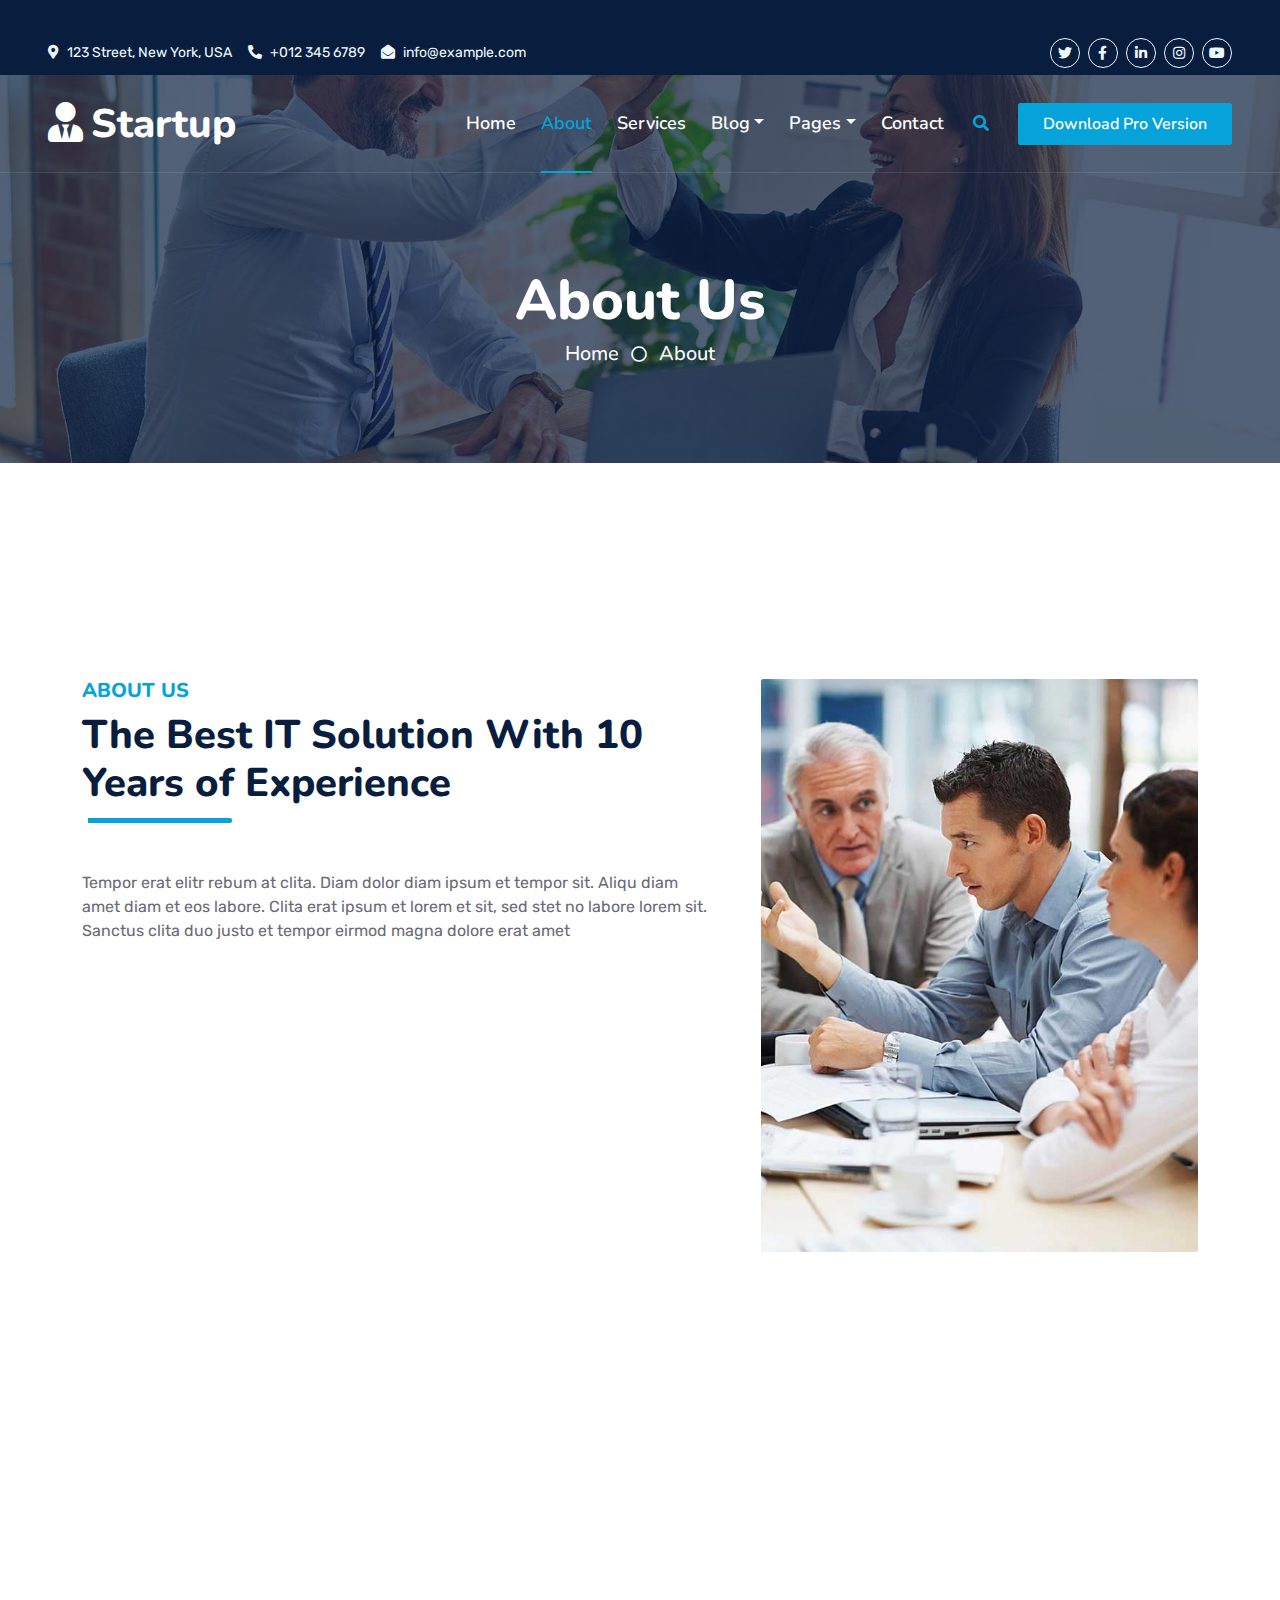
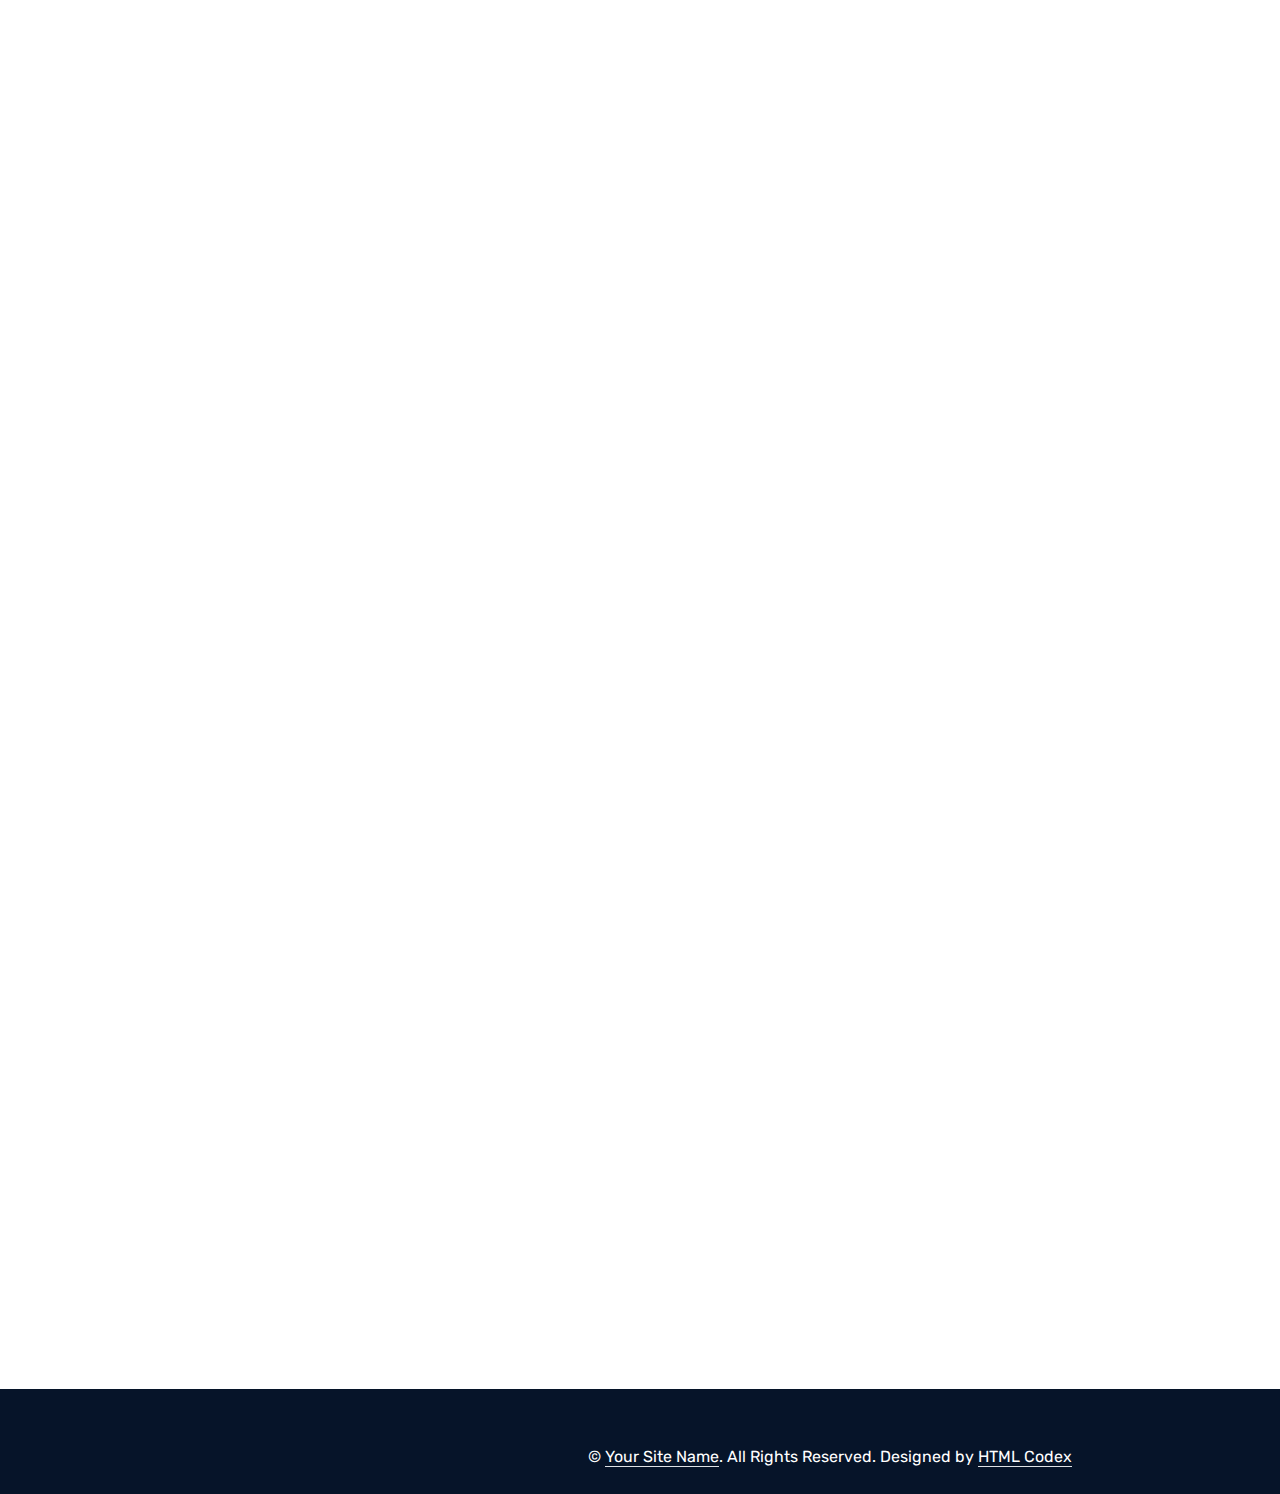
<file: about.html>
<!DOCTYPE html>
<html lang="en">

<head>
    <meta charset="utf-8">
    <title>Startup - Startup Website Template</title>
    <meta content="width=device-width, initial-scale=1.0" name="viewport">
    <meta content="Free HTML Templates" name="keywords">
    <meta content="Free HTML Templates" name="description">

    <!-- Favicon -->
    <link href="img/favicon.ico" rel="icon">

    <!-- Google Web Fonts -->
    <link rel="preconnect" href="https://fonts.googleapis.com">
    <link rel="preconnect" href="https://fonts.gstatic.com" crossorigin>
    <link href="https://fonts.googleapis.com/css2?family=Nunito:wght@400;600;700;800&family=Rubik:wght@400;500;600;700&display=swap" rel="stylesheet">

    <!-- Icon Font Stylesheet -->
    <link href="https://cdnjs.cloudflare.com/ajax/libs/font-awesome/5.10.0/css/all.min.css" rel="stylesheet">
    <link href="https://cdn.jsdelivr.net/npm/bootstrap-icons@1.4.1/font/bootstrap-icons.css" rel="stylesheet">

    <!-- Libraries Stylesheet -->
    <link href="lib/owlcarousel/assets/owl.carousel.min.css" rel="stylesheet">
    <link href="lib/animate/animate.min.css" rel="stylesheet">

    <!-- Customized Bootstrap Stylesheet -->
    <link href="css/bootstrap.min.css" rel="stylesheet">

    <!-- Template Stylesheet -->
    <link href="css/style.css" rel="stylesheet">
</head>

<body>
    <!-- Spinner Start -->
    <div id="spinner" class="show bg-white position-fixed translate-middle w-100 vh-100 top-50 start-50 d-flex align-items-center justify-content-center">
        <div class="spinner"></div>
    </div>
    <!-- Spinner End -->


    <!-- Topbar Start -->
    <div class="container-fluid bg-dark px-5 d-none d-lg-block">
        <div class="row gx-0">
            <div class="col-lg-8 text-center text-lg-start mb-2 mb-lg-0">
                <div class="d-inline-flex align-items-center" style="height: 45px;">
                    <small class="me-3 text-light"><i class="fa fa-map-marker-alt me-2"></i>123 Street, New York, USA</small>
                    <small class="me-3 text-light"><i class="fa fa-phone-alt me-2"></i>+012 345 6789</small>
                    <small class="text-light"><i class="fa fa-envelope-open me-2"></i>info@example.com</small>
                </div>
            </div>
            <div class="col-lg-4 text-center text-lg-end">
                <div class="d-inline-flex align-items-center" style="height: 45px;">
                    <a class="btn btn-sm btn-outline-light btn-sm-square rounded-circle me-2" href=""><i class="fab fa-twitter fw-normal"></i></a>
                    <a class="btn btn-sm btn-outline-light btn-sm-square rounded-circle me-2" href=""><i class="fab fa-facebook-f fw-normal"></i></a>
                    <a class="btn btn-sm btn-outline-light btn-sm-square rounded-circle me-2" href=""><i class="fab fa-linkedin-in fw-normal"></i></a>
                    <a class="btn btn-sm btn-outline-light btn-sm-square rounded-circle me-2" href=""><i class="fab fa-instagram fw-normal"></i></a>
                    <a class="btn btn-sm btn-outline-light btn-sm-square rounded-circle" href=""><i class="fab fa-youtube fw-normal"></i></a>
                </div>
            </div>
        </div>
    </div>
    <!-- Topbar End -->


    <!-- Navbar Start -->
    <div class="container-fluid position-relative p-0">
        <nav class="navbar navbar-expand-lg navbar-dark px-5 py-3 py-lg-0">
            <a href="index.html" class="navbar-brand p-0">
                <h1 class="m-0"><i class="fa fa-user-tie me-2"></i>Startup</h1>
            </a>
            <button class="navbar-toggler" type="button" data-bs-toggle="collapse" data-bs-target="#navbarCollapse">
                <span class="fa fa-bars"></span>
            </button>
            <div class="collapse navbar-collapse" id="navbarCollapse">
                <div class="navbar-nav ms-auto py-0">
                    <a href="index.html" class="nav-item nav-link">Home</a>
                    <a href="about.html" class="nav-item nav-link active">About</a>
                    <a href="service.html" class="nav-item nav-link">Services</a>
                    <div class="nav-item dropdown">
                        <a href="#" class="nav-link dropdown-toggle" data-bs-toggle="dropdown">Blog</a>
                        <div class="dropdown-menu m-0">
                            <a href="blog.html" class="dropdown-item">Blog Grid</a>
                            <a href="detail.html" class="dropdown-item">Blog Detail</a>
                        </div>
                    </div>
                    <div class="nav-item dropdown">
                        <a href="#" class="nav-link dropdown-toggle" data-bs-toggle="dropdown">Pages</a>
                        <div class="dropdown-menu m-0">
                            <a href="price.html" class="dropdown-item">Pricing Plan</a>
                            <a href="feature.html" class="dropdown-item">Our features</a>
                            <a href="team.html" class="dropdown-item">Team Members</a>
                            <a href="testimonial.html" class="dropdown-item">Testimonial</a>
                            <a href="quote.html" class="dropdown-item">Free Quote</a>
                        </div>
                    </div>
                    <a href="contact.html" class="nav-item nav-link">Contact</a>
                </div>
                <butaton type="button" class="btn text-primary ms-3" data-bs-toggle="modal" data-bs-target="#searchModal"><i class="fa fa-search"></i></butaton>
                <a href="https://htmlcodex.com/startup-company-website-template" class="btn btn-primary py-2 px-4 ms-3">Download Pro Version</a>
            </div>
        </nav>

        <div class="container-fluid bg-primary py-5 bg-header" style="margin-bottom: 90px;">
            <div class="row py-5">
                <div class="col-12 pt-lg-5 mt-lg-5 text-center">
                    <h1 class="display-4 text-white animated zoomIn">About Us</h1>
                    <a href="" class="h5 text-white">Home</a>
                    <i class="far fa-circle text-white px-2"></i>
                    <a href="" class="h5 text-white">About</a>
                </div>
            </div>
        </div>
    </div>
    <!-- Navbar End -->


    <!-- Full Screen Search Start -->
    <div class="modal fade" id="searchModal" tabindex="-1">
        <div class="modal-dialog modal-fullscreen">
            <div class="modal-content" style="background: rgba(9, 30, 62, .7);">
                <div class="modal-header border-0">
                    <button type="button" class="btn bg-white btn-close" data-bs-dismiss="modal" aria-label="Close"></button>
                </div>
                <div class="modal-body d-flex align-items-center justify-content-center">
                    <div class="input-group" style="max-width: 600px;">
                        <input type="text" class="form-control bg-transparent border-primary p-3" placeholder="Type search keyword">
                        <button class="btn btn-primary px-4"><i class="bi bi-search"></i></button>
                    </div>
                </div>
            </div>
        </div>
    </div>
    <!-- Full Screen Search End -->


    <!-- About Start -->
    <div class="container-fluid py-5 wow fadeInUp" data-wow-delay="0.1s">
        <div class="container py-5">
            <div class="row g-5">
                <div class="col-lg-7">
                    <div class="section-title position-relative pb-3 mb-5">
                        <h5 class="fw-bold text-primary text-uppercase">About Us</h5>
                        <h1 class="mb-0">The Best IT Solution With 10 Years of Experience</h1>
                    </div>
                    <p class="mb-4">Tempor erat elitr rebum at clita. Diam dolor diam ipsum et tempor sit. Aliqu diam amet diam et eos labore. Clita erat ipsum et lorem et sit, sed stet no labore lorem sit. Sanctus clita duo justo et tempor eirmod magna dolore erat amet</p>
                    <div class="row g-0 mb-3">
                        <div class="col-sm-6 wow zoomIn" data-wow-delay="0.2s">
                            <h5 class="mb-3"><i class="fa fa-check text-primary me-3"></i>Award Winning</h5>
                            <h5 class="mb-3"><i class="fa fa-check text-primary me-3"></i>Professional Staff</h5>
                        </div>
                        <div class="col-sm-6 wow zoomIn" data-wow-delay="0.4s">
                            <h5 class="mb-3"><i class="fa fa-check text-primary me-3"></i>24/7 Support</h5>
                            <h5 class="mb-3"><i class="fa fa-check text-primary me-3"></i>Fair Prices</h5>
                        </div>
                    </div>
                    <div class="d-flex align-items-center mb-4 wow fadeIn" data-wow-delay="0.6s">
                        <div class="bg-primary d-flex align-items-center justify-content-center rounded" style="width: 60px; height: 60px;">
                            <i class="fa fa-phone-alt text-white"></i>
                        </div>
                        <div class="ps-4">
                            <h5 class="mb-2">Call to ask any question</h5>
                            <h4 class="text-primary mb-0">+012 345 6789</h4>
                        </div>
                    </div>
                    <a href="quote.html" class="btn btn-primary py-3 px-5 mt-3 wow zoomIn" data-wow-delay="0.9s">Request A Quote</a>
                </div>
                <div class="col-lg-5" style="min-height: 500px;">
                    <div class="position-relative h-100">
                        <img class="position-absolute w-100 h-100 rounded wow zoomIn" data-wow-delay="0.9s" src="img/about.jpg" style="object-fit: cover;">
                    </div>
                </div>
            </div>
        </div>
    </div>
    <!-- About End -->


    <!-- Team Start -->
    <div class="container-fluid py-5 wow fadeInUp" data-wow-delay="0.1s">
        <div class="container py-5">
            <div class="section-title text-center position-relative pb-3 mb-5 mx-auto" style="max-width: 600px;">
                <h5 class="fw-bold text-primary text-uppercase">Team Members</h5>
                <h1 class="mb-0">Professional Stuffs Ready to Help Your Business</h1>
            </div>
            <div class="row g-5">
                <div class="col-lg-4 wow slideInUp" data-wow-delay="0.3s">
                    <div class="team-item bg-light rounded overflow-hidden">
                        <div class="team-img position-relative overflow-hidden">
                            <img class="img-fluid w-100" src="img/team-1.jpg" alt="">
                            <div class="team-social">
                                <a class="btn btn-lg btn-primary btn-lg-square rounded" href=""><i class="fab fa-twitter fw-normal"></i></a>
                                <a class="btn btn-lg btn-primary btn-lg-square rounded" href=""><i class="fab fa-facebook-f fw-normal"></i></a>
                                <a class="btn btn-lg btn-primary btn-lg-square rounded" href=""><i class="fab fa-instagram fw-normal"></i></a>
                                <a class="btn btn-lg btn-primary btn-lg-square rounded" href=""><i class="fab fa-linkedin-in fw-normal"></i></a>
                            </div>
                        </div>
                        <div class="text-center py-4">
                            <h4 class="text-primary">Full Name</h4>
                            <p class="text-uppercase m-0">Designation</p>
                        </div>
                    </div>
                </div>
                <div class="col-lg-4 wow slideInUp" data-wow-delay="0.6s">
                    <div class="team-item bg-light rounded overflow-hidden">
                        <div class="team-img position-relative overflow-hidden">
                            <img class="img-fluid w-100" src="img/team-2.jpg" alt="">
                            <div class="team-social">
                                <a class="btn btn-lg btn-primary btn-lg-square rounded" href=""><i class="fab fa-twitter fw-normal"></i></a>
                                <a class="btn btn-lg btn-primary btn-lg-square rounded" href=""><i class="fab fa-facebook-f fw-normal"></i></a>
                                <a class="btn btn-lg btn-primary btn-lg-square rounded" href=""><i class="fab fa-instagram fw-normal"></i></a>
                                <a class="btn btn-lg btn-primary btn-lg-square rounded" href=""><i class="fab fa-linkedin-in fw-normal"></i></a>
                            </div>
                        </div>
                        <div class="text-center py-4">
                            <h4 class="text-primary">Full Name</h4>
                            <p class="text-uppercase m-0">Designation</p>
                        </div>
                    </div>
                </div>
                <div class="col-lg-4 wow slideInUp" data-wow-delay="0.9s">
                    <div class="team-item bg-light rounded overflow-hidden">
                        <div class="team-img position-relative overflow-hidden">
                            <img class="img-fluid w-100" src="img/team-3.jpg" alt="">
                            <div class="team-social">
                                <a class="btn btn-lg btn-primary btn-lg-square rounded" href=""><i class="fab fa-twitter fw-normal"></i></a>
                                <a class="btn btn-lg btn-primary btn-lg-square rounded" href=""><i class="fab fa-facebook-f fw-normal"></i></a>
                                <a class="btn btn-lg btn-primary btn-lg-square rounded" href=""><i class="fab fa-instagram fw-normal"></i></a>
                                <a class="btn btn-lg btn-primary btn-lg-square rounded" href=""><i class="fab fa-linkedin-in fw-normal"></i></a>
                            </div>
                        </div>
                        <div class="text-center py-4">
                            <h4 class="text-primary">Full Name</h4>
                            <p class="text-uppercase m-0">Designation</p>
                        </div>
                    </div>
                </div>
            </div>
        </div>
    </div>
    <!-- Team End -->


    <!-- Vendor Start -->
    <div class="container-fluid py-5 wow fadeInUp" data-wow-delay="0.1s">
        <div class="container py-5 mb-5">
            <div class="bg-white">
                <div class="owl-carousel vendor-carousel">
                    <img src="img/vendor-1.jpg" alt="">
                    <img src="img/vendor-2.jpg" alt="">
                    <img src="img/vendor-3.jpg" alt="">
                    <img src="img/vendor-4.jpg" alt="">
                    <img src="img/vendor-5.jpg" alt="">
                    <img src="img/vendor-6.jpg" alt="">
                    <img src="img/vendor-7.jpg" alt="">
                    <img src="img/vendor-8.jpg" alt="">
                    <img src="img/vendor-9.jpg" alt="">
                </div>
            </div>
        </div>
    </div>
    <!-- Vendor End -->
    

    <!-- Footer Start -->
    <div class="container-fluid bg-dark text-light mt-5 wow fadeInUp" data-wow-delay="0.1s">
        <div class="container">
            <div class="row gx-5">
                <div class="col-lg-4 col-md-6 footer-about">
                    <div class="d-flex flex-column align-items-center justify-content-center text-center h-100 bg-primary p-4">
                        <a href="index.html" class="navbar-brand">
                            <h1 class="m-0 text-white"><i class="fa fa-user-tie me-2"></i>Startup</h1>
                        </a>
                        <p class="mt-3 mb-4">Lorem diam sit erat dolor elitr et, diam lorem justo amet clita stet eos sit. Elitr dolor duo lorem, elitr clita ipsum sea. Diam amet erat lorem stet eos. Diam amet et kasd eos duo.</p>
                        <form action="">
                            <div class="input-group">
                                <input type="text" class="form-control border-white p-3" placeholder="Your Email">
                                <button class="btn btn-dark">Sign Up</button>
                            </div>
                        </form>
                    </div>
                </div>
                <div class="col-lg-8 col-md-6">
                    <div class="row gx-5">
                        <div class="col-lg-4 col-md-12 pt-5 mb-5">
                            <div class="section-title section-title-sm position-relative pb-3 mb-4">
                                <h3 class="text-light mb-0">Get In Touch</h3>
                            </div>
                            <div class="d-flex mb-2">
                                <i class="bi bi-geo-alt text-primary me-2"></i>
                                <p class="mb-0">123 Street, New York, USA</p>
                            </div>
                            <div class="d-flex mb-2">
                                <i class="bi bi-envelope-open text-primary me-2"></i>
                                <p class="mb-0">info@example.com</p>
                            </div>
                            <div class="d-flex mb-2">
                                <i class="bi bi-telephone text-primary me-2"></i>
                                <p class="mb-0">+012 345 67890</p>
                            </div>
                            <div class="d-flex mt-4">
                                <a class="btn btn-primary btn-square me-2" href="#"><i class="fab fa-twitter fw-normal"></i></a>
                                <a class="btn btn-primary btn-square me-2" href="#"><i class="fab fa-facebook-f fw-normal"></i></a>
                                <a class="btn btn-primary btn-square me-2" href="#"><i class="fab fa-linkedin-in fw-normal"></i></a>
                                <a class="btn btn-primary btn-square" href="#"><i class="fab fa-instagram fw-normal"></i></a>
                            </div>
                        </div>
                        <div class="col-lg-4 col-md-12 pt-0 pt-lg-5 mb-5">
                            <div class="section-title section-title-sm position-relative pb-3 mb-4">
                                <h3 class="text-light mb-0">Quick Links</h3>
                            </div>
                            <div class="link-animated d-flex flex-column justify-content-start">
                                <a class="text-light mb-2" href="#"><i class="bi bi-arrow-right text-primary me-2"></i>Home</a>
                                <a class="text-light mb-2" href="#"><i class="bi bi-arrow-right text-primary me-2"></i>About Us</a>
                                <a class="text-light mb-2" href="#"><i class="bi bi-arrow-right text-primary me-2"></i>Our Services</a>
                                <a class="text-light mb-2" href="#"><i class="bi bi-arrow-right text-primary me-2"></i>Meet The Team</a>
                                <a class="text-light mb-2" href="#"><i class="bi bi-arrow-right text-primary me-2"></i>Latest Blog</a>
                                <a class="text-light" href="#"><i class="bi bi-arrow-right text-primary me-2"></i>Contact Us</a>
                            </div>
                        </div>
                        <div class="col-lg-4 col-md-12 pt-0 pt-lg-5 mb-5">
                            <div class="section-title section-title-sm position-relative pb-3 mb-4">
                                <h3 class="text-light mb-0">Popular Links</h3>
                            </div>
                            <div class="link-animated d-flex flex-column justify-content-start">
                                <a class="text-light mb-2" href="#"><i class="bi bi-arrow-right text-primary me-2"></i>Home</a>
                                <a class="text-light mb-2" href="#"><i class="bi bi-arrow-right text-primary me-2"></i>About Us</a>
                                <a class="text-light mb-2" href="#"><i class="bi bi-arrow-right text-primary me-2"></i>Our Services</a>
                                <a class="text-light mb-2" href="#"><i class="bi bi-arrow-right text-primary me-2"></i>Meet The Team</a>
                                <a class="text-light mb-2" href="#"><i class="bi bi-arrow-right text-primary me-2"></i>Latest Blog</a>
                                <a class="text-light" href="#"><i class="bi bi-arrow-right text-primary me-2"></i>Contact Us</a>
                            </div>
                        </div>
                    </div>
                </div>
            </div>
        </div>
    </div>
    <div class="container-fluid text-white" style="background: #061429;">
        <div class="container text-center">
            <div class="row justify-content-end">
                <div class="col-lg-8 col-md-6">
                    <div class="d-flex align-items-center justify-content-center" style="height: 75px;">
                        <p class="mb-0">&copy; <a class="text-white border-bottom" href="#">Your Site Name</a>. All Rights Reserved. 
						
						<!--/*** This template is free as long as you keep the footer author’s credit link/attribution link/backlink. If you'd like to use the template without the footer author’s credit link/attribution link/backlink, you can purchase the Credit Removal License from "https://htmlcodex.com/credit-removal". Thank you for your support. ***/-->
						Designed by <a class="text-white border-bottom" href="https://htmlcodex.com">HTML Codex</a></p>
                    </div>
                </div>
            </div>
        </div>
    </div>
    <!-- Footer End -->


    <!-- Back to Top -->
    <a href="#" class="btn btn-lg btn-primary btn-lg-square rounded back-to-top"><i class="bi bi-arrow-up"></i></a>


    <!-- JavaScript Libraries -->
    <script src="https://code.jquery.com/jquery-3.4.1.min.js"></script>
    <script src="https://cdn.jsdelivr.net/npm/bootstrap@5.0.0/dist/js/bootstrap.bundle.min.js"></script>
    <script src="lib/wow/wow.min.js"></script>
    <script src="lib/easing/easing.min.js"></script>
    <script src="lib/waypoints/waypoints.min.js"></script>
    <script src="lib/counterup/counterup.min.js"></script>
    <script src="lib/owlcarousel/owl.carousel.min.js"></script>

    <!-- Template Javascript -->
    <script src="js/main.js"></script>
</body>

</html>
</file>
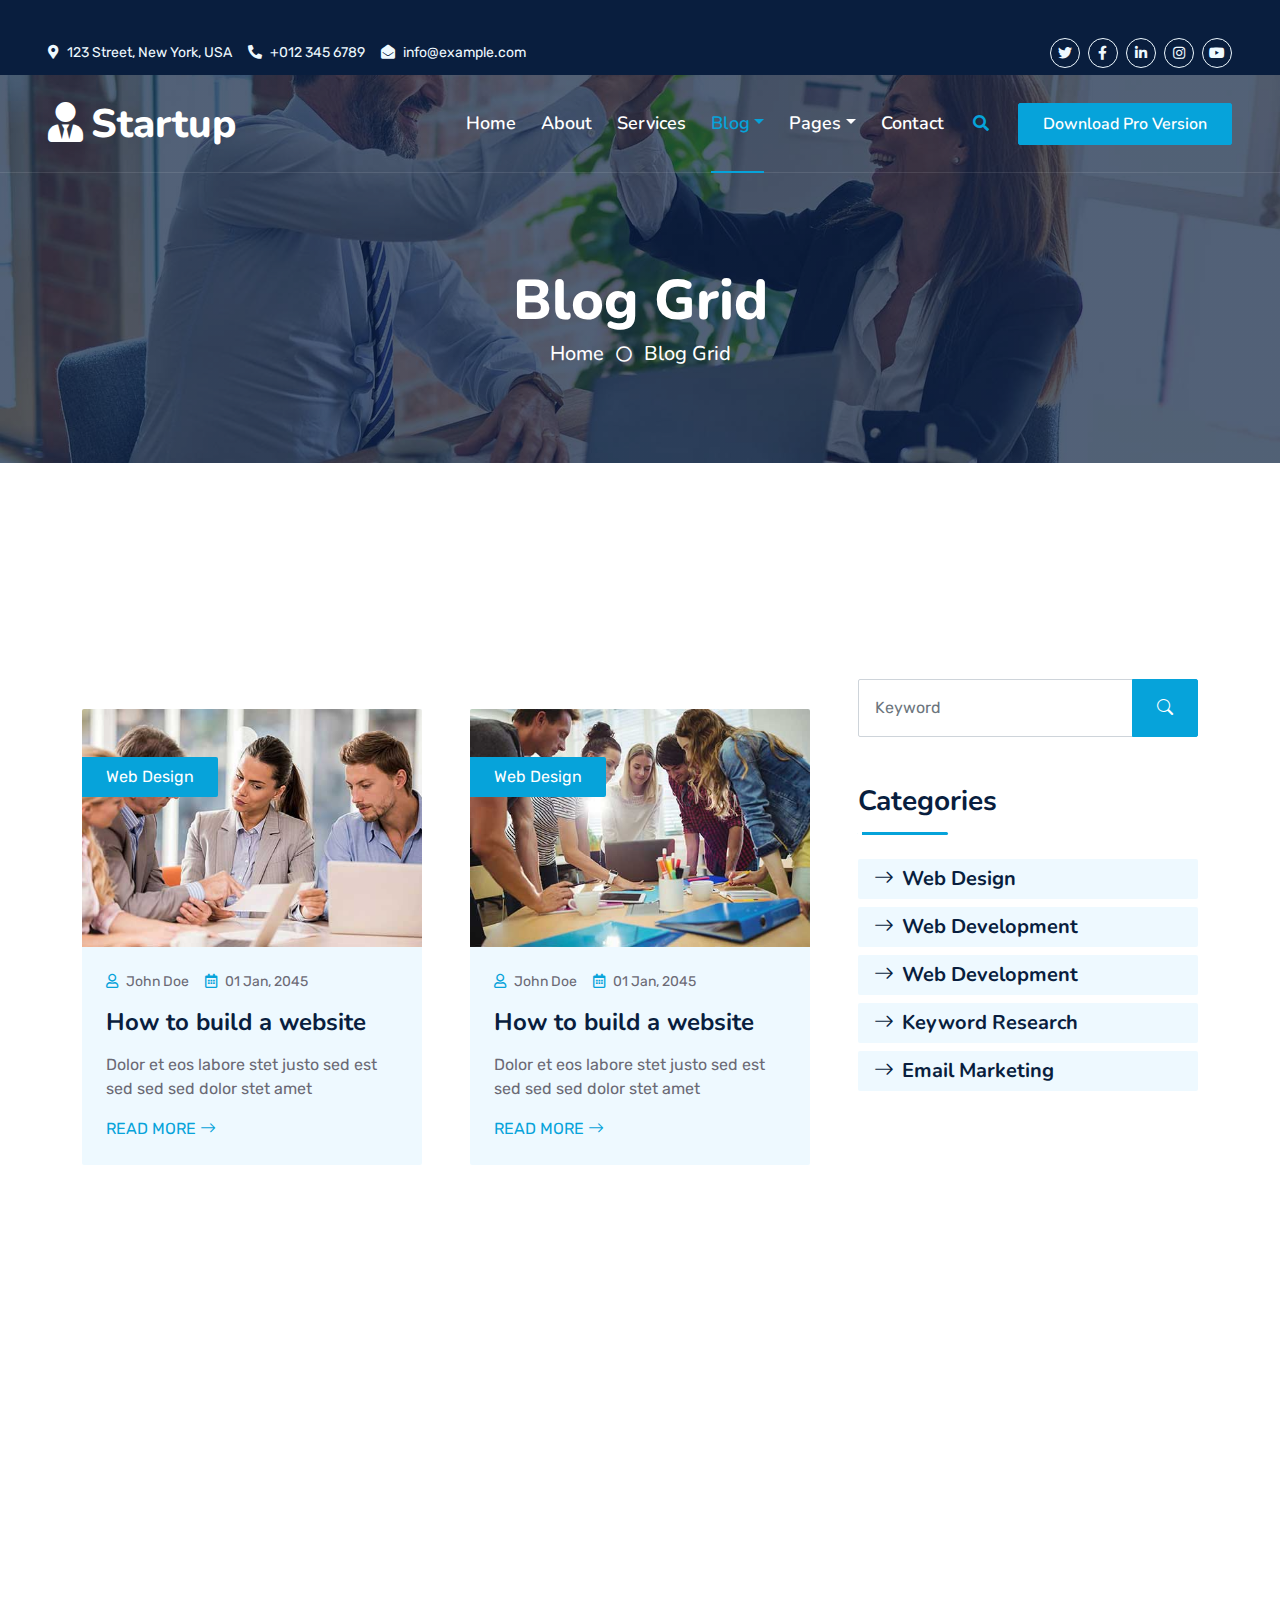
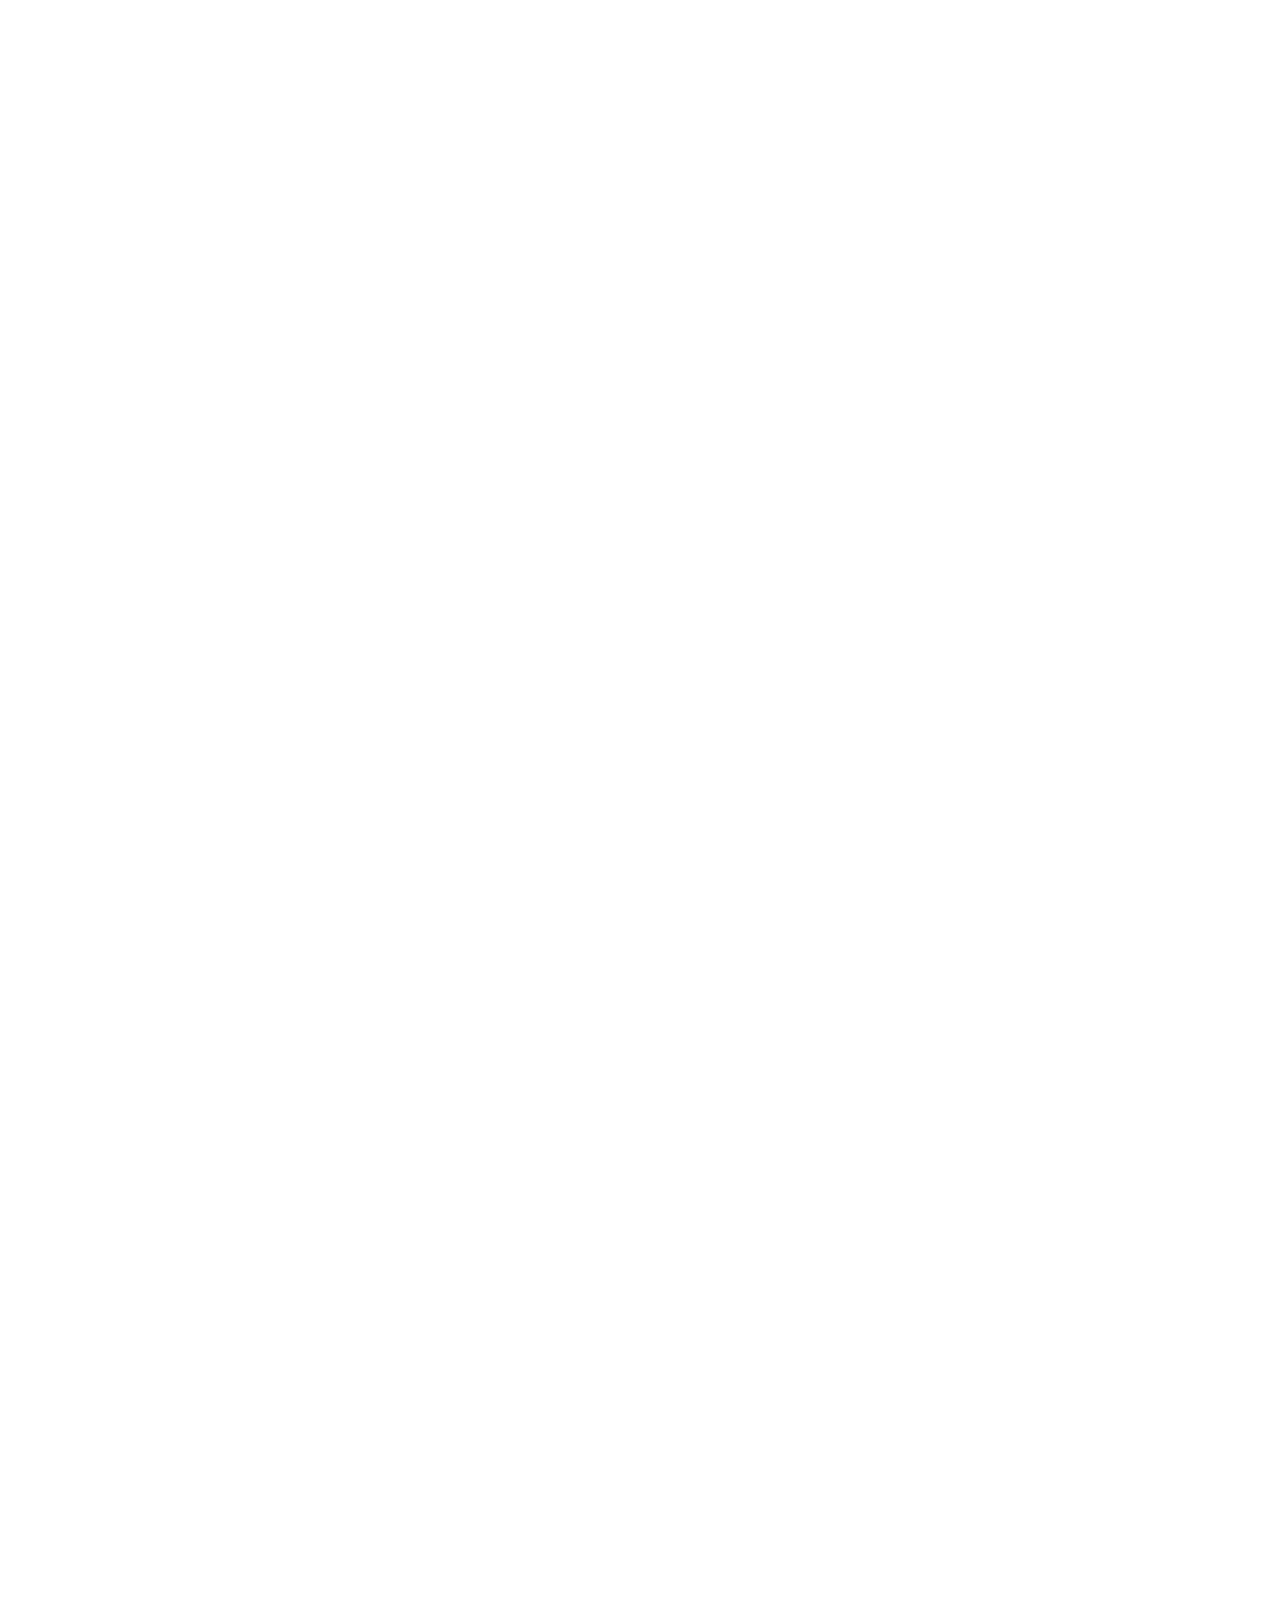
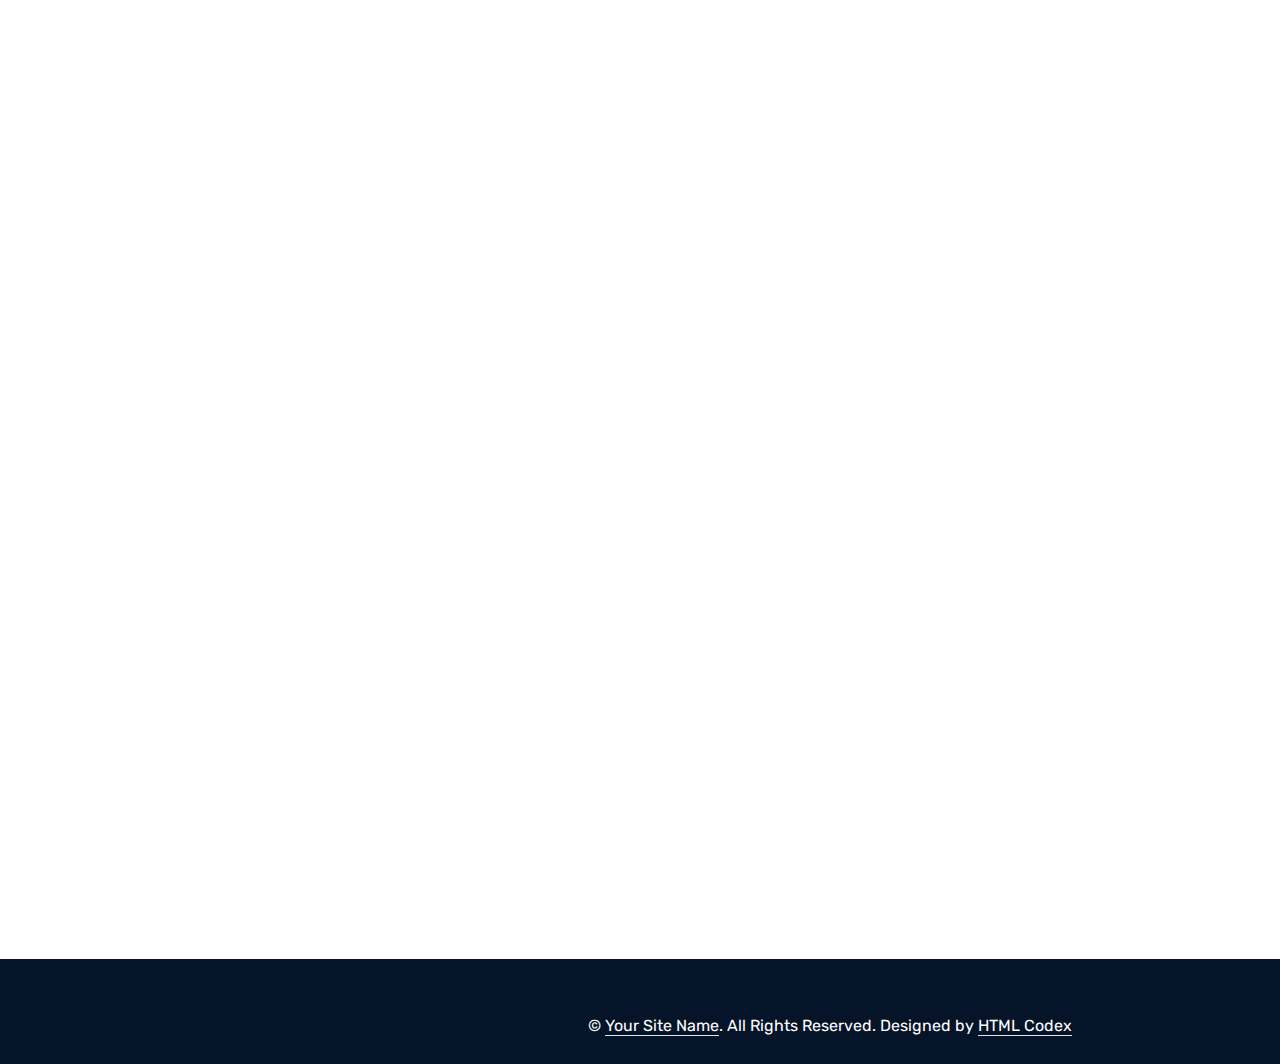
<file: blog.html>
<!DOCTYPE html>
<html lang="en">

<head>
    <meta charset="utf-8">
    <title>Startup - Startup Website Template</title>
    <meta content="width=device-width, initial-scale=1.0" name="viewport">
    <meta content="Free HTML Templates" name="keywords">
    <meta content="Free HTML Templates" name="description">

   <!-- Favicon -->
   <link href="img/favicon.png" alt="icon" rel="icon">

    <!-- Google Web Fonts -->
    <link rel="preconnect" href="https://fonts.googleapis.com">
    <link rel="preconnect" href="https://fonts.gstatic.com" crossorigin>
    <link href="https://fonts.googleapis.com/css2?family=Nunito:wght@400;600;700;800&family=Rubik:wght@400;500;600;700&display=swap" rel="stylesheet">

    <!-- Icon Font Stylesheet -->
    <link href="https://cdnjs.cloudflare.com/ajax/libs/font-awesome/5.10.0/css/all.min.css" rel="stylesheet">
    <link href="https://cdn.jsdelivr.net/npm/bootstrap-icons@1.4.1/font/bootstrap-icons.css" rel="stylesheet">

    <!-- Libraries Stylesheet -->
    <link href="lib/owlcarousel/assets/owl.carousel.min.css" rel="stylesheet">
    <link href="lib/animate/animate.min.css" rel="stylesheet">

    <!-- Customized Bootstrap Stylesheet -->
    <link href="css/bootstrap.min.css" rel="stylesheet">

    <!-- Template Stylesheet -->
    <link href="css/style.css" rel="stylesheet">
</head>

<body>
    <!-- Spinner Start -->
    <div id="spinner" class="show bg-white position-fixed translate-middle w-100 vh-100 top-50 start-50 d-flex align-items-center justify-content-center">
        <div class="spinner"></div>
    </div>
    <!-- Spinner End -->


    <!-- Topbar Start -->
    <div class="container-fluid bg-dark px-5 d-none d-lg-block">
        <div class="row gx-0">
            <div class="col-lg-8 text-center text-lg-start mb-2 mb-lg-0">
                <div class="d-inline-flex align-items-center" style="height: 45px;">
                    <small class="me-3 text-light"><i class="fa fa-map-marker-alt me-2"></i>123 Street, New York, USA</small>
                    <small class="me-3 text-light"><i class="fa fa-phone-alt me-2"></i>+012 345 6789</small>
                    <small class="text-light"><i class="fa fa-envelope-open me-2"></i>info@example.com</small>
                </div>
            </div>
            <div class="col-lg-4 text-center text-lg-end">
                <div class="d-inline-flex align-items-center" style="height: 45px;">
                    <a class="btn btn-sm btn-outline-light btn-sm-square rounded-circle me-2" href=""><i class="fab fa-twitter fw-normal"></i></a>
                    <a class="btn btn-sm btn-outline-light btn-sm-square rounded-circle me-2" href=""><i class="fab fa-facebook-f fw-normal"></i></a>
                    <a class="btn btn-sm btn-outline-light btn-sm-square rounded-circle me-2" href=""><i class="fab fa-linkedin-in fw-normal"></i></a>
                    <a class="btn btn-sm btn-outline-light btn-sm-square rounded-circle me-2" href=""><i class="fab fa-instagram fw-normal"></i></a>
                    <a class="btn btn-sm btn-outline-light btn-sm-square rounded-circle" href=""><i class="fab fa-youtube fw-normal"></i></a>
                </div>
            </div>
        </div>
    </div>
    <!-- Topbar End -->


    <!-- Navbar Start -->
    <div class="container-fluid position-relative p-0">
        <nav class="navbar navbar-expand-lg navbar-dark px-5 py-3 py-lg-0">
            <a href="index.html" class="navbar-brand p-0">
                <h1 class="m-0"><i class="fa fa-user-tie me-2"></i>Startup</h1>
            </a>
            <button class="navbar-toggler" type="button" data-bs-toggle="collapse" data-bs-target="#navbarCollapse">
                <span class="fa fa-bars"></span>
            </button>
            <div class="collapse navbar-collapse" id="navbarCollapse">
                <div class="navbar-nav ms-auto py-0">
                    <a href="index.html" class="nav-item nav-link">Home</a>
                    <a href="about.html" class="nav-item nav-link">About</a>
                    <a href="service.html" class="nav-item nav-link">Services</a>
                    <div class="nav-item dropdown">
                        <a href="#" class="nav-link dropdown-toggle active" data-bs-toggle="dropdown">Blog</a>
                        <div class="dropdown-menu m-0">
                            <a href="blog.html" class="dropdown-item active">Blog Grid</a>
                            <a href="detail.html" class="dropdown-item">Blog Detail</a>
                        </div>
                    </div>
                    <div class="nav-item dropdown">
                        <a href="#" class="nav-link dropdown-toggle" data-bs-toggle="dropdown">Pages</a>
                        <div class="dropdown-menu m-0">
                            <a href="price.html" class="dropdown-item">Pricing Plan</a>
                            <a href="feature.html" class="dropdown-item">Our features</a>
                            <a href="team.html" class="dropdown-item">Team Members</a>
                            <a href="testimonial.html" class="dropdown-item">Testimonial</a>
                            <a href="quote.html" class="dropdown-item">Free Quote</a>
                        </div>
                    </div>
                    <a href="contact.html" class="nav-item nav-link">Contact</a>
                </div>
                <butaton type="button" class="btn text-primary ms-3" data-bs-toggle="modal" data-bs-target="#searchModal"><i class="fa fa-search"></i></butaton>
                <a href="https://htmlcodex.com/startup-company-website-template" class="btn btn-primary py-2 px-4 ms-3">Download Pro Version</a>
            </div>
        </nav>

        <div class="container-fluid bg-primary py-5 bg-header" style="margin-bottom: 90px;">
            <div class="row py-5">
                <div class="col-12 pt-lg-5 mt-lg-5 text-center">
                    <h1 class="display-4 text-white animated zoomIn">Blog Grid</h1>
                    <a href="" class="h5 text-white">Home</a>
                    <i class="far fa-circle text-white px-2"></i>
                    <a href="" class="h5 text-white">Blog Grid</a>
                </div>
            </div>
        </div>
    </div>
    <!-- Navbar End -->


    <!-- Full Screen Search Start -->
    <div class="modal fade" id="searchModal" tabindex="-1">
        <div class="modal-dialog modal-fullscreen">
            <div class="modal-content" style="background: rgba(9, 30, 62, .7);">
                <div class="modal-header border-0">
                    <button type="button" class="btn bg-white btn-close" data-bs-dismiss="modal" aria-label="Close"></button>
                </div>
                <div class="modal-body d-flex align-items-center justify-content-center">
                    <div class="input-group" style="max-width: 600px;">
                        <input type="text" class="form-control bg-transparent border-primary p-3" placeholder="Type search keyword">
                        <button class="btn btn-primary px-4"><i class="bi bi-search"></i></button>
                    </div>
                </div>
            </div>
        </div>
    </div>
    <!-- Full Screen Search End -->


    <!-- Blog Start -->
    <div class="container-fluid py-5 wow fadeInUp" data-wow-delay="0.1s">
        <div class="container py-5">
            <div class="row g-5">
                <!-- Blog list Start -->
                <div class="col-lg-8">
                    <div class="row g-5">
                        <div class="col-md-6 wow slideInUp" data-wow-delay="0.1s">
                            <div class="blog-item bg-light rounded overflow-hidden">
                                <div class="blog-img position-relative overflow-hidden">
                                    <img class="img-fluid" src="img/blog-1.jpg" alt="">
                                    <a class="position-absolute top-0 start-0 bg-primary text-white rounded-end mt-5 py-2 px-4" href="">Web Design</a>
                                </div>
                                <div class="p-4">
                                    <div class="d-flex mb-3">
                                        <small class="me-3"><i class="far fa-user text-primary me-2"></i>John Doe</small>
                                        <small><i class="far fa-calendar-alt text-primary me-2"></i>01 Jan, 2045</small>
                                    </div>
                                    <h4 class="mb-3">How to build a website</h4>
                                    <p>Dolor et eos labore stet justo sed est sed sed sed dolor stet amet</p>
                                    <a class="text-uppercase" href="">Read More <i class="bi bi-arrow-right"></i></a>
                                </div>
                            </div>
                        </div>
                        <div class="col-md-6 wow slideInUp" data-wow-delay="0.6s">
                            <div class="blog-item bg-light rounded overflow-hidden">
                                <div class="blog-img position-relative overflow-hidden">
                                    <img class="img-fluid" src="img/blog-2.jpg" alt="">
                                    <a class="position-absolute top-0 start-0 bg-primary text-white rounded-end mt-5 py-2 px-4" href="">Web Design</a>
                                </div>
                                <div class="p-4">
                                    <div class="d-flex mb-3">
                                        <small class="me-3"><i class="far fa-user text-primary me-2"></i>John Doe</small>
                                        <small><i class="far fa-calendar-alt text-primary me-2"></i>01 Jan, 2045</small>
                                    </div>
                                    <h4 class="mb-3">How to build a website</h4>
                                    <p>Dolor et eos labore stet justo sed est sed sed sed dolor stet amet</p>
                                    <a class="text-uppercase" href="">Read More <i class="bi bi-arrow-right"></i></a>
                                </div>
                            </div>
                        </div>
                        <div class="col-md-6 wow slideInUp" data-wow-delay="0.1s">
                            <div class="blog-item bg-light rounded overflow-hidden">
                                <div class="blog-img position-relative overflow-hidden">
                                    <img class="img-fluid" src="img/blog-3.jpg" alt="">
                                    <a class="position-absolute top-0 start-0 bg-primary text-white rounded-end mt-5 py-2 px-4" href="">Web Design</a>
                                </div>
                                <div class="p-4">
                                    <div class="d-flex mb-3">
                                        <small class="me-3"><i class="far fa-user text-primary me-2"></i>John Doe</small>
                                        <small><i class="far fa-calendar-alt text-primary me-2"></i>01 Jan, 2045</small>
                                    </div>
                                    <h4 class="mb-3">How to build a website</h4>
                                    <p>Dolor et eos labore stet justo sed est sed sed sed dolor stet amet</p>
                                    <a class="text-uppercase" href="">Read More <i class="bi bi-arrow-right"></i></a>
                                </div>
                            </div>
                        </div>
                        <div class="col-md-6 wow slideInUp" data-wow-delay="0.6s">
                            <div class="blog-item bg-light rounded overflow-hidden">
                                <div class="blog-img position-relative overflow-hidden">
                                    <img class="img-fluid" src="img/blog-1.jpg" alt="">
                                    <a class="position-absolute top-0 start-0 bg-primary text-white rounded-end mt-5 py-2 px-4" href="">Web Design</a>
                                </div>
                                <div class="p-4">
                                    <div class="d-flex mb-3">
                                        <small class="me-3"><i class="far fa-user text-primary me-2"></i>John Doe</small>
                                        <small><i class="far fa-calendar-alt text-primary me-2"></i>01 Jan, 2045</small>
                                    </div>
                                    <h4 class="mb-3">How to build a website</h4>
                                    <p>Dolor et eos labore stet justo sed est sed sed sed dolor stet amet</p>
                                    <a class="text-uppercase" href="">Read More <i class="bi bi-arrow-right"></i></a>
                                </div>
                            </div>
                        </div>
                        <div class="col-md-6 wow slideInUp" data-wow-delay="0.1s">
                            <div class="blog-item bg-light rounded overflow-hidden">
                                <div class="blog-img position-relative overflow-hidden">
                                    <img class="img-fluid" src="img/blog-2.jpg" alt="">
                                    <a class="position-absolute top-0 start-0 bg-primary text-white rounded-end mt-5 py-2 px-4" href="">Web Design</a>
                                </div>
                                <div class="p-4">
                                    <div class="d-flex mb-3">
                                        <small class="me-3"><i class="far fa-user text-primary me-2"></i>John Doe</small>
                                        <small><i class="far fa-calendar-alt text-primary me-2"></i>01 Jan, 2045</small>
                                    </div>
                                    <h4 class="mb-3">How to build a website</h4>
                                    <p>Dolor et eos labore stet justo sed est sed sed sed dolor stet amet</p>
                                    <a class="text-uppercase" href="">Read More <i class="bi bi-arrow-right"></i></a>
                                </div>
                            </div>
                        </div>
                        <div class="col-md-6 wow slideInUp" data-wow-delay="0.6s">
                            <div class="blog-item bg-light rounded overflow-hidden">
                                <div class="blog-img position-relative overflow-hidden">
                                    <img class="img-fluid" src="img/blog-3.jpg" alt="">
                                    <a class="position-absolute top-0 start-0 bg-primary text-white rounded-end mt-5 py-2 px-4" href="">Web Design</a>
                                </div>
                                <div class="p-4">
                                    <div class="d-flex mb-3">
                                        <small class="me-3"><i class="far fa-user text-primary me-2"></i>John Doe</small>
                                        <small><i class="far fa-calendar-alt text-primary me-2"></i>01 Jan, 2045</small>
                                    </div>
                                    <h4 class="mb-3">How to build a website</h4>
                                    <p>Dolor et eos labore stet justo sed est sed sed sed dolor stet amet</p>
                                    <a class="text-uppercase" href="">Read More <i class="bi bi-arrow-right"></i></a>
                                </div>
                            </div>
                        </div>
                        <div class="col-md-6 wow slideInUp" data-wow-delay="0.1s">
                            <div class="blog-item bg-light rounded overflow-hidden">
                                <div class="blog-img position-relative overflow-hidden">
                                    <img class="img-fluid" src="img/blog-1.jpg" alt="">
                                    <a class="position-absolute top-0 start-0 bg-primary text-white rounded-end mt-5 py-2 px-4" href="">Web Design</a>
                                </div>
                                <div class="p-4">
                                    <div class="d-flex mb-3">
                                        <small class="me-3"><i class="far fa-user text-primary me-2"></i>John Doe</small>
                                        <small><i class="far fa-calendar-alt text-primary me-2"></i>01 Jan, 2045</small>
                                    </div>
                                    <h4 class="mb-3">How to build a website</h4>
                                    <p>Dolor et eos labore stet justo sed est sed sed sed dolor stet amet</p>
                                    <a class="text-uppercase" href="">Read More <i class="bi bi-arrow-right"></i></a>
                                </div>
                            </div>
                        </div>
                        <div class="col-md-6 wow slideInUp" data-wow-delay="0.6s">
                            <div class="blog-item bg-light rounded overflow-hidden">
                                <div class="blog-img position-relative overflow-hidden">
                                    <img class="img-fluid" src="img/blog-2.jpg" alt="">
                                    <a class="position-absolute top-0 start-0 bg-primary text-white rounded-end mt-5 py-2 px-4" href="">Web Design</a>
                                </div>
                                <div class="p-4">
                                    <div class="d-flex mb-3">
                                        <small class="me-3"><i class="far fa-user text-primary me-2"></i>John Doe</small>
                                        <small><i class="far fa-calendar-alt text-primary me-2"></i>01 Jan, 2045</small>
                                    </div>
                                    <h4 class="mb-3">How to build a website</h4>
                                    <p>Dolor et eos labore stet justo sed est sed sed sed dolor stet amet</p>
                                    <a class="text-uppercase" href="">Read More <i class="bi bi-arrow-right"></i></a>
                                </div>
                            </div>
                        </div>
                        <div class="col-md-6 wow slideInUp" data-wow-delay="0.1s">
                            <div class="blog-item bg-light rounded overflow-hidden">
                                <div class="blog-img position-relative overflow-hidden">
                                    <img class="img-fluid" src="img/blog-3.jpg" alt="">
                                    <a class="position-absolute top-0 start-0 bg-primary text-white rounded-end mt-5 py-2 px-4" href="">Web Design</a>
                                </div>
                                <div class="p-4">
                                    <div class="d-flex mb-3">
                                        <small class="me-3"><i class="far fa-user text-primary me-2"></i>John Doe</small>
                                        <small><i class="far fa-calendar-alt text-primary me-2"></i>01 Jan, 2045</small>
                                    </div>
                                    <h4 class="mb-3">How to build a website</h4>
                                    <p>Dolor et eos labore stet justo sed est sed sed sed dolor stet amet</p>
                                    <a class="text-uppercase" href="">Read More <i class="bi bi-arrow-right"></i></a>
                                </div>
                            </div>
                        </div>
                        <div class="col-md-6 wow slideInUp" data-wow-delay="0.6s">
                            <div class="blog-item bg-light rounded overflow-hidden">
                                <div class="blog-img position-relative overflow-hidden">
                                    <img class="img-fluid" src="img/blog-1.jpg" alt="">
                                    <a class="position-absolute top-0 start-0 bg-primary text-white rounded-end mt-5 py-2 px-4" href="">Web Design</a>
                                </div>
                                <div class="p-4">
                                    <div class="d-flex mb-3">
                                        <small class="me-3"><i class="far fa-user text-primary me-2"></i>John Doe</small>
                                        <small><i class="far fa-calendar-alt text-primary me-2"></i>01 Jan, 2045</small>
                                    </div>
                                    <h4 class="mb-3">How to build a website</h4>
                                    <p>Dolor et eos labore stet justo sed est sed sed sed dolor stet amet</p>
                                    <a class="text-uppercase" href="">Read More <i class="bi bi-arrow-right"></i></a>
                                </div>
                            </div>
                        </div>
                        <div class="col-12 wow slideInUp" data-wow-delay="0.1s">
                            <nav aria-label="Page navigation">
                              <ul class="pagination pagination-lg m-0">
                                <li class="page-item disabled">
                                  <a class="page-link rounded-0" href="#" aria-label="Previous">
                                    <span aria-hidden="true"><i class="bi bi-arrow-left"></i></span>
                                  </a>
                                </li>
                                <li class="page-item active"><a class="page-link" href="#">1</a></li>
                                <li class="page-item"><a class="page-link" href="#">2</a></li>
                                <li class="page-item"><a class="page-link" href="#">3</a></li>
                                <li class="page-item">
                                  <a class="page-link rounded-0" href="#" aria-label="Next">
                                    <span aria-hidden="true"><i class="bi bi-arrow-right"></i></span>
                                  </a>
                                </li>
                              </ul>
                            </nav>
                        </div>
                    </div>
                </div>
                <!-- Blog list End -->
    
                <!-- Sidebar Start -->
                <div class="col-lg-4">
                    <!-- Search Form Start -->
                    <div class="mb-5 wow slideInUp" data-wow-delay="0.1s">
                        <div class="input-group">
                            <input type="text" class="form-control p-3" placeholder="Keyword">
                            <button class="btn btn-primary px-4"><i class="bi bi-search"></i></button>
                        </div>
                    </div>
                    <!-- Search Form End -->
    
                    <!-- Category Start -->
                    <div class="mb-5 wow slideInUp" data-wow-delay="0.1s">
                        <div class="section-title section-title-sm position-relative pb-3 mb-4">
                            <h3 class="mb-0">Categories</h3>
                        </div>
                        <div class="link-animated d-flex flex-column justify-content-start">
                            <a class="h5 fw-semi-bold bg-light rounded py-2 px-3 mb-2" href="#"><i class="bi bi-arrow-right me-2"></i>Web Design</a>
                            <a class="h5 fw-semi-bold bg-light rounded py-2 px-3 mb-2" href="#"><i class="bi bi-arrow-right me-2"></i>Web Development</a>
                            <a class="h5 fw-semi-bold bg-light rounded py-2 px-3 mb-2" href="#"><i class="bi bi-arrow-right me-2"></i>Web Development</a>
                            <a class="h5 fw-semi-bold bg-light rounded py-2 px-3 mb-2" href="#"><i class="bi bi-arrow-right me-2"></i>Keyword Research</a>
                            <a class="h5 fw-semi-bold bg-light rounded py-2 px-3 mb-2" href="#"><i class="bi bi-arrow-right me-2"></i>Email Marketing</a>
                        </div>
                    </div>
                    <!-- Category End -->
    
                    <!-- Recent Post Start -->
                    <div class="mb-5 wow slideInUp" data-wow-delay="0.1s">
                        <div class="section-title section-title-sm position-relative pb-3 mb-4">
                            <h3 class="mb-0">Recent Post</h3>
                        </div>
                        <div class="d-flex rounded overflow-hidden mb-3">
                            <img class="img-fluid" src="img/blog-1.jpg" style="width: 100px; height: 100px; object-fit: cover;" alt="">
                            <a href="" class="h5 fw-semi-bold d-flex align-items-center bg-light px-3 mb-0">Lorem ipsum dolor sit amet adipis elit
                            </a>
                        </div>
                        <div class="d-flex rounded overflow-hidden mb-3">
                            <img class="img-fluid" src="img/blog-2.jpg" style="width: 100px; height: 100px; object-fit: cover;" alt="">
                            <a href="" class="h5 fw-semi-bold d-flex align-items-center bg-light px-3 mb-0">Lorem ipsum dolor sit amet adipis elit
                            </a>
                        </div>
                        <div class="d-flex rounded overflow-hidden mb-3">
                            <img class="img-fluid" src="img/blog-3.jpg" style="width: 100px; height: 100px; object-fit: cover;" alt="">
                            <a href="" class="h5 fw-semi-bold d-flex align-items-center bg-light px-3 mb-0">Lorem ipsum dolor sit amet adipis elit
                            </a>
                        </div>
                        <div class="d-flex rounded overflow-hidden mb-3">
                            <img class="img-fluid" src="img/blog-1.jpg" style="width: 100px; height: 100px; object-fit: cover;" alt="">
                            <a href="" class="h5 fw-semi-bold d-flex align-items-center bg-light px-3 mb-0">Lorem ipsum dolor sit amet adipis elit
                            </a>
                        </div>
                        <div class="d-flex rounded overflow-hidden mb-3">
                            <img class="img-fluid" src="img/blog-2.jpg" style="width: 100px; height: 100px; object-fit: cover;" alt="">
                            <a href="" class="h5 fw-semi-bold d-flex align-items-center bg-light px-3 mb-0">Lorem ipsum dolor sit amet adipis elit
                            </a>
                        </div>
                        <div class="d-flex rounded overflow-hidden mb-3">
                            <img class="img-fluid" src="img/blog-3.jpg" style="width: 100px; height: 100px; object-fit: cover;" alt="">
                            <a href="" class="h5 fw-semi-bold d-flex align-items-center bg-light px-3 mb-0">Lorem ipsum dolor sit amet adipis elit
                            </a>
                        </div>
                    </div>
                    <!-- Recent Post End -->
    
                    <!-- Image Start -->
                    <div class="mb-5 wow slideInUp" data-wow-delay="0.1s">
                        <img src="img/blog-1.jpg" alt="" class="img-fluid rounded">
                    </div>
                    <!-- Image End -->
    
                    <!-- Tags Start -->
                    <div class="mb-5 wow slideInUp" data-wow-delay="0.1s">
                        <div class="section-title section-title-sm position-relative pb-3 mb-4">
                            <h3 class="mb-0">Tag Cloud</h3>
                        </div>
                        <div class="d-flex flex-wrap m-n1">
                            <a href="" class="btn btn-light m-1">Design</a>
                            <a href="" class="btn btn-light m-1">Development</a>
                            <a href="" class="btn btn-light m-1">Marketing</a>
                            <a href="" class="btn btn-light m-1">SEO</a>
                            <a href="" class="btn btn-light m-1">Writing</a>
                            <a href="" class="btn btn-light m-1">Consulting</a>
                            <a href="" class="btn btn-light m-1">Design</a>
                            <a href="" class="btn btn-light m-1">Development</a>
                            <a href="" class="btn btn-light m-1">Marketing</a>
                            <a href="" class="btn btn-light m-1">SEO</a>
                            <a href="" class="btn btn-light m-1">Writing</a>
                            <a href="" class="btn btn-light m-1">Consulting</a>
                        </div>
                    </div>
                    <!-- Tags End -->
    
                    <!-- Plain Text Start -->
                    <div class="wow slideInUp" data-wow-delay="0.1s">
                        <div class="section-title section-title-sm position-relative pb-3 mb-4">
                            <h3 class="mb-0">Plain Text</h3>
                        </div>
                        <div class="bg-light text-center" style="padding: 30px;">
                            <p>Vero sea et accusam justo dolor accusam lorem consetetur, dolores sit amet sit dolor clita kasd justo, diam accusam no sea ut tempor magna takimata, amet sit et diam dolor ipsum amet diam</p>
                            <a href="" class="btn btn-primary py-2 px-4">Read More</a>
                        </div>
                    </div>
                    <!-- Plain Text End -->
                </div>
                <!-- Sidebar End -->
            </div>
        </div>
    </div>
    <!-- Blog End -->


    <!-- Vendor Start -->
    <div class="container-fluid py-5 wow fadeInUp" data-wow-delay="0.1s">
        <div class="container py-5 mb-5">
            <div class="bg-white">
                <div class="owl-carousel vendor-carousel">
                    <img src="img/vendor-1.jpg" alt="">
                    <img src="img/vendor-2.jpg" alt="">
                    <img src="img/vendor-3.jpg" alt="">
                    <img src="img/vendor-4.jpg" alt="">
                    <img src="img/vendor-5.jpg" alt="">
                    <img src="img/vendor-6.jpg" alt="">
                    <img src="img/vendor-7.jpg" alt="">
                    <img src="img/vendor-8.jpg" alt="">
                    <img src="img/vendor-9.jpg" alt="">
                </div>
            </div>
        </div>
    </div>
    <!-- Vendor End -->
    

    <!-- Footer Start -->
    <div class="container-fluid bg-dark text-light mt-5 wow fadeInUp" data-wow-delay="0.1s">
        <div class="container">
            <div class="row gx-5">
                <div class="col-lg-4 col-md-6 footer-about">
                    <div class="d-flex flex-column align-items-center justify-content-center text-center h-100 bg-primary p-4">
                        <a href="index.html" class="navbar-brand">
                            <h1 class="m-0 text-white"><i class="fa fa-user-tie me-2"></i>Startup</h1>
                        </a>
                        <p class="mt-3 mb-4">Lorem diam sit erat dolor elitr et, diam lorem justo amet clita stet eos sit. Elitr dolor duo lorem, elitr clita ipsum sea. Diam amet erat lorem stet eos. Diam amet et kasd eos duo.</p>
                        <form action="">
                            <div class="input-group">
                                <input type="text" class="form-control border-white p-3" placeholder="Your Email">
                                <button class="btn btn-dark">Sign Up</button>
                            </div>
                        </form>
                    </div>
                </div>
                <div class="col-lg-8 col-md-6">
                    <div class="row gx-5">
                        <div class="col-lg-4 col-md-12 pt-5 mb-5">
                            <div class="section-title section-title-sm position-relative pb-3 mb-4">
                                <h3 class="text-light mb-0">Get In Touch</h3>
                            </div>
                            <div class="d-flex mb-2">
                                <i class="bi bi-geo-alt text-primary me-2"></i>
                                <p class="mb-0">123 Street, New York, USA</p>
                            </div>
                            <div class="d-flex mb-2">
                                <i class="bi bi-envelope-open text-primary me-2"></i>
                                <p class="mb-0">info@example.com</p>
                            </div>
                            <div class="d-flex mb-2">
                                <i class="bi bi-telephone text-primary me-2"></i>
                                <p class="mb-0">+012 345 67890</p>
                            </div>
                            <div class="d-flex mt-4">
                                <a class="btn btn-primary btn-square me-2" href="#"><i class="fab fa-twitter fw-normal"></i></a>
                                <a class="btn btn-primary btn-square me-2" href="#"><i class="fab fa-facebook-f fw-normal"></i></a>
                                <a class="btn btn-primary btn-square me-2" href="#"><i class="fab fa-linkedin-in fw-normal"></i></a>
                                <a class="btn btn-primary btn-square" href="#"><i class="fab fa-instagram fw-normal"></i></a>
                            </div>
                        </div>
                        <div class="col-lg-4 col-md-12 pt-0 pt-lg-5 mb-5">
                            <div class="section-title section-title-sm position-relative pb-3 mb-4">
                                <h3 class="text-light mb-0">Quick Links</h3>
                            </div>
                            <div class="link-animated d-flex flex-column justify-content-start">
                                <a class="text-light mb-2" href="#"><i class="bi bi-arrow-right text-primary me-2"></i>Home</a>
                                <a class="text-light mb-2" href="#"><i class="bi bi-arrow-right text-primary me-2"></i>About Us</a>
                                <a class="text-light mb-2" href="#"><i class="bi bi-arrow-right text-primary me-2"></i>Our Services</a>
                                <a class="text-light mb-2" href="#"><i class="bi bi-arrow-right text-primary me-2"></i>Meet The Team</a>
                                <a class="text-light mb-2" href="#"><i class="bi bi-arrow-right text-primary me-2"></i>Latest Blog</a>
                                <a class="text-light" href="#"><i class="bi bi-arrow-right text-primary me-2"></i>Contact Us</a>
                            </div>
                        </div>
                        <div class="col-lg-4 col-md-12 pt-0 pt-lg-5 mb-5">
                            <div class="section-title section-title-sm position-relative pb-3 mb-4">
                                <h3 class="text-light mb-0">Popular Links</h3>
                            </div>
                            <div class="link-animated d-flex flex-column justify-content-start">
                                <a class="text-light mb-2" href="#"><i class="bi bi-arrow-right text-primary me-2"></i>Home</a>
                                <a class="text-light mb-2" href="#"><i class="bi bi-arrow-right text-primary me-2"></i>About Us</a>
                                <a class="text-light mb-2" href="#"><i class="bi bi-arrow-right text-primary me-2"></i>Our Services</a>
                                <a class="text-light mb-2" href="#"><i class="bi bi-arrow-right text-primary me-2"></i>Meet The Team</a>
                                <a class="text-light mb-2" href="#"><i class="bi bi-arrow-right text-primary me-2"></i>Latest Blog</a>
                                <a class="text-light" href="#"><i class="bi bi-arrow-right text-primary me-2"></i>Contact Us</a>
                            </div>
                        </div>
                    </div>
                </div>
            </div>
        </div>
    </div>
    <div class="container-fluid text-white" style="background: #061429;">
        <div class="container text-center">
            <div class="row justify-content-end">
                <div class="col-lg-8 col-md-6">
                    <div class="d-flex align-items-center justify-content-center" style="height: 75px;">
                        <p class="mb-0">&copy; <a class="text-white border-bottom" href="#">Your Site Name</a>. All Rights Reserved. 
						
						<!--/*** This template is free as long as you keep the footer author’s credit link/attribution link/backlink. If you'd like to use the template without the footer author’s credit link/attribution link/backlink, you can purchase the Credit Removal License from "https://htmlcodex.com/credit-removal". Thank you for your support. ***/-->
						Designed by <a class="text-white border-bottom" href="https://htmlcodex.com">HTML Codex</a></p>
                    </div>
                </div>
            </div>
        </div>
    </div>
    <!-- Footer End -->


    <!-- Back to Top -->
    <a href="#" class="btn btn-lg btn-primary btn-lg-square rounded back-to-top"><i class="bi bi-arrow-up"></i></a>


    <!-- JavaScript Libraries -->
    <script src="https://code.jquery.com/jquery-3.4.1.min.js"></script>
    <script src="https://cdn.jsdelivr.net/npm/bootstrap@5.0.0/dist/js/bootstrap.bundle.min.js"></script>
    <script src="lib/wow/wow.min.js"></script>
    <script src="lib/easing/easing.min.js"></script>
    <script src="lib/waypoints/waypoints.min.js"></script>
    <script src="lib/counterup/counterup.min.js"></script>
    <script src="lib/owlcarousel/owl.carousel.min.js"></script>

    <!-- Template Javascript -->
    <script src="js/main.js"></script>
</body>

</html>
</file>
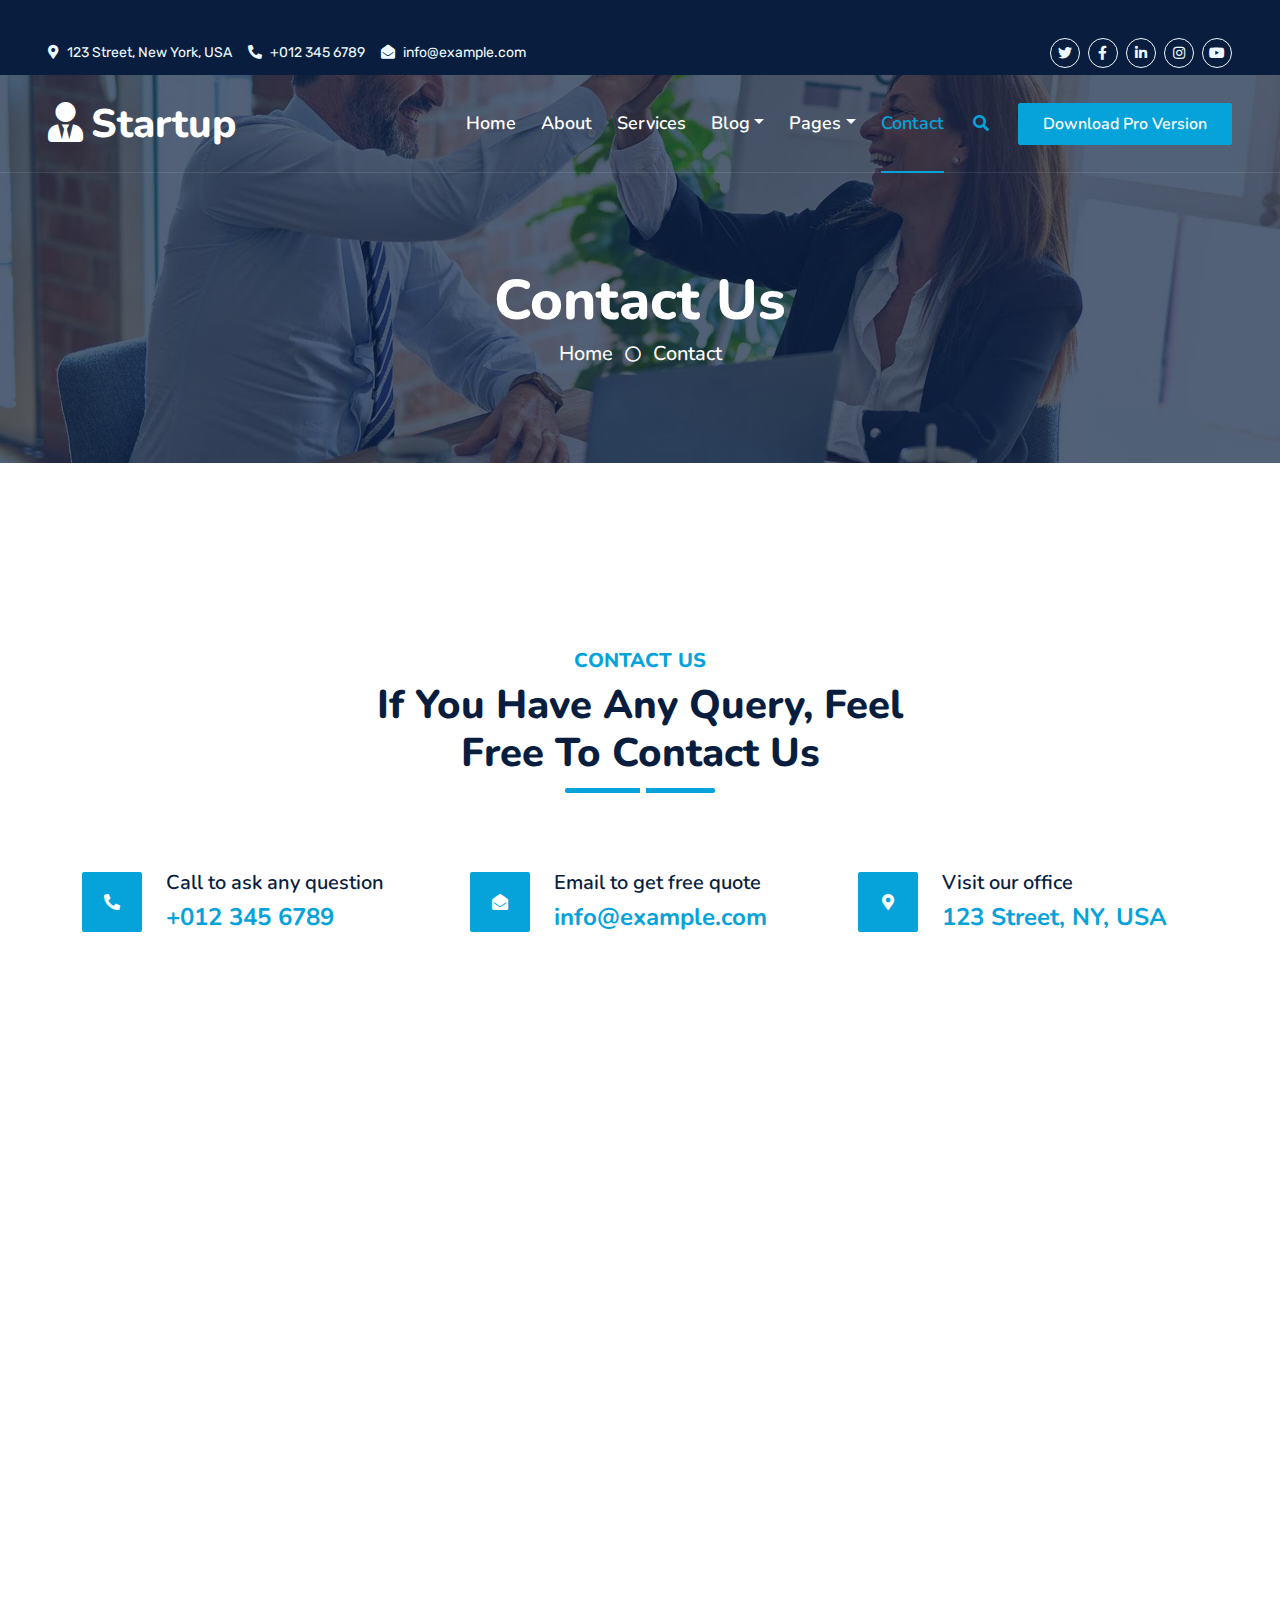
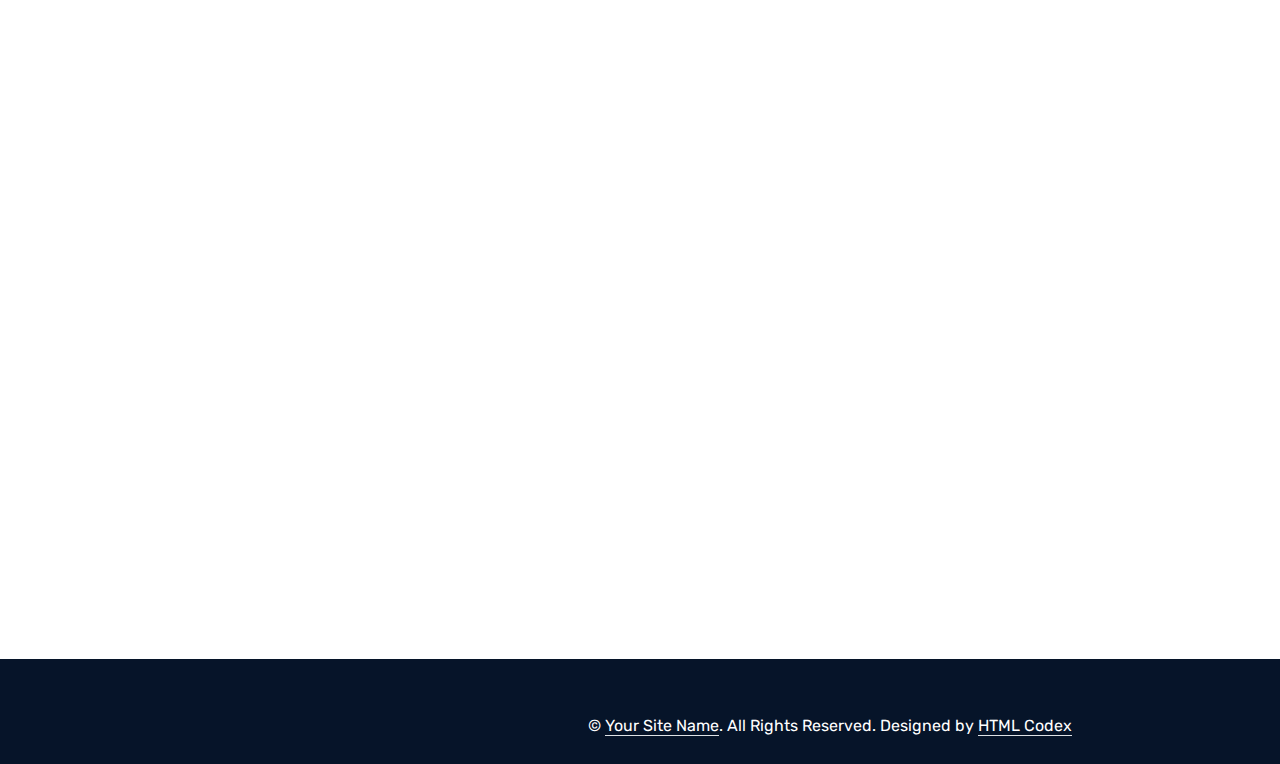
<file: contact.html>
<!DOCTYPE html>
<html lang="en">

<head>
    <meta charset="utf-8">
    <title>Startup - Startup Website Template</title>
    <meta content="width=device-width, initial-scale=1.0" name="viewport">
    <meta content="Free HTML Templates" name="keywords">
    <meta content="Free HTML Templates" name="description">

    <!-- Favicon -->
    <link href="img/favicon.ico" rel="icon">

    <!-- Google Web Fonts -->
    <link rel="preconnect" href="https://fonts.googleapis.com">
    <link rel="preconnect" href="https://fonts.gstatic.com" crossorigin>
    <link href="https://fonts.googleapis.com/css2?family=Nunito:wght@400;600;700;800&family=Rubik:wght@400;500;600;700&display=swap" rel="stylesheet">

    <!-- Icon Font Stylesheet -->
    <link href="https://cdnjs.cloudflare.com/ajax/libs/font-awesome/5.10.0/css/all.min.css" rel="stylesheet">
    <link href="https://cdn.jsdelivr.net/npm/bootstrap-icons@1.4.1/font/bootstrap-icons.css" rel="stylesheet">

    <!-- Libraries Stylesheet -->
    <link href="lib/owlcarousel/assets/owl.carousel.min.css" rel="stylesheet">
    <link href="lib/animate/animate.min.css" rel="stylesheet">

    <!-- Customized Bootstrap Stylesheet -->
    <link href="css/bootstrap.min.css" rel="stylesheet">

    <!-- Template Stylesheet -->
    <link href="css/style.css" rel="stylesheet">
</head>

<body>
    <!-- Spinner Start -->
    <div id="spinner" class="show bg-white position-fixed translate-middle w-100 vh-100 top-50 start-50 d-flex align-items-center justify-content-center">
        <div class="spinner"></div>
    </div>
    <!-- Spinner End -->


    <!-- Topbar Start -->
    <div class="container-fluid bg-dark px-5 d-none d-lg-block">
        <div class="row gx-0">
            <div class="col-lg-8 text-center text-lg-start mb-2 mb-lg-0">
                <div class="d-inline-flex align-items-center" style="height: 45px;">
                    <small class="me-3 text-light"><i class="fa fa-map-marker-alt me-2"></i>123 Street, New York, USA</small>
                    <small class="me-3 text-light"><i class="fa fa-phone-alt me-2"></i>+012 345 6789</small>
                    <small class="text-light"><i class="fa fa-envelope-open me-2"></i>info@example.com</small>
                </div>
            </div>
            <div class="col-lg-4 text-center text-lg-end">
                <div class="d-inline-flex align-items-center" style="height: 45px;">
                    <a class="btn btn-sm btn-outline-light btn-sm-square rounded-circle me-2" href=""><i class="fab fa-twitter fw-normal"></i></a>
                    <a class="btn btn-sm btn-outline-light btn-sm-square rounded-circle me-2" href=""><i class="fab fa-facebook-f fw-normal"></i></a>
                    <a class="btn btn-sm btn-outline-light btn-sm-square rounded-circle me-2" href=""><i class="fab fa-linkedin-in fw-normal"></i></a>
                    <a class="btn btn-sm btn-outline-light btn-sm-square rounded-circle me-2" href=""><i class="fab fa-instagram fw-normal"></i></a>
                    <a class="btn btn-sm btn-outline-light btn-sm-square rounded-circle" href=""><i class="fab fa-youtube fw-normal"></i></a>
                </div>
            </div>
        </div>
    </div>
    <!-- Topbar End -->


    <!-- Navbar Start -->
    <div class="container-fluid position-relative p-0">
        <nav class="navbar navbar-expand-lg navbar-dark px-5 py-3 py-lg-0">
            <a href="index.html" class="navbar-brand p-0">
                <h1 class="m-0"><i class="fa fa-user-tie me-2"></i>Startup</h1>
            </a>
            <button class="navbar-toggler" type="button" data-bs-toggle="collapse" data-bs-target="#navbarCollapse">
                <span class="fa fa-bars"></span>
            </button>
            <div class="collapse navbar-collapse" id="navbarCollapse">
                <div class="navbar-nav ms-auto py-0">
                    <a href="index.html" class="nav-item nav-link">Home</a>
                    <a href="about.html" class="nav-item nav-link">About</a>
                    <a href="service.html" class="nav-item nav-link">Services</a>
                    <div class="nav-item dropdown">
                        <a href="#" class="nav-link dropdown-toggle" data-bs-toggle="dropdown">Blog</a>
                        <div class="dropdown-menu m-0">
                            <a href="blog.html" class="dropdown-item">Blog Grid</a>
                            <a href="detail.html" class="dropdown-item">Blog Detail</a>
                        </div>
                    </div>
                    <div class="nav-item dropdown">
                        <a href="#" class="nav-link dropdown-toggle" data-bs-toggle="dropdown">Pages</a>
                        <div class="dropdown-menu m-0">
                            <a href="price.html" class="dropdown-item">Pricing Plan</a>
                            <a href="feature.html" class="dropdown-item">Our features</a>
                            <a href="team.html" class="dropdown-item">Team Members</a>
                            <a href="testimonial.html" class="dropdown-item">Testimonial</a>
                            <a href="quote.html" class="dropdown-item">Free Quote</a>
                        </div>
                    </div>
                    <a href="contact.html" class="nav-item nav-link active">Contact</a>
                </div>
                <butaton type="button" class="btn text-primary ms-3" data-bs-toggle="modal" data-bs-target="#searchModal"><i class="fa fa-search"></i></butaton>
                <a href="https://htmlcodex.com/startup-company-website-template" class="btn btn-primary py-2 px-4 ms-3">Download Pro Version</a>
            </div>
        </nav>

        <div class="container-fluid bg-primary py-5 bg-header" style="margin-bottom: 90px;">
            <div class="row py-5">
                <div class="col-12 pt-lg-5 mt-lg-5 text-center">
                    <h1 class="display-4 text-white animated zoomIn">Contact Us</h1>
                    <a href="" class="h5 text-white">Home</a>
                    <i class="far fa-circle text-white px-2"></i>
                    <a href="" class="h5 text-white">Contact</a>
                </div>
            </div>
        </div>
    </div>
    <!-- Navbar End -->


    <!-- Full Screen Search Start -->
    <div class="modal fade" id="searchModal" tabindex="-1">
        <div class="modal-dialog modal-fullscreen">
            <div class="modal-content" style="background: rgba(9, 30, 62, .7);">
                <div class="modal-header border-0">
                    <button type="button" class="btn bg-white btn-close" data-bs-dismiss="modal" aria-label="Close"></button>
                </div>
                <div class="modal-body d-flex align-items-center justify-content-center">
                    <div class="input-group" style="max-width: 600px;">
                        <input type="text" class="form-control bg-transparent border-primary p-3" placeholder="Type search keyword">
                        <button class="btn btn-primary px-4"><i class="bi bi-search"></i></button>
                    </div>
                </div>
            </div>
        </div>
    </div>
    <!-- Full Screen Search End -->


    <!-- Contact Start -->
    <div class="container-fluid py-5 wow fadeInUp" data-wow-delay="0.1s">
        <div class="container py-5">
            <div class="section-title text-center position-relative pb-3 mb-5 mx-auto" style="max-width: 600px;">
                <h5 class="fw-bold text-primary text-uppercase">Contact Us</h5>
                <h1 class="mb-0">If You Have Any Query, Feel Free To Contact Us</h1>
            </div>
            <div class="row g-5 mb-5">
                <div class="col-lg-4">
                    <div class="d-flex align-items-center wow fadeIn" data-wow-delay="0.1s">
                        <div class="bg-primary d-flex align-items-center justify-content-center rounded" style="width: 60px; height: 60px;">
                            <i class="fa fa-phone-alt text-white"></i>
                        </div>
                        <div class="ps-4">
                            <h5 class="mb-2">Call to ask any question</h5>
                            <h4 class="text-primary mb-0">+012 345 6789</h4>
                        </div>
                    </div>
                </div>
                <div class="col-lg-4">
                    <div class="d-flex align-items-center wow fadeIn" data-wow-delay="0.4s">
                        <div class="bg-primary d-flex align-items-center justify-content-center rounded" style="width: 60px; height: 60px;">
                            <i class="fa fa-envelope-open text-white"></i>
                        </div>
                        <div class="ps-4">
                            <h5 class="mb-2">Email to get free quote</h5>
                            <h4 class="text-primary mb-0">info@example.com</h4>
                        </div>
                    </div>
                </div>
                <div class="col-lg-4">
                    <div class="d-flex align-items-center wow fadeIn" data-wow-delay="0.8s">
                        <div class="bg-primary d-flex align-items-center justify-content-center rounded" style="width: 60px; height: 60px;">
                            <i class="fa fa-map-marker-alt text-white"></i>
                        </div>
                        <div class="ps-4">
                            <h5 class="mb-2">Visit our office</h5>
                            <h4 class="text-primary mb-0">123 Street, NY, USA</h4>
                        </div>
                    </div>
                </div>
            </div>
            <div class="row g-5">
                <div class="col-lg-6 wow slideInUp" data-wow-delay="0.3s">
                    <form>
                        <div class="row g-3">
                            <div class="col-md-6">
                                <input type="text" class="form-control border-0 bg-light px-4" placeholder="Your Name" style="height: 55px;">
                            </div>
                            <div class="col-md-6">
                                <input type="email" class="form-control border-0 bg-light px-4" placeholder="Your Email" style="height: 55px;">
                            </div>
                            <div class="col-12">
                                <input type="text" class="form-control border-0 bg-light px-4" placeholder="Subject" style="height: 55px;">
                            </div>
                            <div class="col-12">
                                <textarea class="form-control border-0 bg-light px-4 py-3" rows="4" placeholder="Message"></textarea>
                            </div>
                            <div class="col-12">
                                <button class="btn btn-primary w-100 py-3" type="submit">Send Message</button>
                            </div>
                        </div>
                    </form>
                </div>
                <div class="col-lg-6 wow slideInUp" data-wow-delay="0.6s">
                    <iframe class="position-relative rounded w-100 h-100"
                        src="https://www.google.com/maps/embed?pb=!1m18!1m12!1m3!1d3001156.4288297426!2d-78.01371936852176!3d42.72876761954724!2m3!1f0!2f0!3f0!3m2!1i1024!2i768!4f13.1!3m3!1m2!1s0x4ccc4bf0f123a5a9%3A0xddcfc6c1de189567!2sNew%20York%2C%20USA!5e0!3m2!1sen!2sbd!4v1603794290143!5m2!1sen!2sbd"
                        frameborder="0" style="min-height: 350px; border:0;" allowfullscreen="" aria-hidden="false"
                        tabindex="0"></iframe>
                </div>
            </div>
        </div>
    </div>
    <!-- Contact End -->


    <!-- Vendor Start -->
    <div class="container-fluid py-5 wow fadeInUp" data-wow-delay="0.1s">
        <div class="container py-5 mb-5">
            <div class="bg-white">
                <div class="owl-carousel vendor-carousel">
                    <img src="img/vendor-1.jpg" alt="">
                    <img src="img/vendor-2.jpg" alt="">
                    <img src="img/vendor-3.jpg" alt="">
                    <img src="img/vendor-4.jpg" alt="">
                    <img src="img/vendor-5.jpg" alt="">
                    <img src="img/vendor-6.jpg" alt="">
                    <img src="img/vendor-7.jpg" alt="">
                    <img src="img/vendor-8.jpg" alt="">
                    <img src="img/vendor-9.jpg" alt="">
                </div>
            </div>
        </div>
    </div>
    <!-- Vendor End -->
    

    <!-- Footer Start -->
    <div class="container-fluid bg-dark text-light mt-5 wow fadeInUp" data-wow-delay="0.1s">
        <div class="container">
            <div class="row gx-5">
                <div class="col-lg-4 col-md-6 footer-about">
                    <div class="d-flex flex-column align-items-center justify-content-center text-center h-100 bg-primary p-4">
                        <a href="index.html" class="navbar-brand">
                            <h1 class="m-0 text-white"><i class="fa fa-user-tie me-2"></i>Startup</h1>
                        </a>
                        <p class="mt-3 mb-4">Lorem diam sit erat dolor elitr et, diam lorem justo amet clita stet eos sit. Elitr dolor duo lorem, elitr clita ipsum sea. Diam amet erat lorem stet eos. Diam amet et kasd eos duo.</p>
                        <form action="">
                            <div class="input-group">
                                <input type="text" class="form-control border-white p-3" placeholder="Your Email">
                                <button class="btn btn-dark">Sign Up</button>
                            </div>
                        </form>
                    </div>
                </div>
                <div class="col-lg-8 col-md-6">
                    <div class="row gx-5">
                        <div class="col-lg-4 col-md-12 pt-5 mb-5">
                            <div class="section-title section-title-sm position-relative pb-3 mb-4">
                                <h3 class="text-light mb-0">Get In Touch</h3>
                            </div>
                            <div class="d-flex mb-2">
                                <i class="bi bi-geo-alt text-primary me-2"></i>
                                <p class="mb-0">123 Street, New York, USA</p>
                            </div>
                            <div class="d-flex mb-2">
                                <i class="bi bi-envelope-open text-primary me-2"></i>
                                <p class="mb-0">info@example.com</p>
                            </div>
                            <div class="d-flex mb-2">
                                <i class="bi bi-telephone text-primary me-2"></i>
                                <p class="mb-0">+012 345 67890</p>
                            </div>
                            <div class="d-flex mt-4">
                                <a class="btn btn-primary btn-square me-2" href="#"><i class="fab fa-twitter fw-normal"></i></a>
                                <a class="btn btn-primary btn-square me-2" href="#"><i class="fab fa-facebook-f fw-normal"></i></a>
                                <a class="btn btn-primary btn-square me-2" href="#"><i class="fab fa-linkedin-in fw-normal"></i></a>
                                <a class="btn btn-primary btn-square" href="#"><i class="fab fa-instagram fw-normal"></i></a>
                            </div>
                        </div>
                        <div class="col-lg-4 col-md-12 pt-0 pt-lg-5 mb-5">
                            <div class="section-title section-title-sm position-relative pb-3 mb-4">
                                <h3 class="text-light mb-0">Quick Links</h3>
                            </div>
                            <div class="link-animated d-flex flex-column justify-content-start">
                                <a class="text-light mb-2" href="#"><i class="bi bi-arrow-right text-primary me-2"></i>Home</a>
                                <a class="text-light mb-2" href="#"><i class="bi bi-arrow-right text-primary me-2"></i>About Us</a>
                                <a class="text-light mb-2" href="#"><i class="bi bi-arrow-right text-primary me-2"></i>Our Services</a>
                                <a class="text-light mb-2" href="#"><i class="bi bi-arrow-right text-primary me-2"></i>Meet The Team</a>
                                <a class="text-light mb-2" href="#"><i class="bi bi-arrow-right text-primary me-2"></i>Latest Blog</a>
                                <a class="text-light" href="#"><i class="bi bi-arrow-right text-primary me-2"></i>Contact Us</a>
                            </div>
                        </div>
                        <div class="col-lg-4 col-md-12 pt-0 pt-lg-5 mb-5">
                            <div class="section-title section-title-sm position-relative pb-3 mb-4">
                                <h3 class="text-light mb-0">Popular Links</h3>
                            </div>
                            <div class="link-animated d-flex flex-column justify-content-start">
                                <a class="text-light mb-2" href="#"><i class="bi bi-arrow-right text-primary me-2"></i>Home</a>
                                <a class="text-light mb-2" href="#"><i class="bi bi-arrow-right text-primary me-2"></i>About Us</a>
                                <a class="text-light mb-2" href="#"><i class="bi bi-arrow-right text-primary me-2"></i>Our Services</a>
                                <a class="text-light mb-2" href="#"><i class="bi bi-arrow-right text-primary me-2"></i>Meet The Team</a>
                                <a class="text-light mb-2" href="#"><i class="bi bi-arrow-right text-primary me-2"></i>Latest Blog</a>
                                <a class="text-light" href="#"><i class="bi bi-arrow-right text-primary me-2"></i>Contact Us</a>
                            </div>
                        </div>
                    </div>
                </div>
            </div>
        </div>
    </div>
    <div class="container-fluid text-white" style="background: #061429;">
        <div class="container text-center">
            <div class="row justify-content-end">
                <div class="col-lg-8 col-md-6">
                    <div class="d-flex align-items-center justify-content-center" style="height: 75px;">
                        <p class="mb-0">&copy; <a class="text-white border-bottom" href="#">Your Site Name</a>. All Rights Reserved. 
						
						<!--/*** This template is free as long as you keep the footer author’s credit link/attribution link/backlink. If you'd like to use the template without the footer author’s credit link/attribution link/backlink, you can purchase the Credit Removal License from "https://htmlcodex.com/credit-removal". Thank you for your support. ***/-->
						Designed by <a class="text-white border-bottom" href="https://htmlcodex.com">HTML Codex</a></p>
                    </div>
                </div>
            </div>
        </div>
    </div>
    <!-- Footer End -->


    <!-- Back to Top -->
    <a href="#" class="btn btn-lg btn-primary btn-lg-square rounded back-to-top"><i class="bi bi-arrow-up"></i></a>


    <!-- JavaScript Libraries -->
    <script src="https://code.jquery.com/jquery-3.4.1.min.js"></script>
    <script src="https://cdn.jsdelivr.net/npm/bootstrap@5.0.0/dist/js/bootstrap.bundle.min.js"></script>
    <script src="lib/wow/wow.min.js"></script>
    <script src="lib/easing/easing.min.js"></script>
    <script src="lib/waypoints/waypoints.min.js"></script>
    <script src="lib/counterup/counterup.min.js"></script>
    <script src="lib/owlcarousel/owl.carousel.min.js"></script>

    <!-- Template Javascript -->
    <script src="js/main.js"></script>
</body>

</html>
</file>
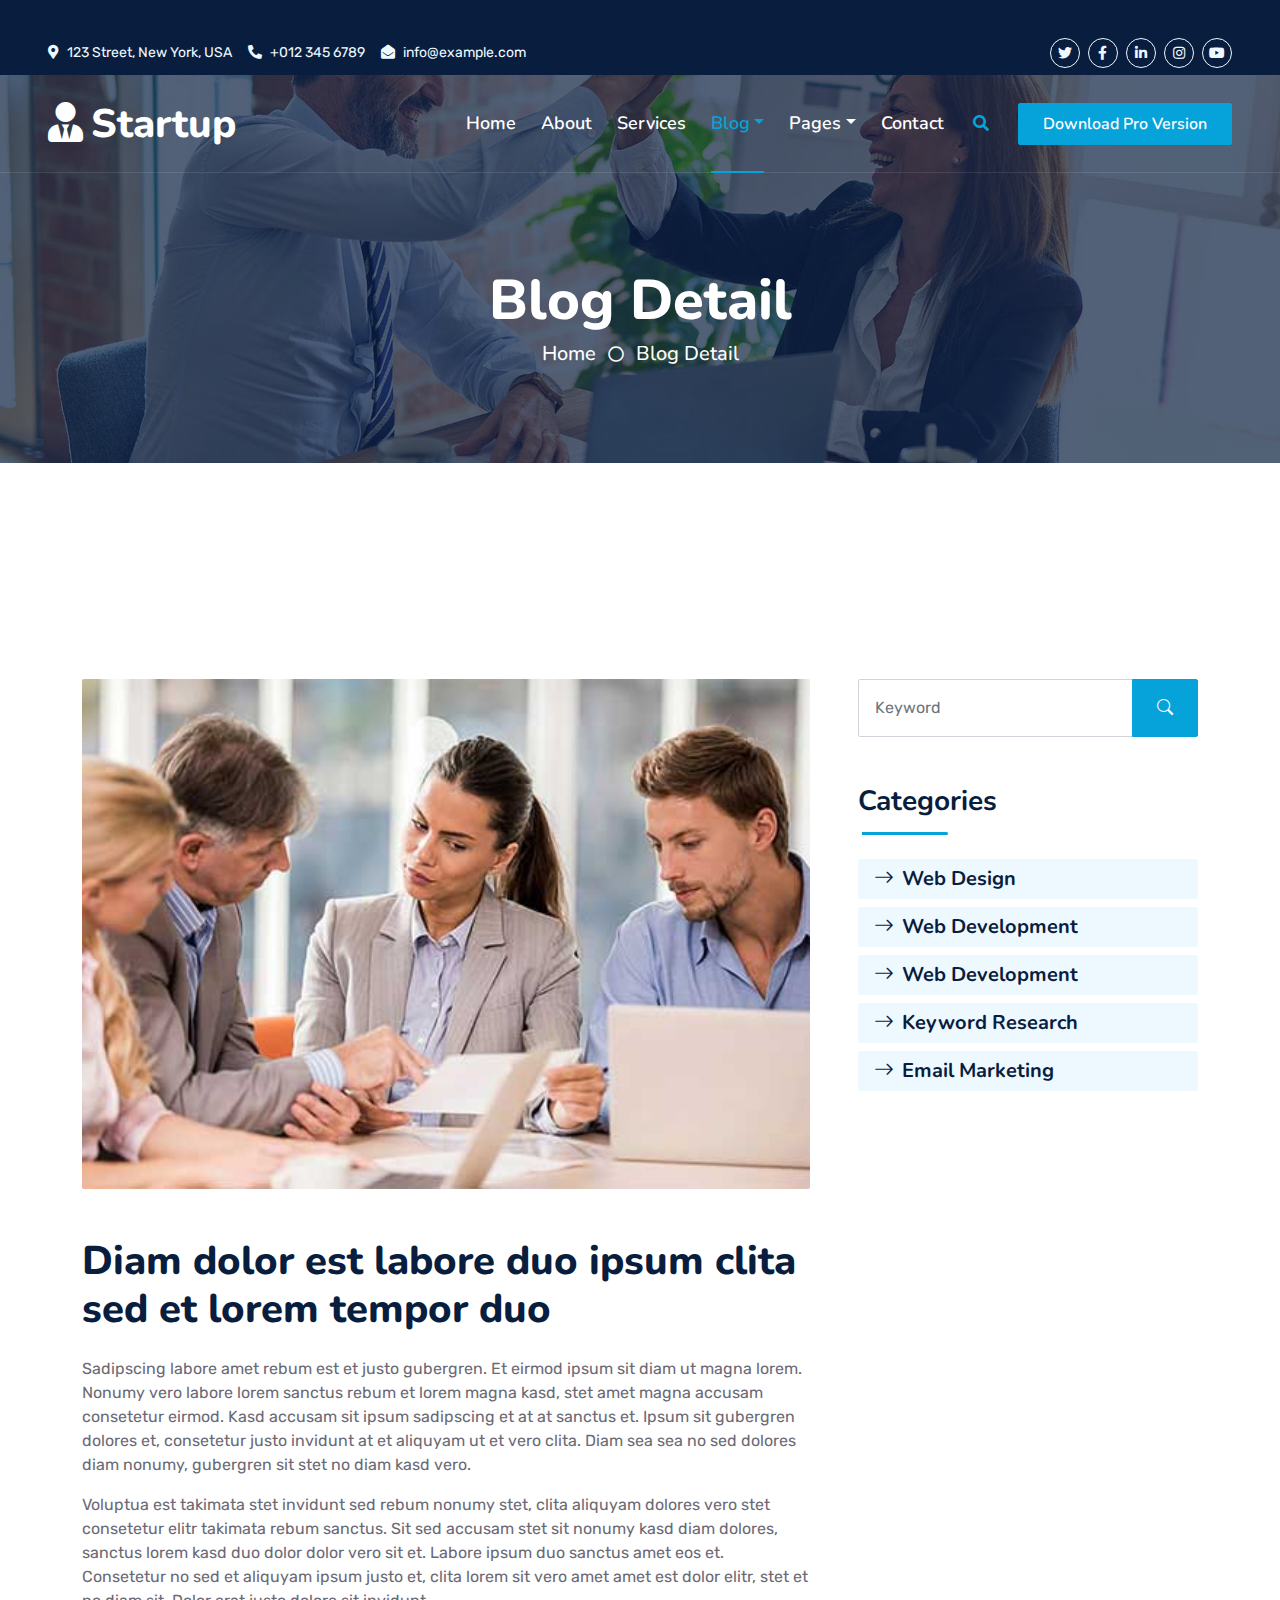
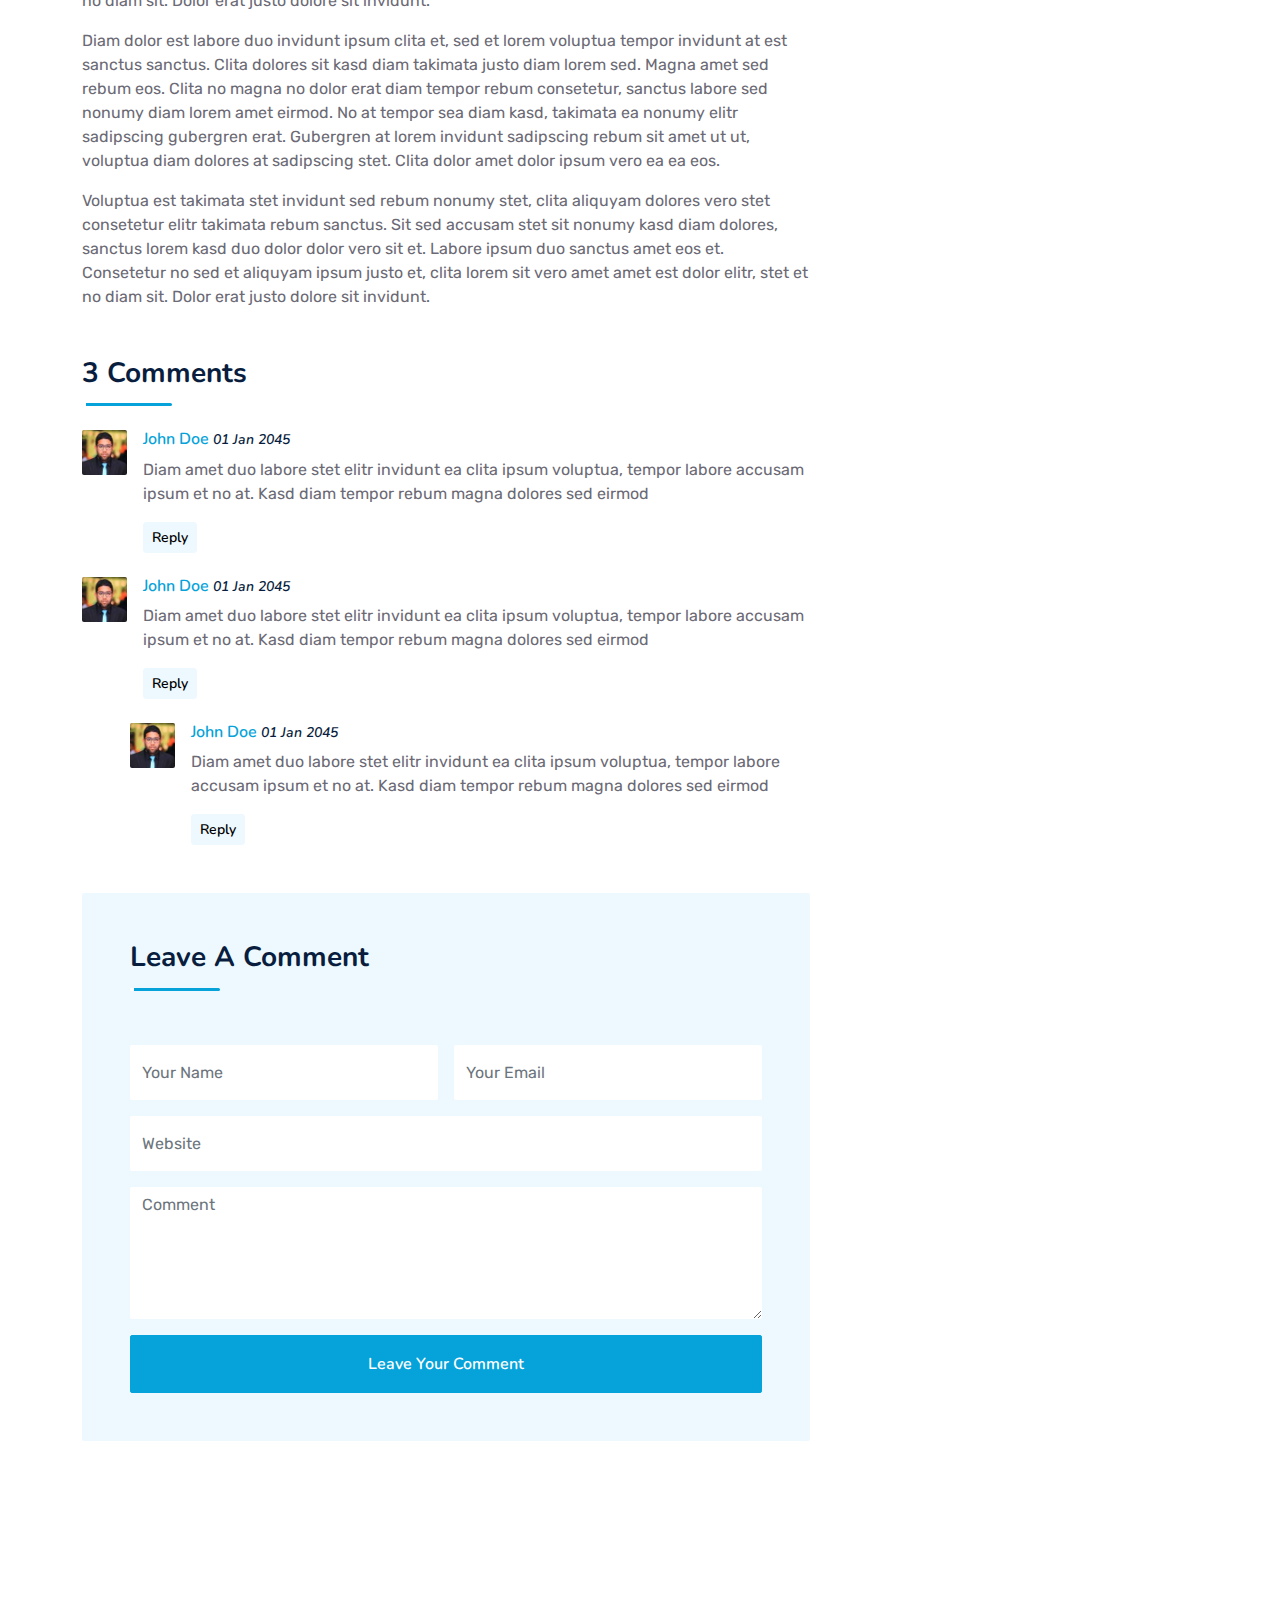
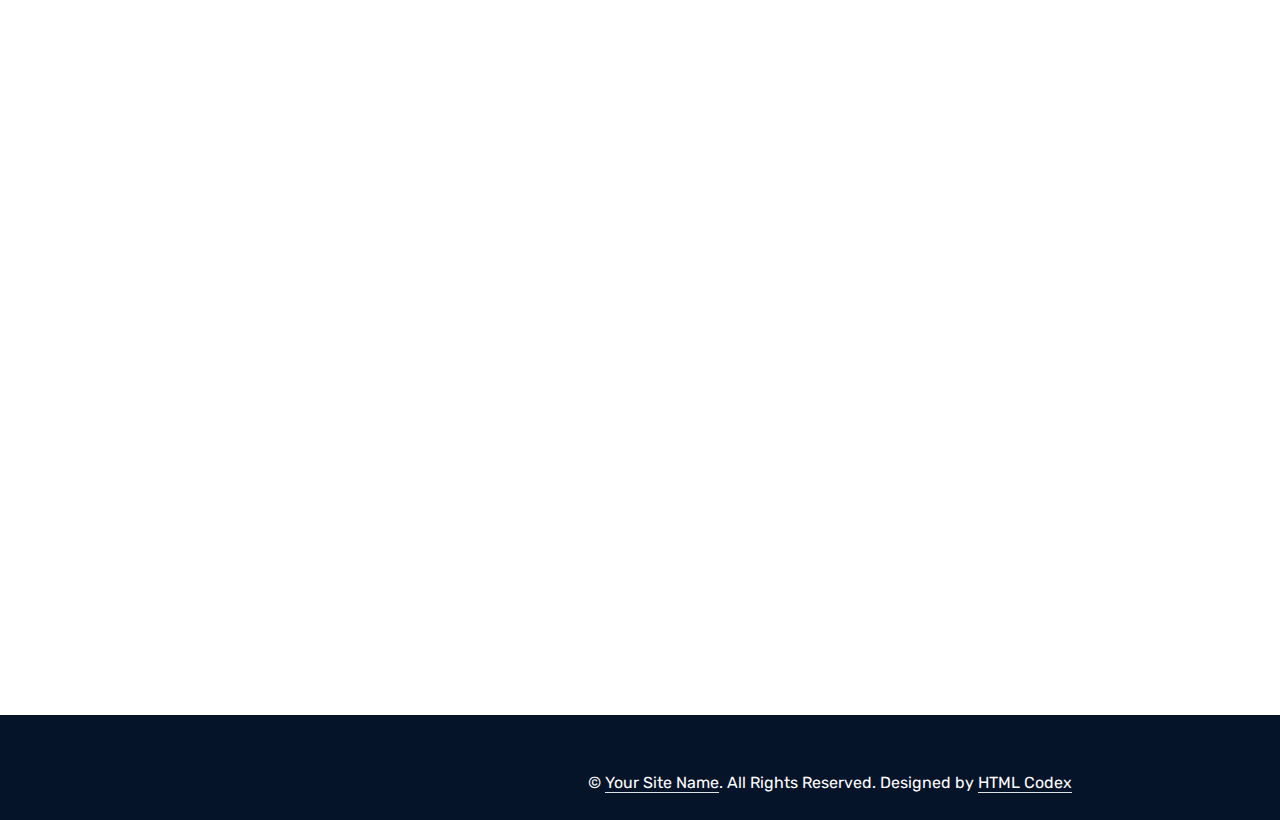
<file: detail.html>
<!DOCTYPE html>
<html lang="en">

<head>
    <meta charset="utf-8">
    <title>Startup - Startup Website Template</title>
    <meta content="width=device-width, initial-scale=1.0" name="viewport">
    <meta content="Free HTML Templates" name="keywords">
    <meta content="Free HTML Templates" name="description">

    <!-- Favicon -->
    <link href="img/favicon.ico" rel="icon">

    <!-- Google Web Fonts -->
    <link rel="preconnect" href="https://fonts.googleapis.com">
    <link rel="preconnect" href="https://fonts.gstatic.com" crossorigin>
    <link href="https://fonts.googleapis.com/css2?family=Nunito:wght@400;600;700;800&family=Rubik:wght@400;500;600;700&display=swap" rel="stylesheet">

    <!-- Icon Font Stylesheet -->
    <link href="https://cdnjs.cloudflare.com/ajax/libs/font-awesome/5.10.0/css/all.min.css" rel="stylesheet">
    <link href="https://cdn.jsdelivr.net/npm/bootstrap-icons@1.4.1/font/bootstrap-icons.css" rel="stylesheet">

    <!-- Libraries Stylesheet -->
    <link href="lib/owlcarousel/assets/owl.carousel.min.css" rel="stylesheet">
    <link href="lib/animate/animate.min.css" rel="stylesheet">

    <!-- Customized Bootstrap Stylesheet -->
    <link href="css/bootstrap.min.css" rel="stylesheet">

    <!-- Template Stylesheet -->
    <link href="css/style.css" rel="stylesheet">
</head>

<body>
    <!-- Spinner Start -->
    <div id="spinner" class="show bg-white position-fixed translate-middle w-100 vh-100 top-50 start-50 d-flex align-items-center justify-content-center">
        <div class="spinner"></div>
    </div>
    <!-- Spinner End -->


    <!-- Topbar Start -->
    <div class="container-fluid bg-dark px-5 d-none d-lg-block">
        <div class="row gx-0">
            <div class="col-lg-8 text-center text-lg-start mb-2 mb-lg-0">
                <div class="d-inline-flex align-items-center" style="height: 45px;">
                    <small class="me-3 text-light"><i class="fa fa-map-marker-alt me-2"></i>123 Street, New York, USA</small>
                    <small class="me-3 text-light"><i class="fa fa-phone-alt me-2"></i>+012 345 6789</small>
                    <small class="text-light"><i class="fa fa-envelope-open me-2"></i>info@example.com</small>
                </div>
            </div>
            <div class="col-lg-4 text-center text-lg-end">
                <div class="d-inline-flex align-items-center" style="height: 45px;">
                    <a class="btn btn-sm btn-outline-light btn-sm-square rounded-circle me-2" href=""><i class="fab fa-twitter fw-normal"></i></a>
                    <a class="btn btn-sm btn-outline-light btn-sm-square rounded-circle me-2" href=""><i class="fab fa-facebook-f fw-normal"></i></a>
                    <a class="btn btn-sm btn-outline-light btn-sm-square rounded-circle me-2" href=""><i class="fab fa-linkedin-in fw-normal"></i></a>
                    <a class="btn btn-sm btn-outline-light btn-sm-square rounded-circle me-2" href=""><i class="fab fa-instagram fw-normal"></i></a>
                    <a class="btn btn-sm btn-outline-light btn-sm-square rounded-circle" href=""><i class="fab fa-youtube fw-normal"></i></a>
                </div>
            </div>
        </div>
    </div>
    <!-- Topbar End -->


    <!-- Navbar Start -->
    <div class="container-fluid position-relative p-0">
        <nav class="navbar navbar-expand-lg navbar-dark px-5 py-3 py-lg-0">
            <a href="index.html" class="navbar-brand p-0">
                <h1 class="m-0"><i class="fa fa-user-tie me-2"></i>Startup</h1>
            </a>
            <button class="navbar-toggler" type="button" data-bs-toggle="collapse" data-bs-target="#navbarCollapse">
                <span class="fa fa-bars"></span>
            </button>
            <div class="collapse navbar-collapse" id="navbarCollapse">
                <div class="navbar-nav ms-auto py-0">
                    <a href="index.html" class="nav-item nav-link">Home</a>
                    <a href="about.html" class="nav-item nav-link">About</a>
                    <a href="service.html" class="nav-item nav-link">Services</a>
                    <div class="nav-item dropdown">
                        <a href="#" class="nav-link dropdown-toggle active" data-bs-toggle="dropdown">Blog</a>
                        <div class="dropdown-menu m-0">
                            <a href="blog.html" class="dropdown-item">Blog Grid</a>
                            <a href="detail.html" class="dropdown-item active">Blog Detail</a>
                        </div>
                    </div>
                    <div class="nav-item dropdown">
                        <a href="#" class="nav-link dropdown-toggle" data-bs-toggle="dropdown">Pages</a>
                        <div class="dropdown-menu m-0">
                            <a href="price.html" class="dropdown-item">Pricing Plan</a>
                            <a href="feature.html" class="dropdown-item">Our features</a>
                            <a href="team.html" class="dropdown-item">Team Members</a>
                            <a href="testimonial.html" class="dropdown-item">Testimonial</a>
                            <a href="quote.html" class="dropdown-item">Free Quote</a>
                        </div>
                    </div>
                    <a href="contact.html" class="nav-item nav-link">Contact</a>
                </div>
                <butaton type="button" class="btn text-primary ms-3" data-bs-toggle="modal" data-bs-target="#searchModal"><i class="fa fa-search"></i></butaton>
                <a href="https://htmlcodex.com/startup-company-website-template" class="btn btn-primary py-2 px-4 ms-3">Download Pro Version</a>
            </div>
        </nav>

        <div class="container-fluid bg-primary py-5 bg-header" style="margin-bottom: 90px;">
            <div class="row py-5">
                <div class="col-12 pt-lg-5 mt-lg-5 text-center">
                    <h1 class="display-4 text-white animated zoomIn">Blog Detail</h1>
                    <a href="" class="h5 text-white">Home</a>
                    <i class="far fa-circle text-white px-2"></i>
                    <a href="" class="h5 text-white">Blog Detail</a>
                </div>
            </div>
        </div>
    </div>
    <!-- Navbar End -->


    <!-- Full Screen Search Start -->
    <div class="modal fade" id="searchModal" tabindex="-1">
        <div class="modal-dialog modal-fullscreen">
            <div class="modal-content" style="background: rgba(9, 30, 62, .7);">
                <div class="modal-header border-0">
                    <button type="button" class="btn bg-white btn-close" data-bs-dismiss="modal" aria-label="Close"></button>
                </div>
                <div class="modal-body d-flex align-items-center justify-content-center">
                    <div class="input-group" style="max-width: 600px;">
                        <input type="text" class="form-control bg-transparent border-primary p-3" placeholder="Type search keyword">
                        <button class="btn btn-primary px-4"><i class="bi bi-search"></i></button>
                    </div>
                </div>
            </div>
        </div>
    </div>
    <!-- Full Screen Search End -->


    <!-- Blog Start -->
    <div class="container-fluid py-5 wow fadeInUp" data-wow-delay="0.1s">
        <div class="container py-5">
            <div class="row g-5">
                <div class="col-lg-8">
                    <!-- Blog Detail Start -->
                    <div class="mb-5">
                        <img class="img-fluid w-100 rounded mb-5" src="img/blog-1.jpg" alt="">
                        <h1 class="mb-4">Diam dolor est labore duo ipsum clita sed et lorem tempor duo</h1>
                        <p>Sadipscing labore amet rebum est et justo gubergren. Et eirmod ipsum sit diam ut
                            magna lorem. Nonumy vero labore lorem sanctus rebum et lorem magna kasd, stet
                            amet magna accusam consetetur eirmod. Kasd accusam sit ipsum sadipscing et at at
                            sanctus et. Ipsum sit gubergren dolores et, consetetur justo invidunt at et
                            aliquyam ut et vero clita. Diam sea sea no sed dolores diam nonumy, gubergren
                            sit stet no diam kasd vero.</p>
                        <p>Voluptua est takimata stet invidunt sed rebum nonumy stet, clita aliquyam dolores
                            vero stet consetetur elitr takimata rebum sanctus. Sit sed accusam stet sit
                            nonumy kasd diam dolores, sanctus lorem kasd duo dolor dolor vero sit et. Labore
                            ipsum duo sanctus amet eos et. Consetetur no sed et aliquyam ipsum justo et,
                            clita lorem sit vero amet amet est dolor elitr, stet et no diam sit. Dolor erat
                            justo dolore sit invidunt.</p>
                        <p>Diam dolor est labore duo invidunt ipsum clita et, sed et lorem voluptua tempor
                            invidunt at est sanctus sanctus. Clita dolores sit kasd diam takimata justo diam
                            lorem sed. Magna amet sed rebum eos. Clita no magna no dolor erat diam tempor
                            rebum consetetur, sanctus labore sed nonumy diam lorem amet eirmod. No at tempor
                            sea diam kasd, takimata ea nonumy elitr sadipscing gubergren erat. Gubergren at
                            lorem invidunt sadipscing rebum sit amet ut ut, voluptua diam dolores at
                            sadipscing stet. Clita dolor amet dolor ipsum vero ea ea eos.</p>
                        <p>Voluptua est takimata stet invidunt sed rebum nonumy stet, clita aliquyam dolores
                            vero stet consetetur elitr takimata rebum sanctus. Sit sed accusam stet sit
                            nonumy kasd diam dolores, sanctus lorem kasd duo dolor dolor vero sit et. Labore
                            ipsum duo sanctus amet eos et. Consetetur no sed et aliquyam ipsum justo et,
                            clita lorem sit vero amet amet est dolor elitr, stet et no diam sit. Dolor erat
                            justo dolore sit invidunt.</p>
                    </div>
                    <!-- Blog Detail End -->
    
                    <!-- Comment List Start -->
                    <div class="mb-5">
                        <div class="section-title section-title-sm position-relative pb-3 mb-4">
                            <h3 class="mb-0">3 Comments</h3>
                        </div>
                        <div class="d-flex mb-4">
                            <img src="img/user.jpg" class="img-fluid rounded" style="width: 45px; height: 45px;">
                            <div class="ps-3">
                                <h6><a href="">John Doe</a> <small><i>01 Jan 2045</i></small></h6>
                                <p>Diam amet duo labore stet elitr invidunt ea clita ipsum voluptua, tempor labore
                                    accusam ipsum et no at. Kasd diam tempor rebum magna dolores sed eirmod</p>
                                <button class="btn btn-sm btn-light">Reply</button>
                            </div>
                        </div>
                        <div class="d-flex mb-4">
                            <img src="img/user.jpg" class="img-fluid rounded" style="width: 45px; height: 45px;">
                            <div class="ps-3">
                                <h6><a href="">John Doe</a> <small><i>01 Jan 2045</i></small></h6>
                                <p>Diam amet duo labore stet elitr invidunt ea clita ipsum voluptua, tempor labore
                                    accusam ipsum et no at. Kasd diam tempor rebum magna dolores sed eirmod</p>
                                <button class="btn btn-sm btn-light">Reply</button>
                            </div>
                        </div>
                        <div class="d-flex ms-5 mb-4">
                            <img src="img/user.jpg" class="img-fluid rounded" style="width: 45px; height: 45px;">
                            <div class="ps-3">
                                <h6><a href="">John Doe</a> <small><i>01 Jan 2045</i></small></h6>
                                <p>Diam amet duo labore stet elitr invidunt ea clita ipsum voluptua, tempor labore
                                    accusam ipsum et no at. Kasd diam tempor rebum magna dolores sed eirmod</p>
                                <button class="btn btn-sm btn-light">Reply</button>
                            </div>
                        </div>
                    </div>
                    <!-- Comment List End -->
    
                    <!-- Comment Form Start -->
                    <div class="bg-light rounded p-5">
                        <div class="section-title section-title-sm position-relative pb-3 mb-4">
                            <h3 class="mb-0">Leave A Comment</h3>
                        </div>
                        <form>
                            <div class="row g-3">
                                <div class="col-12 col-sm-6">
                                    <input type="text" class="form-control bg-white border-0" placeholder="Your Name" style="height: 55px;">
                                </div>
                                <div class="col-12 col-sm-6">
                                    <input type="email" class="form-control bg-white border-0" placeholder="Your Email" style="height: 55px;">
                                </div>
                                <div class="col-12">
                                    <input type="text" class="form-control bg-white border-0" placeholder="Website" style="height: 55px;">
                                </div>
                                <div class="col-12">
                                    <textarea class="form-control bg-white border-0" rows="5" placeholder="Comment"></textarea>
                                </div>
                                <div class="col-12">
                                    <button class="btn btn-primary w-100 py-3" type="submit">Leave Your Comment</button>
                                </div>
                            </div>
                        </form>
                    </div>
                    <!-- Comment Form End -->
                </div>
    
                <!-- Sidebar Start -->
                <div class="col-lg-4">
                    <!-- Search Form Start -->
                    <div class="mb-5 wow slideInUp" data-wow-delay="0.1s">
                        <div class="input-group">
                            <input type="text" class="form-control p-3" placeholder="Keyword">
                            <button class="btn btn-primary px-4"><i class="bi bi-search"></i></button>
                        </div>
                    </div>
                    <!-- Search Form End -->
    
                    <!-- Category Start -->
                    <div class="mb-5 wow slideInUp" data-wow-delay="0.1s">
                        <div class="section-title section-title-sm position-relative pb-3 mb-4">
                            <h3 class="mb-0">Categories</h3>
                        </div>
                        <div class="link-animated d-flex flex-column justify-content-start">
                            <a class="h5 fw-semi-bold bg-light rounded py-2 px-3 mb-2" href="#"><i class="bi bi-arrow-right me-2"></i>Web Design</a>
                            <a class="h5 fw-semi-bold bg-light rounded py-2 px-3 mb-2" href="#"><i class="bi bi-arrow-right me-2"></i>Web Development</a>
                            <a class="h5 fw-semi-bold bg-light rounded py-2 px-3 mb-2" href="#"><i class="bi bi-arrow-right me-2"></i>Web Development</a>
                            <a class="h5 fw-semi-bold bg-light rounded py-2 px-3 mb-2" href="#"><i class="bi bi-arrow-right me-2"></i>Keyword Research</a>
                            <a class="h5 fw-semi-bold bg-light rounded py-2 px-3 mb-2" href="#"><i class="bi bi-arrow-right me-2"></i>Email Marketing</a>
                        </div>
                    </div>
                    <!-- Category End -->
    
                    <!-- Recent Post Start -->
                    <div class="mb-5 wow slideInUp" data-wow-delay="0.1s">
                        <div class="section-title section-title-sm position-relative pb-3 mb-4">
                            <h3 class="mb-0">Recent Post</h3>
                        </div>
                        <div class="d-flex rounded overflow-hidden mb-3">
                            <img class="img-fluid" src="img/blog-1.jpg" style="width: 100px; height: 100px; object-fit: cover;" alt="">
                            <a href="" class="h5 fw-semi-bold d-flex align-items-center bg-light px-3 mb-0">Lorem ipsum dolor sit amet adipis elit
                            </a>
                        </div>
                        <div class="d-flex rounded overflow-hidden mb-3">
                            <img class="img-fluid" src="img/blog-2.jpg" style="width: 100px; height: 100px; object-fit: cover;" alt="">
                            <a href="" class="h5 fw-semi-bold d-flex align-items-center bg-light px-3 mb-0">Lorem ipsum dolor sit amet adipis elit
                            </a>
                        </div>
                        <div class="d-flex rounded overflow-hidden mb-3">
                            <img class="img-fluid" src="img/blog-3.jpg" style="width: 100px; height: 100px; object-fit: cover;" alt="">
                            <a href="" class="h5 fw-semi-bold d-flex align-items-center bg-light px-3 mb-0">Lorem ipsum dolor sit amet adipis elit
                            </a>
                        </div>
                        <div class="d-flex rounded overflow-hidden mb-3">
                            <img class="img-fluid" src="img/blog-1.jpg" style="width: 100px; height: 100px; object-fit: cover;" alt="">
                            <a href="" class="h5 fw-semi-bold d-flex align-items-center bg-light px-3 mb-0">Lorem ipsum dolor sit amet adipis elit
                            </a>
                        </div>
                        <div class="d-flex rounded overflow-hidden mb-3">
                            <img class="img-fluid" src="img/blog-2.jpg" style="width: 100px; height: 100px; object-fit: cover;" alt="">
                            <a href="" class="h5 fw-semi-bold d-flex align-items-center bg-light px-3 mb-0">Lorem ipsum dolor sit amet adipis elit
                            </a>
                        </div>
                        <div class="d-flex rounded overflow-hidden mb-3">
                            <img class="img-fluid" src="img/blog-3.jpg" style="width: 100px; height: 100px; object-fit: cover;" alt="">
                            <a href="" class="h5 fw-semi-bold d-flex align-items-center bg-light px-3 mb-0">Lorem ipsum dolor sit amet adipis elit
                            </a>
                        </div>
                    </div>
                    <!-- Recent Post End -->
    
                    <!-- Image Start -->
                    <div class="mb-5 wow slideInUp" data-wow-delay="0.1s">
                        <img src="img/blog-1.jpg" alt="" class="img-fluid rounded">
                    </div>
                    <!-- Image End -->
    
                    <!-- Tags Start -->
                    <div class="mb-5 wow slideInUp" data-wow-delay="0.1s">
                        <div class="section-title section-title-sm position-relative pb-3 mb-4">
                            <h3 class="mb-0">Tag Cloud</h3>
                        </div>
                        <div class="d-flex flex-wrap m-n1">
                            <a href="" class="btn btn-light m-1">Design</a>
                            <a href="" class="btn btn-light m-1">Development</a>
                            <a href="" class="btn btn-light m-1">Marketing</a>
                            <a href="" class="btn btn-light m-1">SEO</a>
                            <a href="" class="btn btn-light m-1">Writing</a>
                            <a href="" class="btn btn-light m-1">Consulting</a>
                            <a href="" class="btn btn-light m-1">Design</a>
                            <a href="" class="btn btn-light m-1">Development</a>
                            <a href="" class="btn btn-light m-1">Marketing</a>
                            <a href="" class="btn btn-light m-1">SEO</a>
                            <a href="" class="btn btn-light m-1">Writing</a>
                            <a href="" class="btn btn-light m-1">Consulting</a>
                        </div>
                    </div>
                    <!-- Tags End -->
    
                    <!-- Plain Text Start -->
                    <div class="wow slideInUp" data-wow-delay="0.1s">
                        <div class="section-title section-title-sm position-relative pb-3 mb-4">
                            <h3 class="mb-0">Plain Text</h3>
                        </div>
                        <div class="bg-light text-center" style="padding: 30px;">
                            <p>Vero sea et accusam justo dolor accusam lorem consetetur, dolores sit amet sit dolor clita kasd justo, diam accusam no sea ut tempor magna takimata, amet sit et diam dolor ipsum amet diam</p>
                            <a href="" class="btn btn-primary py-2 px-4">Read More</a>
                        </div>
                    </div>
                    <!-- Plain Text End -->
                </div>
                <!-- Sidebar End -->
            </div>
        </div>
    </div>
    <!-- Blog End -->


    <!-- Vendor Start -->
    <div class="container-fluid py-5 wow fadeInUp" data-wow-delay="0.1s">
        <div class="container py-5 mb-5">
            <div class="bg-white">
                <div class="owl-carousel vendor-carousel">
                    <img src="img/vendor-1.jpg" alt="">
                    <img src="img/vendor-2.jpg" alt="">
                    <img src="img/vendor-3.jpg" alt="">
                    <img src="img/vendor-4.jpg" alt="">
                    <img src="img/vendor-5.jpg" alt="">
                    <img src="img/vendor-6.jpg" alt="">
                    <img src="img/vendor-7.jpg" alt="">
                    <img src="img/vendor-8.jpg" alt="">
                    <img src="img/vendor-9.jpg" alt="">
                </div>
            </div>
        </div>
    </div>
    <!-- Vendor End -->
    

    <!-- Footer Start -->
    <div class="container-fluid bg-dark text-light mt-5 wow fadeInUp" data-wow-delay="0.1s">
        <div class="container">
            <div class="row gx-5">
                <div class="col-lg-4 col-md-6 footer-about">
                    <div class="d-flex flex-column align-items-center justify-content-center text-center h-100 bg-primary p-4">
                        <a href="index.html" class="navbar-brand">
                            <h1 class="m-0 text-white"><i class="fa fa-user-tie me-2"></i>Startup</h1>
                        </a>
                        <p class="mt-3 mb-4">Lorem diam sit erat dolor elitr et, diam lorem justo amet clita stet eos sit. Elitr dolor duo lorem, elitr clita ipsum sea. Diam amet erat lorem stet eos. Diam amet et kasd eos duo.</p>
                        <form action="">
                            <div class="input-group">
                                <input type="text" class="form-control border-white p-3" placeholder="Your Email">
                                <button class="btn btn-dark">Sign Up</button>
                            </div>
                        </form>
                    </div>
                </div>
                <div class="col-lg-8 col-md-6">
                    <div class="row gx-5">
                        <div class="col-lg-4 col-md-12 pt-5 mb-5">
                            <div class="section-title section-title-sm position-relative pb-3 mb-4">
                                <h3 class="text-light mb-0">Get In Touch</h3>
                            </div>
                            <div class="d-flex mb-2">
                                <i class="bi bi-geo-alt text-primary me-2"></i>
                                <p class="mb-0">123 Street, New York, USA</p>
                            </div>
                            <div class="d-flex mb-2">
                                <i class="bi bi-envelope-open text-primary me-2"></i>
                                <p class="mb-0">info@example.com</p>
                            </div>
                            <div class="d-flex mb-2">
                                <i class="bi bi-telephone text-primary me-2"></i>
                                <p class="mb-0">+012 345 67890</p>
                            </div>
                            <div class="d-flex mt-4">
                                <a class="btn btn-primary btn-square me-2" href="#"><i class="fab fa-twitter fw-normal"></i></a>
                                <a class="btn btn-primary btn-square me-2" href="#"><i class="fab fa-facebook-f fw-normal"></i></a>
                                <a class="btn btn-primary btn-square me-2" href="#"><i class="fab fa-linkedin-in fw-normal"></i></a>
                                <a class="btn btn-primary btn-square" href="#"><i class="fab fa-instagram fw-normal"></i></a>
                            </div>
                        </div>
                        <div class="col-lg-4 col-md-12 pt-0 pt-lg-5 mb-5">
                            <div class="section-title section-title-sm position-relative pb-3 mb-4">
                                <h3 class="text-light mb-0">Quick Links</h3>
                            </div>
                            <div class="link-animated d-flex flex-column justify-content-start">
                                <a class="text-light mb-2" href="#"><i class="bi bi-arrow-right text-primary me-2"></i>Home</a>
                                <a class="text-light mb-2" href="#"><i class="bi bi-arrow-right text-primary me-2"></i>About Us</a>
                                <a class="text-light mb-2" href="#"><i class="bi bi-arrow-right text-primary me-2"></i>Our Services</a>
                                <a class="text-light mb-2" href="#"><i class="bi bi-arrow-right text-primary me-2"></i>Meet The Team</a>
                                <a class="text-light mb-2" href="#"><i class="bi bi-arrow-right text-primary me-2"></i>Latest Blog</a>
                                <a class="text-light" href="#"><i class="bi bi-arrow-right text-primary me-2"></i>Contact Us</a>
                            </div>
                        </div>
                        <div class="col-lg-4 col-md-12 pt-0 pt-lg-5 mb-5">
                            <div class="section-title section-title-sm position-relative pb-3 mb-4">
                                <h3 class="text-light mb-0">Popular Links</h3>
                            </div>
                            <div class="link-animated d-flex flex-column justify-content-start">
                                <a class="text-light mb-2" href="#"><i class="bi bi-arrow-right text-primary me-2"></i>Home</a>
                                <a class="text-light mb-2" href="#"><i class="bi bi-arrow-right text-primary me-2"></i>About Us</a>
                                <a class="text-light mb-2" href="#"><i class="bi bi-arrow-right text-primary me-2"></i>Our Services</a>
                                <a class="text-light mb-2" href="#"><i class="bi bi-arrow-right text-primary me-2"></i>Meet The Team</a>
                                <a class="text-light mb-2" href="#"><i class="bi bi-arrow-right text-primary me-2"></i>Latest Blog</a>
                                <a class="text-light" href="#"><i class="bi bi-arrow-right text-primary me-2"></i>Contact Us</a>
                            </div>
                        </div>
                    </div>
                </div>
            </div>
        </div>
    </div>
    <div class="container-fluid text-white" style="background: #061429;">
        <div class="container text-center">
            <div class="row justify-content-end">
                <div class="col-lg-8 col-md-6">
                    <div class="d-flex align-items-center justify-content-center" style="height: 75px;">
                        <p class="mb-0">&copy; <a class="text-white border-bottom" href="#">Your Site Name</a>. All Rights Reserved. 
						
						<!--/*** This template is free as long as you keep the footer author’s credit link/attribution link/backlink. If you'd like to use the template without the footer author’s credit link/attribution link/backlink, you can purchase the Credit Removal License from "https://htmlcodex.com/credit-removal". Thank you for your support. ***/-->
						Designed by <a class="text-white border-bottom" href="https://htmlcodex.com">HTML Codex</a></p>
                    </div>
                </div>
            </div>
        </div>
    </div>
    <!-- Footer End -->


    <!-- Back to Top -->
    <a href="#" class="btn btn-lg btn-primary btn-lg-square rounded back-to-top"><i class="bi bi-arrow-up"></i></a>


    <!-- JavaScript Libraries -->
    <script src="https://code.jquery.com/jquery-3.4.1.min.js"></script>
    <script src="https://cdn.jsdelivr.net/npm/bootstrap@5.0.0/dist/js/bootstrap.bundle.min.js"></script>
    <script src="lib/wow/wow.min.js"></script>
    <script src="lib/easing/easing.min.js"></script>
    <script src="lib/waypoints/waypoints.min.js"></script>
    <script src="lib/counterup/counterup.min.js"></script>
    <script src="lib/owlcarousel/owl.carousel.min.js"></script>

    <!-- Template Javascript -->
    <script src="js/main.js"></script>
</body>

</html>
</file>
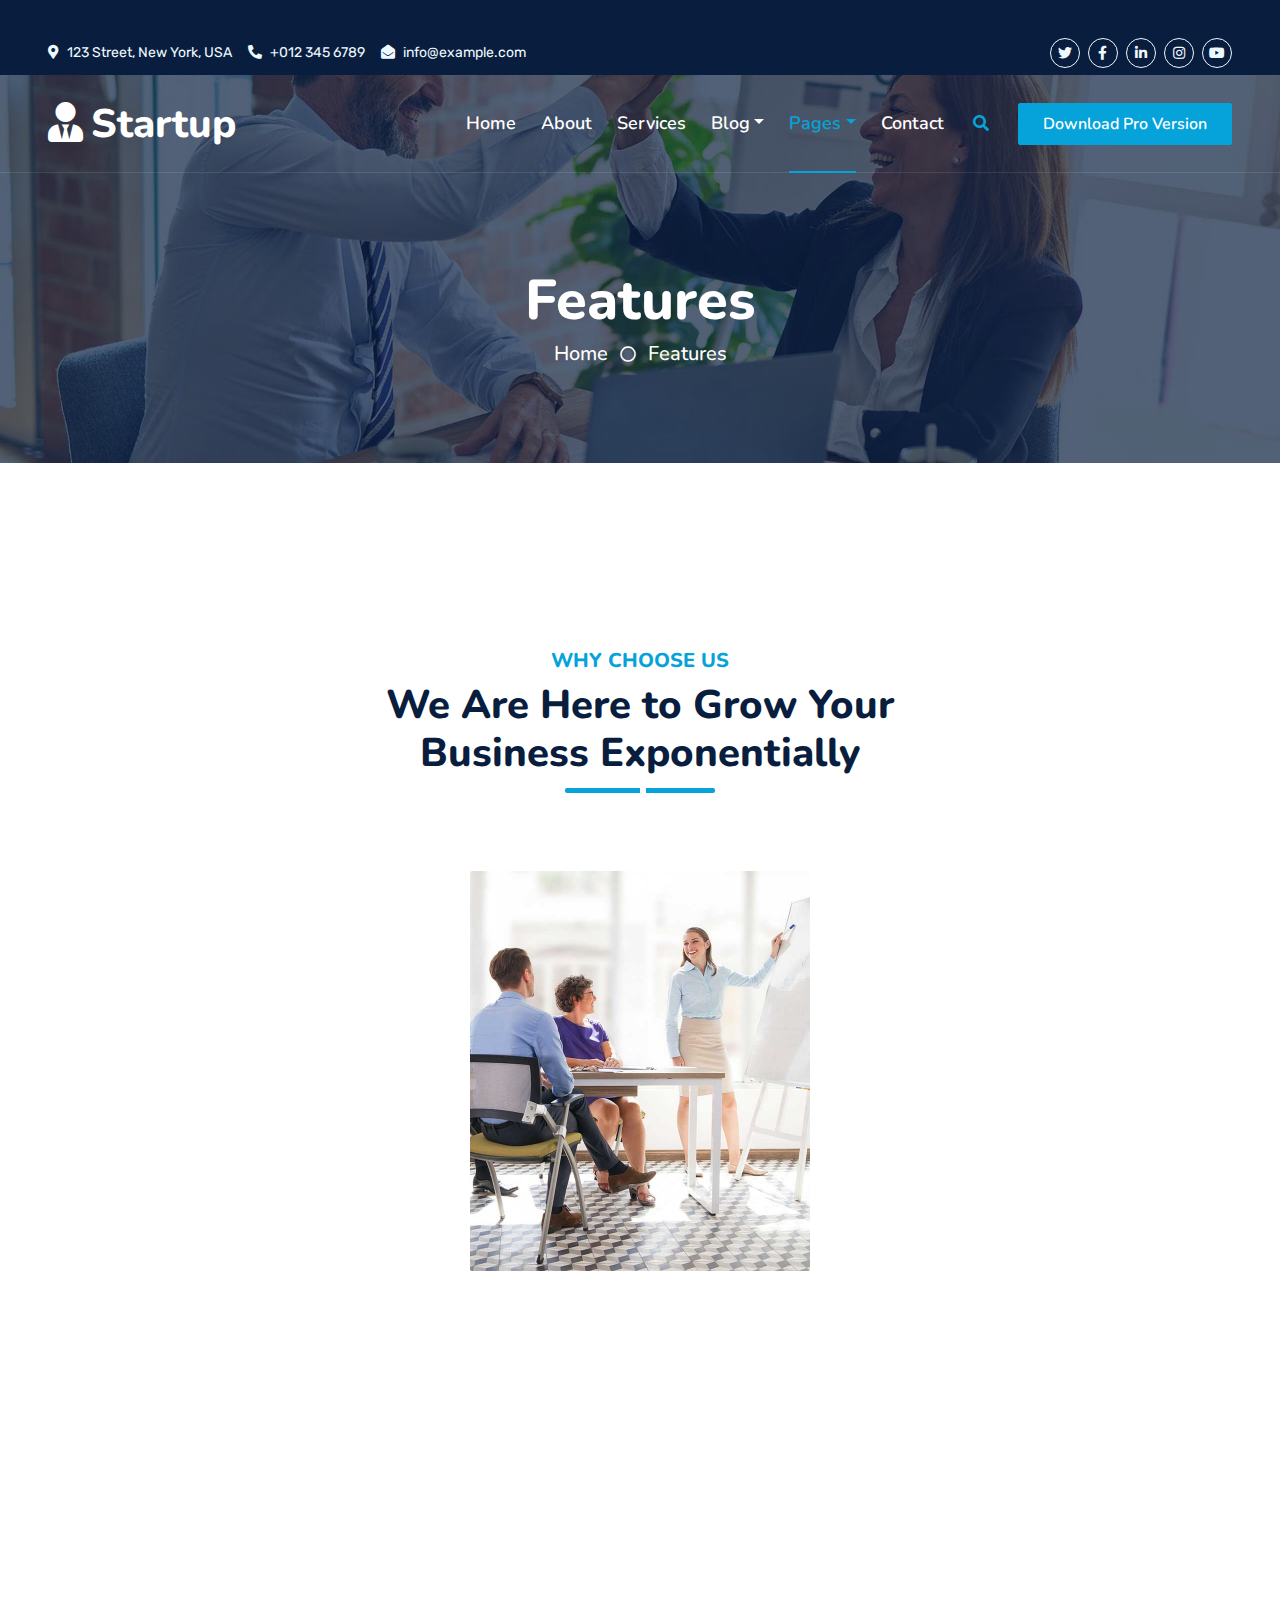
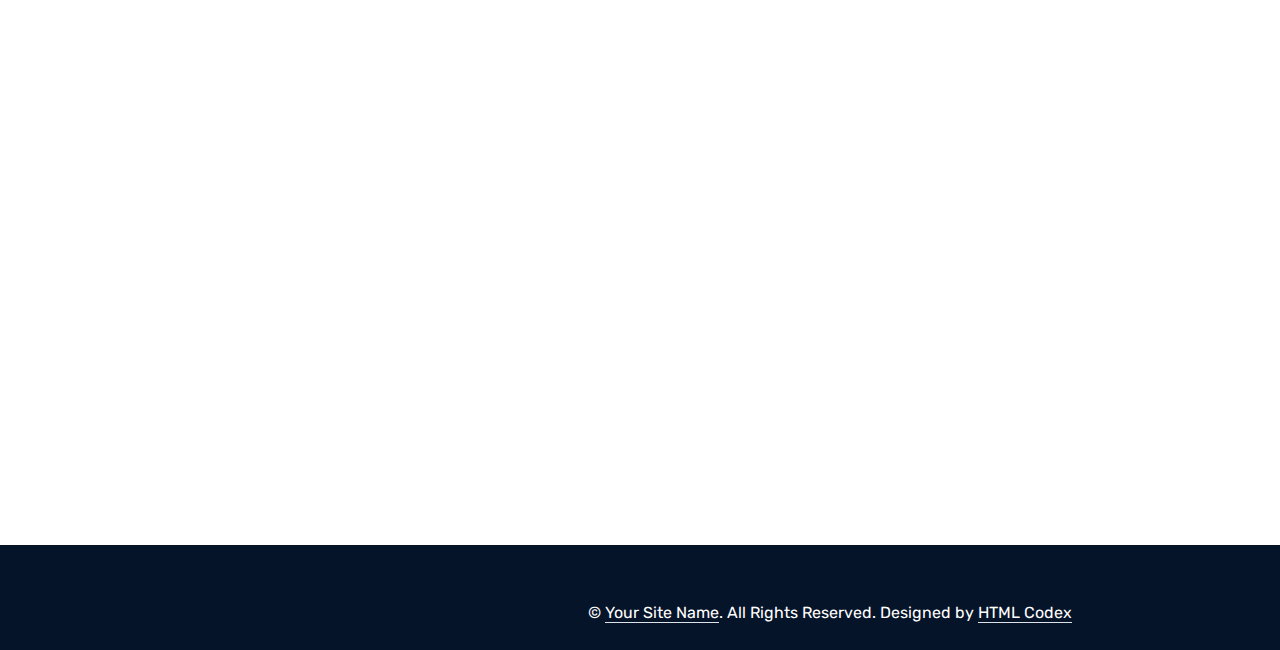
<file: feature.html>
<!DOCTYPE html>
<html lang="en">

<head>
    <meta charset="utf-8">
    <title>Startup - Startup Website Template</title>
    <meta content="width=device-width, initial-scale=1.0" name="viewport">
    <meta content="Free HTML Templates" name="keywords">
    <meta content="Free HTML Templates" name="description">

    <!-- Favicon -->
    <link href="img/favicon.ico" rel="icon">

    <!-- Google Web Fonts -->
    <link rel="preconnect" href="https://fonts.googleapis.com">
    <link rel="preconnect" href="https://fonts.gstatic.com" crossorigin>
    <link href="https://fonts.googleapis.com/css2?family=Nunito:wght@400;600;700;800&family=Rubik:wght@400;500;600;700&display=swap" rel="stylesheet">

    <!-- Icon Font Stylesheet -->
    <link href="https://cdnjs.cloudflare.com/ajax/libs/font-awesome/5.10.0/css/all.min.css" rel="stylesheet">
    <link href="https://cdn.jsdelivr.net/npm/bootstrap-icons@1.4.1/font/bootstrap-icons.css" rel="stylesheet">

    <!-- Libraries Stylesheet -->
    <link href="lib/owlcarousel/assets/owl.carousel.min.css" rel="stylesheet">
    <link href="lib/animate/animate.min.css" rel="stylesheet">

    <!-- Customized Bootstrap Stylesheet -->
    <link href="css/bootstrap.min.css" rel="stylesheet">

    <!-- Template Stylesheet -->
    <link href="css/style.css" rel="stylesheet">
</head>

<body>
    <!-- Spinner Start -->
    <div id="spinner" class="show bg-white position-fixed translate-middle w-100 vh-100 top-50 start-50 d-flex align-items-center justify-content-center">
        <div class="spinner"></div>
    </div>
    <!-- Spinner End -->


    <!-- Topbar Start -->
    <div class="container-fluid bg-dark px-5 d-none d-lg-block">
        <div class="row gx-0">
            <div class="col-lg-8 text-center text-lg-start mb-2 mb-lg-0">
                <div class="d-inline-flex align-items-center" style="height: 45px;">
                    <small class="me-3 text-light"><i class="fa fa-map-marker-alt me-2"></i>123 Street, New York, USA</small>
                    <small class="me-3 text-light"><i class="fa fa-phone-alt me-2"></i>+012 345 6789</small>
                    <small class="text-light"><i class="fa fa-envelope-open me-2"></i>info@example.com</small>
                </div>
            </div>
            <div class="col-lg-4 text-center text-lg-end">
                <div class="d-inline-flex align-items-center" style="height: 45px;">
                    <a class="btn btn-sm btn-outline-light btn-sm-square rounded-circle me-2" href=""><i class="fab fa-twitter fw-normal"></i></a>
                    <a class="btn btn-sm btn-outline-light btn-sm-square rounded-circle me-2" href=""><i class="fab fa-facebook-f fw-normal"></i></a>
                    <a class="btn btn-sm btn-outline-light btn-sm-square rounded-circle me-2" href=""><i class="fab fa-linkedin-in fw-normal"></i></a>
                    <a class="btn btn-sm btn-outline-light btn-sm-square rounded-circle me-2" href=""><i class="fab fa-instagram fw-normal"></i></a>
                    <a class="btn btn-sm btn-outline-light btn-sm-square rounded-circle" href=""><i class="fab fa-youtube fw-normal"></i></a>
                </div>
            </div>
        </div>
    </div>
    <!-- Topbar End -->


    <!-- Navbar Start -->
    <div class="container-fluid position-relative p-0">
        <nav class="navbar navbar-expand-lg navbar-dark px-5 py-3 py-lg-0">
            <a href="index.html" class="navbar-brand p-0">
                <h1 class="m-0"><i class="fa fa-user-tie me-2"></i>Startup</h1>
            </a>
            <button class="navbar-toggler" type="button" data-bs-toggle="collapse" data-bs-target="#navbarCollapse">
                <span class="fa fa-bars"></span>
            </button>
            <div class="collapse navbar-collapse" id="navbarCollapse">
                <div class="navbar-nav ms-auto py-0">
                    <a href="index.html" class="nav-item nav-link">Home</a>
                    <a href="about.html" class="nav-item nav-link">About</a>
                    <a href="service.html" class="nav-item nav-link">Services</a>
                    <div class="nav-item dropdown">
                        <a href="#" class="nav-link dropdown-toggle" data-bs-toggle="dropdown">Blog</a>
                        <div class="dropdown-menu m-0">
                            <a href="blog.html" class="dropdown-item">Blog Grid</a>
                            <a href="detail.html" class="dropdown-item">Blog Detail</a>
                        </div>
                    </div>
                    <div class="nav-item dropdown">
                        <a href="#" class="nav-link dropdown-toggle active" data-bs-toggle="dropdown">Pages</a>
                        <div class="dropdown-menu m-0">
                            <a href="price.html" class="dropdown-item">Pricing Plan</a>
                            <a href="feature.html" class="dropdown-item active">Our features</a>
                            <a href="team.html" class="dropdown-item">Team Members</a>
                            <a href="testimonial.html" class="dropdown-item">Testimonial</a>
                            <a href="quote.html" class="dropdown-item">Free Quote</a>
                        </div>
                    </div>
                    <a href="contact.html" class="nav-item nav-link">Contact</a>
                </div>
                <butaton type="button" class="btn text-primary ms-3" data-bs-toggle="modal" data-bs-target="#searchModal"><i class="fa fa-search"></i></butaton>
                <a href="https://htmlcodex.com/startup-company-website-template" class="btn btn-primary py-2 px-4 ms-3">Download Pro Version</a>
            </div>
        </nav>

        <div class="container-fluid bg-primary py-5 bg-header" style="margin-bottom: 90px;">
            <div class="row py-5">
                <div class="col-12 pt-lg-5 mt-lg-5 text-center">
                    <h1 class="display-4 text-white animated zoomIn">Features</h1>
                    <a href="" class="h5 text-white">Home</a>
                    <i class="far fa-circle text-white px-2"></i>
                    <a href="" class="h5 text-white">Features</a>
                </div>
            </div>
        </div>
    </div>
    <!-- Navbar End -->


    <!-- Full Screen Search Start -->
    <div class="modal fade" id="searchModal" tabindex="-1">
        <div class="modal-dialog modal-fullscreen">
            <div class="modal-content" style="background: rgba(9, 30, 62, .7);">
                <div class="modal-header border-0">
                    <button type="button" class="btn bg-white btn-close" data-bs-dismiss="modal" aria-label="Close"></button>
                </div>
                <div class="modal-body d-flex align-items-center justify-content-center">
                    <div class="input-group" style="max-width: 600px;">
                        <input type="text" class="form-control bg-transparent border-primary p-3" placeholder="Type search keyword">
                        <button class="btn btn-primary px-4"><i class="bi bi-search"></i></button>
                    </div>
                </div>
            </div>
        </div>
    </div>
    <!-- Full Screen Search End -->


    <!-- Features Start -->
    <div class="container-fluid py-5 wow fadeInUp" data-wow-delay="0.1s">
        <div class="container py-5">
            <div class="section-title text-center position-relative pb-3 mb-5 mx-auto" style="max-width: 600px;">
                <h5 class="fw-bold text-primary text-uppercase">Why Choose Us</h5>
                <h1 class="mb-0">We Are Here to Grow Your Business Exponentially</h1>
            </div>
            <div class="row g-5">
                <div class="col-lg-4">
                    <div class="row g-5">
                        <div class="col-12 wow zoomIn" data-wow-delay="0.2s">
                            <div class="bg-primary rounded d-flex align-items-center justify-content-center mb-3" style="width: 60px; height: 60px;">
                                <i class="fa fa-cubes text-white"></i>
                            </div>
                            <h4>Best In Industry</h4>
                            <p class="mb-0">Magna sea eos sit dolor, ipsum amet lorem diam dolor eos et diam dolor</p>
                        </div>
                        <div class="col-12 wow zoomIn" data-wow-delay="0.6s">
                            <div class="bg-primary rounded d-flex align-items-center justify-content-center mb-3" style="width: 60px; height: 60px;">
                                <i class="fa fa-award text-white"></i>
                            </div>
                            <h4>Award Winning</h4>
                            <p class="mb-0">Magna sea eos sit dolor, ipsum amet lorem diam dolor eos et diam dolor</p>
                        </div>
                    </div>
                </div>
                <div class="col-lg-4  wow zoomIn" data-wow-delay="0.9s" style="min-height: 350px;">
                    <div class="position-relative h-100">
                        <img class="position-absolute w-100 h-100 rounded wow zoomIn" data-wow-delay="0.1s" src="img/feature.jpg" style="object-fit: cover;">
                    </div>
                </div>
                <div class="col-lg-4">
                    <div class="row g-5">
                        <div class="col-12 wow zoomIn" data-wow-delay="0.4s">
                            <div class="bg-primary rounded d-flex align-items-center justify-content-center mb-3" style="width: 60px; height: 60px;">
                                <i class="fa fa-users-cog text-white"></i>
                            </div>
                            <h4>Professional Staff</h4>
                            <p class="mb-0">Magna sea eos sit dolor, ipsum amet lorem diam dolor eos et diam dolor</p>
                        </div>
                        <div class="col-12 wow zoomIn" data-wow-delay="0.8s">
                            <div class="bg-primary rounded d-flex align-items-center justify-content-center mb-3" style="width: 60px; height: 60px;">
                                <i class="fa fa-phone-alt text-white"></i>
                            </div>
                            <h4>24/7 Support</h4>
                            <p class="mb-0">Magna sea eos sit dolor, ipsum amet lorem diam dolor eos et diam dolor</p>
                        </div>
                    </div>
                </div>
            </div>
        </div>
    </div>
    <!-- Features Start -->


    <!-- Vendor Start -->
    <div class="container-fluid py-5 wow fadeInUp" data-wow-delay="0.1s">
        <div class="container py-5 mb-5">
            <div class="bg-white">
                <div class="owl-carousel vendor-carousel">
                    <img src="img/vendor-1.jpg" alt="">
                    <img src="img/vendor-2.jpg" alt="">
                    <img src="img/vendor-3.jpg" alt="">
                    <img src="img/vendor-4.jpg" alt="">
                    <img src="img/vendor-5.jpg" alt="">
                    <img src="img/vendor-6.jpg" alt="">
                    <img src="img/vendor-7.jpg" alt="">
                    <img src="img/vendor-8.jpg" alt="">
                    <img src="img/vendor-9.jpg" alt="">
                </div>
            </div>
        </div>
    </div>
    <!-- Vendor End -->
    

    <!-- Footer Start -->
    <div class="container-fluid bg-dark text-light mt-5 wow fadeInUp" data-wow-delay="0.1s">
        <div class="container">
            <div class="row gx-5">
                <div class="col-lg-4 col-md-6 footer-about">
                    <div class="d-flex flex-column align-items-center justify-content-center text-center h-100 bg-primary p-4">
                        <a href="index.html" class="navbar-brand">
                            <h1 class="m-0 text-white"><i class="fa fa-user-tie me-2"></i>Startup</h1>
                        </a>
                        <p class="mt-3 mb-4">Lorem diam sit erat dolor elitr et, diam lorem justo amet clita stet eos sit. Elitr dolor duo lorem, elitr clita ipsum sea. Diam amet erat lorem stet eos. Diam amet et kasd eos duo.</p>
                        <form action="">
                            <div class="input-group">
                                <input type="text" class="form-control border-white p-3" placeholder="Your Email">
                                <button class="btn btn-dark">Sign Up</button>
                            </div>
                        </form>
                    </div>
                </div>
                <div class="col-lg-8 col-md-6">
                    <div class="row gx-5">
                        <div class="col-lg-4 col-md-12 pt-5 mb-5">
                            <div class="section-title section-title-sm position-relative pb-3 mb-4">
                                <h3 class="text-light mb-0">Get In Touch</h3>
                            </div>
                            <div class="d-flex mb-2">
                                <i class="bi bi-geo-alt text-primary me-2"></i>
                                <p class="mb-0">123 Street, New York, USA</p>
                            </div>
                            <div class="d-flex mb-2">
                                <i class="bi bi-envelope-open text-primary me-2"></i>
                                <p class="mb-0">info@example.com</p>
                            </div>
                            <div class="d-flex mb-2">
                                <i class="bi bi-telephone text-primary me-2"></i>
                                <p class="mb-0">+012 345 67890</p>
                            </div>
                            <div class="d-flex mt-4">
                                <a class="btn btn-primary btn-square me-2" href="#"><i class="fab fa-twitter fw-normal"></i></a>
                                <a class="btn btn-primary btn-square me-2" href="#"><i class="fab fa-facebook-f fw-normal"></i></a>
                                <a class="btn btn-primary btn-square me-2" href="#"><i class="fab fa-linkedin-in fw-normal"></i></a>
                                <a class="btn btn-primary btn-square" href="#"><i class="fab fa-instagram fw-normal"></i></a>
                            </div>
                        </div>
                        <div class="col-lg-4 col-md-12 pt-0 pt-lg-5 mb-5">
                            <div class="section-title section-title-sm position-relative pb-3 mb-4">
                                <h3 class="text-light mb-0">Quick Links</h3>
                            </div>
                            <div class="link-animated d-flex flex-column justify-content-start">
                                <a class="text-light mb-2" href="#"><i class="bi bi-arrow-right text-primary me-2"></i>Home</a>
                                <a class="text-light mb-2" href="#"><i class="bi bi-arrow-right text-primary me-2"></i>About Us</a>
                                <a class="text-light mb-2" href="#"><i class="bi bi-arrow-right text-primary me-2"></i>Our Services</a>
                                <a class="text-light mb-2" href="#"><i class="bi bi-arrow-right text-primary me-2"></i>Meet The Team</a>
                                <a class="text-light mb-2" href="#"><i class="bi bi-arrow-right text-primary me-2"></i>Latest Blog</a>
                                <a class="text-light" href="#"><i class="bi bi-arrow-right text-primary me-2"></i>Contact Us</a>
                            </div>
                        </div>
                        <div class="col-lg-4 col-md-12 pt-0 pt-lg-5 mb-5">
                            <div class="section-title section-title-sm position-relative pb-3 mb-4">
                                <h3 class="text-light mb-0">Popular Links</h3>
                            </div>
                            <div class="link-animated d-flex flex-column justify-content-start">
                                <a class="text-light mb-2" href="#"><i class="bi bi-arrow-right text-primary me-2"></i>Home</a>
                                <a class="text-light mb-2" href="#"><i class="bi bi-arrow-right text-primary me-2"></i>About Us</a>
                                <a class="text-light mb-2" href="#"><i class="bi bi-arrow-right text-primary me-2"></i>Our Services</a>
                                <a class="text-light mb-2" href="#"><i class="bi bi-arrow-right text-primary me-2"></i>Meet The Team</a>
                                <a class="text-light mb-2" href="#"><i class="bi bi-arrow-right text-primary me-2"></i>Latest Blog</a>
                                <a class="text-light" href="#"><i class="bi bi-arrow-right text-primary me-2"></i>Contact Us</a>
                            </div>
                        </div>
                    </div>
                </div>
            </div>
        </div>
    </div>
    <div class="container-fluid text-white" style="background: #061429;">
        <div class="container text-center">
            <div class="row justify-content-end">
                <div class="col-lg-8 col-md-6">
                    <div class="d-flex align-items-center justify-content-center" style="height: 75px;">
                        <p class="mb-0">&copy; <a class="text-white border-bottom" href="#">Your Site Name</a>. All Rights Reserved. 
						
						<!--/*** This template is free as long as you keep the footer author’s credit link/attribution link/backlink. If you'd like to use the template without the footer author’s credit link/attribution link/backlink, you can purchase the Credit Removal License from "https://htmlcodex.com/credit-removal". Thank you for your support. ***/-->
						Designed by <a class="text-white border-bottom" href="https://htmlcodex.com">HTML Codex</a></p>
                    </div>
                </div>
            </div>
        </div>
    </div>
    <!-- Footer End -->


    <!-- Back to Top -->
    <a href="#" class="btn btn-lg btn-primary btn-lg-square rounded back-to-top"><i class="bi bi-arrow-up"></i></a>


    <!-- JavaScript Libraries -->
    <script src="https://code.jquery.com/jquery-3.4.1.min.js"></script>
    <script src="https://cdn.jsdelivr.net/npm/bootstrap@5.0.0/dist/js/bootstrap.bundle.min.js"></script>
    <script src="lib/wow/wow.min.js"></script>
    <script src="lib/easing/easing.min.js"></script>
    <script src="lib/waypoints/waypoints.min.js"></script>
    <script src="lib/counterup/counterup.min.js"></script>
    <script src="lib/owlcarousel/owl.carousel.min.js"></script>

    <!-- Template Javascript -->
    <script src="js/main.js"></script>
</body>

</html>
</file>
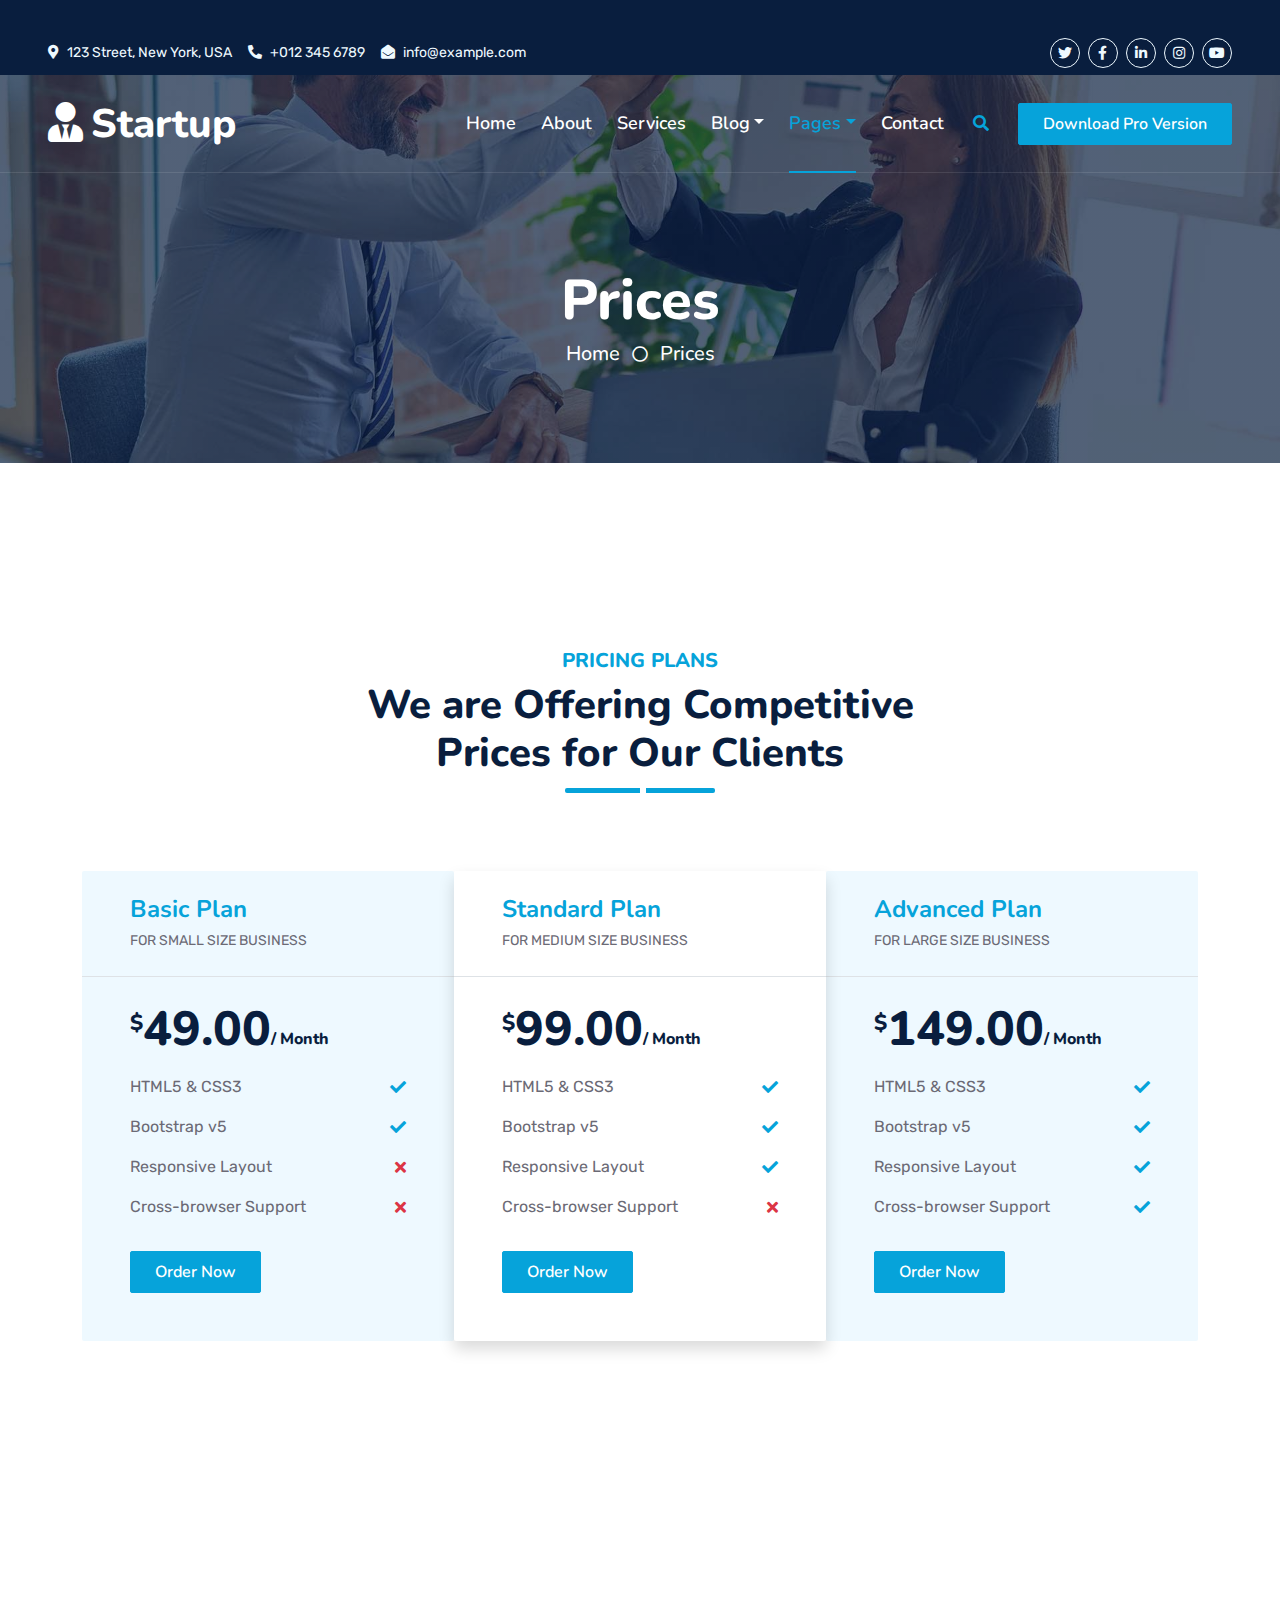
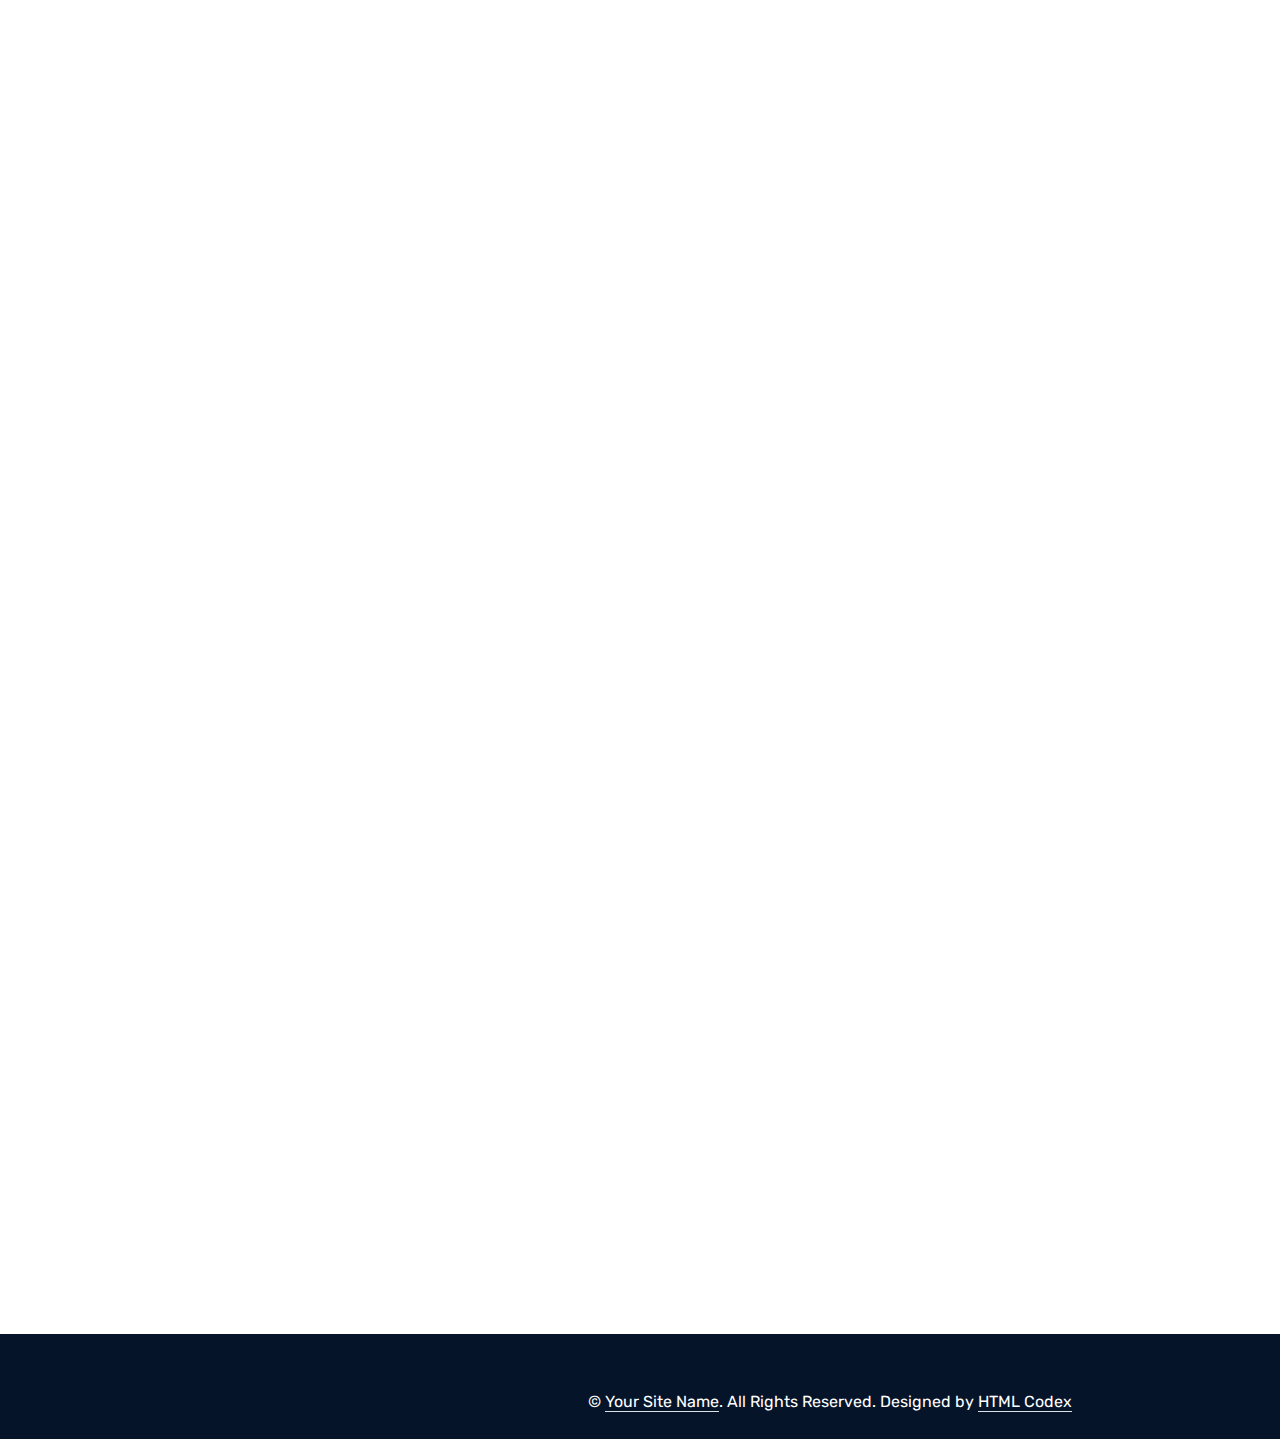
<file: price.html>
<!DOCTYPE html>
<html lang="en">

<head>
    <meta charset="utf-8">
    <title>Startup - Startup Website Template</title>
    <meta content="width=device-width, initial-scale=1.0" name="viewport">
    <meta content="Free HTML Templates" name="keywords">
    <meta content="Free HTML Templates" name="description">

    <!-- Favicon -->
    <link href="img/favicon.ico" rel="icon">

    <!-- Google Web Fonts -->
    <link rel="preconnect" href="https://fonts.googleapis.com">
    <link rel="preconnect" href="https://fonts.gstatic.com" crossorigin>
    <link href="https://fonts.googleapis.com/css2?family=Nunito:wght@400;600;700;800&family=Rubik:wght@400;500;600;700&display=swap" rel="stylesheet">

    <!-- Icon Font Stylesheet -->
    <link href="https://cdnjs.cloudflare.com/ajax/libs/font-awesome/5.10.0/css/all.min.css" rel="stylesheet">
    <link href="https://cdn.jsdelivr.net/npm/bootstrap-icons@1.4.1/font/bootstrap-icons.css" rel="stylesheet">

    <!-- Libraries Stylesheet -->
    <link href="lib/owlcarousel/assets/owl.carousel.min.css" rel="stylesheet">
    <link href="lib/animate/animate.min.css" rel="stylesheet">

    <!-- Customized Bootstrap Stylesheet -->
    <link href="css/bootstrap.min.css" rel="stylesheet">

    <!-- Template Stylesheet -->
    <link href="css/style.css" rel="stylesheet">
</head>

<body>
    <!-- Spinner Start -->
    <div id="spinner" class="show bg-white position-fixed translate-middle w-100 vh-100 top-50 start-50 d-flex align-items-center justify-content-center">
        <div class="spinner"></div>
    </div>
    <!-- Spinner End -->


    <!-- Topbar Start -->
    <div class="container-fluid bg-dark px-5 d-none d-lg-block">
        <div class="row gx-0">
            <div class="col-lg-8 text-center text-lg-start mb-2 mb-lg-0">
                <div class="d-inline-flex align-items-center" style="height: 45px;">
                    <small class="me-3 text-light"><i class="fa fa-map-marker-alt me-2"></i>123 Street, New York, USA</small>
                    <small class="me-3 text-light"><i class="fa fa-phone-alt me-2"></i>+012 345 6789</small>
                    <small class="text-light"><i class="fa fa-envelope-open me-2"></i>info@example.com</small>
                </div>
            </div>
            <div class="col-lg-4 text-center text-lg-end">
                <div class="d-inline-flex align-items-center" style="height: 45px;">
                    <a class="btn btn-sm btn-outline-light btn-sm-square rounded-circle me-2" href=""><i class="fab fa-twitter fw-normal"></i></a>
                    <a class="btn btn-sm btn-outline-light btn-sm-square rounded-circle me-2" href=""><i class="fab fa-facebook-f fw-normal"></i></a>
                    <a class="btn btn-sm btn-outline-light btn-sm-square rounded-circle me-2" href=""><i class="fab fa-linkedin-in fw-normal"></i></a>
                    <a class="btn btn-sm btn-outline-light btn-sm-square rounded-circle me-2" href=""><i class="fab fa-instagram fw-normal"></i></a>
                    <a class="btn btn-sm btn-outline-light btn-sm-square rounded-circle" href=""><i class="fab fa-youtube fw-normal"></i></a>
                </div>
            </div>
        </div>
    </div>
    <!-- Topbar End -->


    <!-- Navbar Start -->
    <div class="container-fluid position-relative p-0">
        <nav class="navbar navbar-expand-lg navbar-dark px-5 py-3 py-lg-0">
            <a href="index.html" class="navbar-brand p-0">
                <h1 class="m-0"><i class="fa fa-user-tie me-2"></i>Startup</h1>
            </a>
            <button class="navbar-toggler" type="button" data-bs-toggle="collapse" data-bs-target="#navbarCollapse">
                <span class="fa fa-bars"></span>
            </button>
            <div class="collapse navbar-collapse" id="navbarCollapse">
                <div class="navbar-nav ms-auto py-0">
                    <a href="index.html" class="nav-item nav-link">Home</a>
                    <a href="about.html" class="nav-item nav-link">About</a>
                    <a href="service.html" class="nav-item nav-link">Services</a>
                    <div class="nav-item dropdown">
                        <a href="#" class="nav-link dropdown-toggle" data-bs-toggle="dropdown">Blog</a>
                        <div class="dropdown-menu m-0">
                            <a href="blog.html" class="dropdown-item">Blog Grid</a>
                            <a href="detail.html" class="dropdown-item">Blog Detail</a>
                        </div>
                    </div>
                    <div class="nav-item dropdown">
                        <a href="#" class="nav-link dropdown-toggle active" data-bs-toggle="dropdown">Pages</a>
                        <div class="dropdown-menu m-0">
                            <a href="price.html" class="dropdown-item active">Pricing Plan</a>
                            <a href="feature.html" class="dropdown-item">Our features</a>
                            <a href="team.html" class="dropdown-item">Team Members</a>
                            <a href="testimonial.html" class="dropdown-item">Testimonial</a>
                            <a href="quote.html" class="dropdown-item">Free Quote</a>
                        </div>
                    </div>
                    <a href="contact.html" class="nav-item nav-link">Contact</a>
                </div>
                <butaton type="button" class="btn text-primary ms-3" data-bs-toggle="modal" data-bs-target="#searchModal"><i class="fa fa-search"></i></butaton>
                <a href="https://htmlcodex.com/startup-company-website-template" class="btn btn-primary py-2 px-4 ms-3">Download Pro Version</a>
            </div>
        </nav>

        <div class="container-fluid bg-primary py-5 bg-header" style="margin-bottom: 90px;">
            <div class="row py-5">
                <div class="col-12 pt-lg-5 mt-lg-5 text-center">
                    <h1 class="display-4 text-white animated zoomIn">Prices</h1>
                    <a href="" class="h5 text-white">Home</a>
                    <i class="far fa-circle text-white px-2"></i>
                    <a href="" class="h5 text-white">Prices</a>
                </div>
            </div>
        </div>
    </div>
    <!-- Navbar End -->


    <!-- Full Screen Search Start -->
    <div class="modal fade" id="searchModal" tabindex="-1">
        <div class="modal-dialog modal-fullscreen">
            <div class="modal-content" style="background: rgba(9, 30, 62, .7);">
                <div class="modal-header border-0">
                    <button type="button" class="btn bg-white btn-close" data-bs-dismiss="modal" aria-label="Close"></button>
                </div>
                <div class="modal-body d-flex align-items-center justify-content-center">
                    <div class="input-group" style="max-width: 600px;">
                        <input type="text" class="form-control bg-transparent border-primary p-3" placeholder="Type search keyword">
                        <button class="btn btn-primary px-4"><i class="bi bi-search"></i></button>
                    </div>
                </div>
            </div>
        </div>
    </div>
    <!-- Full Screen Search End -->


    <!-- Pricing Plan Start -->
    <div class="container-fluid py-5 wow fadeInUp" data-wow-delay="0.1s">
        <div class="container py-5">
            <div class="section-title text-center position-relative pb-3 mb-5 mx-auto" style="max-width: 600px;">
                <h5 class="fw-bold text-primary text-uppercase">Pricing Plans</h5>
                <h1 class="mb-0">We are Offering Competitive Prices for Our Clients</h1>
            </div>
            <div class="row g-0">
                <div class="col-lg-4 wow slideInUp" data-wow-delay="0.6s">
                    <div class="bg-light rounded">
                        <div class="border-bottom py-4 px-5 mb-4">
                            <h4 class="text-primary mb-1">Basic Plan</h4>
                            <small class="text-uppercase">For Small Size Business</small>
                        </div>
                        <div class="p-5 pt-0">
                            <h1 class="display-5 mb-3">
                                <small class="align-top" style="font-size: 22px; line-height: 45px;">$</small>49.00<small
                                    class="align-bottom" style="font-size: 16px; line-height: 40px;">/ Month</small>
                            </h1>
                            <div class="d-flex justify-content-between mb-3"><span>HTML5 & CSS3</span><i class="fa fa-check text-primary pt-1"></i></div>
                            <div class="d-flex justify-content-between mb-3"><span>Bootstrap v5</span><i class="fa fa-check text-primary pt-1"></i></div>
                            <div class="d-flex justify-content-between mb-3"><span>Responsive Layout</span><i class="fa fa-times text-danger pt-1"></i></div>
                            <div class="d-flex justify-content-between mb-2"><span>Cross-browser Support</span><i class="fa fa-times text-danger pt-1"></i></div>
                            <a href="" class="btn btn-primary py-2 px-4 mt-4">Order Now</a>
                        </div>
                    </div>
                </div>
                <div class="col-lg-4 wow slideInUp" data-wow-delay="0.3s">
                    <div class="bg-white rounded shadow position-relative" style="z-index: 1;">
                        <div class="border-bottom py-4 px-5 mb-4">
                            <h4 class="text-primary mb-1">Standard Plan</h4>
                            <small class="text-uppercase">For Medium Size Business</small>
                        </div>
                        <div class="p-5 pt-0">
                            <h1 class="display-5 mb-3">
                                <small class="align-top" style="font-size: 22px; line-height: 45px;">$</small>99.00<small
                                    class="align-bottom" style="font-size: 16px; line-height: 40px;">/ Month</small>
                            </h1>
                            <div class="d-flex justify-content-between mb-3"><span>HTML5 & CSS3</span><i class="fa fa-check text-primary pt-1"></i></div>
                            <div class="d-flex justify-content-between mb-3"><span>Bootstrap v5</span><i class="fa fa-check text-primary pt-1"></i></div>
                            <div class="d-flex justify-content-between mb-3"><span>Responsive Layout</span><i class="fa fa-check text-primary pt-1"></i></div>
                            <div class="d-flex justify-content-between mb-2"><span>Cross-browser Support</span><i class="fa fa-times text-danger pt-1"></i></div>
                            <a href="" class="btn btn-primary py-2 px-4 mt-4">Order Now</a>
                        </div>
                    </div>
                </div>
                <div class="col-lg-4 wow slideInUp" data-wow-delay="0.9s">
                    <div class="bg-light rounded">
                        <div class="border-bottom py-4 px-5 mb-4">
                            <h4 class="text-primary mb-1">Advanced Plan</h4>
                            <small class="text-uppercase">For Large Size Business</small>
                        </div>
                        <div class="p-5 pt-0">
                            <h1 class="display-5 mb-3">
                                <small class="align-top" style="font-size: 22px; line-height: 45px;">$</small>149.00<small
                                    class="align-bottom" style="font-size: 16px; line-height: 40px;">/ Month</small>
                            </h1>
                            <div class="d-flex justify-content-between mb-3"><span>HTML5 & CSS3</span><i class="fa fa-check text-primary pt-1"></i></div>
                            <div class="d-flex justify-content-between mb-3"><span>Bootstrap v5</span><i class="fa fa-check text-primary pt-1"></i></div>
                            <div class="d-flex justify-content-between mb-3"><span>Responsive Layout</span><i class="fa fa-check text-primary pt-1"></i></div>
                            <div class="d-flex justify-content-between mb-2"><span>Cross-browser Support</span><i class="fa fa-check text-primary pt-1"></i></div>
                            <a href="" class="btn btn-primary py-2 px-4 mt-4">Order Now</a>
                        </div>
                    </div>
                </div>
            </div>
        </div>
    </div>
    <!-- Pricing Plan End -->


    <!-- Quote Start -->
    <div class="container-fluid py-5 wow fadeInUp" data-wow-delay="0.1s">
        <div class="container py-5">
            <div class="row g-5">
                <div class="col-lg-7">
                    <div class="section-title position-relative pb-3 mb-5">
                        <h5 class="fw-bold text-primary text-uppercase">Request A Quote</h5>
                        <h1 class="mb-0">Need A Free Quote? Please Feel Free to Contact Us</h1>
                    </div>
                    <div class="row gx-3">
                        <div class="col-sm-6 wow zoomIn" data-wow-delay="0.2s">
                            <h5 class="mb-4"><i class="fa fa-reply text-primary me-3"></i>Reply within 24 hours</h5>
                        </div>
                        <div class="col-sm-6 wow zoomIn" data-wow-delay="0.4s">
                            <h5 class="mb-4"><i class="fa fa-phone-alt text-primary me-3"></i>24 hrs telephone support</h5>
                        </div>
                    </div>
                    <p class="mb-4">Eirmod sed tempor lorem ut dolores. Aliquyam sit sadipscing kasd ipsum. Dolor ea et dolore et at sea ea at dolor, justo ipsum duo rebum sea invidunt voluptua. Eos vero eos vero ea et dolore eirmod et. Dolores diam duo invidunt lorem. Elitr ut dolores magna sit. Sea dolore sanctus sed et. Takimata takimata sanctus sed.</p>
                    <div class="d-flex align-items-center mt-2 wow zoomIn" data-wow-delay="0.6s">
                        <div class="bg-primary d-flex align-items-center justify-content-center rounded" style="width: 60px; height: 60px;">
                            <i class="fa fa-phone-alt text-white"></i>
                        </div>
                        <div class="ps-4">
                            <h5 class="mb-2">Call to ask any question</h5>
                            <h4 class="text-primary mb-0">+012 345 6789</h4>
                        </div>
                    </div>
                </div>
                <div class="col-lg-5">
                    <div class="bg-primary rounded h-100 d-flex align-items-center p-5 wow zoomIn" data-wow-delay="0.9s">
                        <form>
                            <div class="row g-3">
                                <div class="col-xl-12">
                                    <input type="text" class="form-control bg-light border-0" placeholder="Your Name" style="height: 55px;">
                                </div>
                                <div class="col-12">
                                    <input type="email" class="form-control bg-light border-0" placeholder="Your Email" style="height: 55px;">
                                </div>
                                <div class="col-12">
                                    <select class="form-select bg-light border-0" style="height: 55px;">
                                        <option selected>Select A Service</option>
                                        <option value="1">Service 1</option>
                                        <option value="2">Service 2</option>
                                        <option value="3">Service 3</option>
                                    </select>
                                </div>
                                <div class="col-12">
                                    <textarea class="form-control bg-light border-0" rows="3" placeholder="Message"></textarea>
                                </div>
                                <div class="col-12">
                                    <button class="btn btn-dark w-100 py-3" type="submit">Request A Quote</button>
                                </div>
                            </div>
                        </form>
                    </div>
                </div>
            </div>
        </div>
    </div>
    <!-- Quote End -->


    <!-- Vendor Start -->
    <div class="container-fluid py-5 wow fadeInUp" data-wow-delay="0.1s">
        <div class="container py-5 mb-5">
            <div class="bg-white">
                <div class="owl-carousel vendor-carousel">
                    <img src="img/vendor-1.jpg" alt="">
                    <img src="img/vendor-2.jpg" alt="">
                    <img src="img/vendor-3.jpg" alt="">
                    <img src="img/vendor-4.jpg" alt="">
                    <img src="img/vendor-5.jpg" alt="">
                    <img src="img/vendor-6.jpg" alt="">
                    <img src="img/vendor-7.jpg" alt="">
                    <img src="img/vendor-8.jpg" alt="">
                    <img src="img/vendor-9.jpg" alt="">
                </div>
            </div>
        </div>
    </div>
    <!-- Vendor End -->
    

    <!-- Footer Start -->
    <div class="container-fluid bg-dark text-light mt-5 wow fadeInUp" data-wow-delay="0.1s">
        <div class="container">
            <div class="row gx-5">
                <div class="col-lg-4 col-md-6 footer-about">
                    <div class="d-flex flex-column align-items-center justify-content-center text-center h-100 bg-primary p-4">
                        <a href="index.html" class="navbar-brand">
                            <h1 class="m-0 text-white"><i class="fa fa-user-tie me-2"></i>Startup</h1>
                        </a>
                        <p class="mt-3 mb-4">Lorem diam sit erat dolor elitr et, diam lorem justo amet clita stet eos sit. Elitr dolor duo lorem, elitr clita ipsum sea. Diam amet erat lorem stet eos. Diam amet et kasd eos duo.</p>
                        <form action="">
                            <div class="input-group">
                                <input type="text" class="form-control border-white p-3" placeholder="Your Email">
                                <button class="btn btn-dark">Sign Up</button>
                            </div>
                        </form>
                    </div>
                </div>
                <div class="col-lg-8 col-md-6">
                    <div class="row gx-5">
                        <div class="col-lg-4 col-md-12 pt-5 mb-5">
                            <div class="section-title section-title-sm position-relative pb-3 mb-4">
                                <h3 class="text-light mb-0">Get In Touch</h3>
                            </div>
                            <div class="d-flex mb-2">
                                <i class="bi bi-geo-alt text-primary me-2"></i>
                                <p class="mb-0">123 Street, New York, USA</p>
                            </div>
                            <div class="d-flex mb-2">
                                <i class="bi bi-envelope-open text-primary me-2"></i>
                                <p class="mb-0">info@example.com</p>
                            </div>
                            <div class="d-flex mb-2">
                                <i class="bi bi-telephone text-primary me-2"></i>
                                <p class="mb-0">+012 345 67890</p>
                            </div>
                            <div class="d-flex mt-4">
                                <a class="btn btn-primary btn-square me-2" href="#"><i class="fab fa-twitter fw-normal"></i></a>
                                <a class="btn btn-primary btn-square me-2" href="#"><i class="fab fa-facebook-f fw-normal"></i></a>
                                <a class="btn btn-primary btn-square me-2" href="#"><i class="fab fa-linkedin-in fw-normal"></i></a>
                                <a class="btn btn-primary btn-square" href="#"><i class="fab fa-instagram fw-normal"></i></a>
                            </div>
                        </div>
                        <div class="col-lg-4 col-md-12 pt-0 pt-lg-5 mb-5">
                            <div class="section-title section-title-sm position-relative pb-3 mb-4">
                                <h3 class="text-light mb-0">Quick Links</h3>
                            </div>
                            <div class="link-animated d-flex flex-column justify-content-start">
                                <a class="text-light mb-2" href="#"><i class="bi bi-arrow-right text-primary me-2"></i>Home</a>
                                <a class="text-light mb-2" href="#"><i class="bi bi-arrow-right text-primary me-2"></i>About Us</a>
                                <a class="text-light mb-2" href="#"><i class="bi bi-arrow-right text-primary me-2"></i>Our Services</a>
                                <a class="text-light mb-2" href="#"><i class="bi bi-arrow-right text-primary me-2"></i>Meet The Team</a>
                                <a class="text-light mb-2" href="#"><i class="bi bi-arrow-right text-primary me-2"></i>Latest Blog</a>
                                <a class="text-light" href="#"><i class="bi bi-arrow-right text-primary me-2"></i>Contact Us</a>
                            </div>
                        </div>
                        <div class="col-lg-4 col-md-12 pt-0 pt-lg-5 mb-5">
                            <div class="section-title section-title-sm position-relative pb-3 mb-4">
                                <h3 class="text-light mb-0">Popular Links</h3>
                            </div>
                            <div class="link-animated d-flex flex-column justify-content-start">
                                <a class="text-light mb-2" href="#"><i class="bi bi-arrow-right text-primary me-2"></i>Home</a>
                                <a class="text-light mb-2" href="#"><i class="bi bi-arrow-right text-primary me-2"></i>About Us</a>
                                <a class="text-light mb-2" href="#"><i class="bi bi-arrow-right text-primary me-2"></i>Our Services</a>
                                <a class="text-light mb-2" href="#"><i class="bi bi-arrow-right text-primary me-2"></i>Meet The Team</a>
                                <a class="text-light mb-2" href="#"><i class="bi bi-arrow-right text-primary me-2"></i>Latest Blog</a>
                                <a class="text-light" href="#"><i class="bi bi-arrow-right text-primary me-2"></i>Contact Us</a>
                            </div>
                        </div>
                    </div>
                </div>
            </div>
        </div>
    </div>
    <div class="container-fluid text-white" style="background: #061429;">
        <div class="container text-center">
            <div class="row justify-content-end">
                <div class="col-lg-8 col-md-6">
                    <div class="d-flex align-items-center justify-content-center" style="height: 75px;">
                        <p class="mb-0">&copy; <a class="text-white border-bottom" href="#">Your Site Name</a>. All Rights Reserved. 
						
						<!--/*** This template is free as long as you keep the footer author’s credit link/attribution link/backlink. If you'd like to use the template without the footer author’s credit link/attribution link/backlink, you can purchase the Credit Removal License from "https://htmlcodex.com/credit-removal". Thank you for your support. ***/-->
						Designed by <a class="text-white border-bottom" href="https://htmlcodex.com">HTML Codex</a></p>
                    </div>
                </div>
            </div>
        </div>
    </div>
    <!-- Footer End -->


    <!-- Back to Top -->
    <a href="#" class="btn btn-lg btn-primary btn-lg-square rounded back-to-top"><i class="bi bi-arrow-up"></i></a>


    <!-- JavaScript Libraries -->
    <script src="https://code.jquery.com/jquery-3.4.1.min.js"></script>
    <script src="https://cdn.jsdelivr.net/npm/bootstrap@5.0.0/dist/js/bootstrap.bundle.min.js"></script>
    <script src="lib/wow/wow.min.js"></script>
    <script src="lib/easing/easing.min.js"></script>
    <script src="lib/waypoints/waypoints.min.js"></script>
    <script src="lib/counterup/counterup.min.js"></script>
    <script src="lib/owlcarousel/owl.carousel.min.js"></script>

    <!-- Template Javascript -->
    <script src="js/main.js"></script>
</body>

</html>
</file>
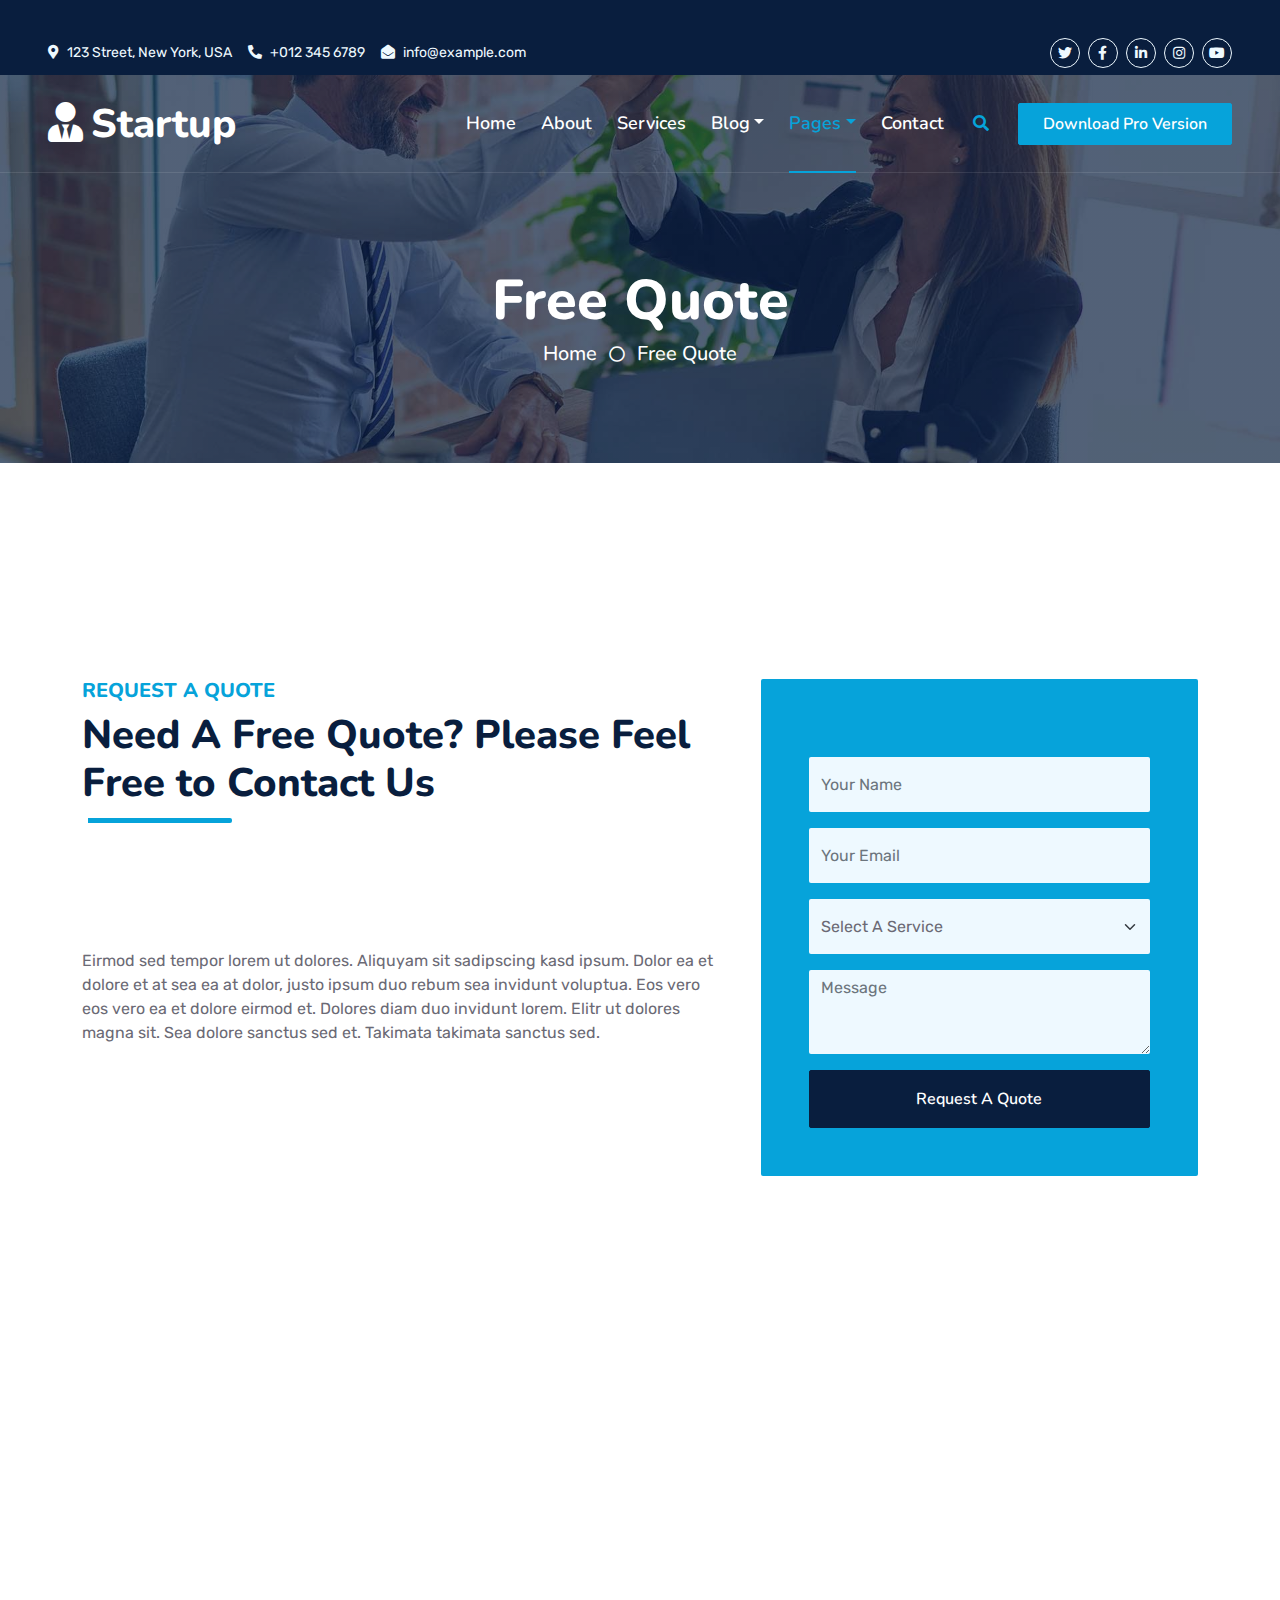
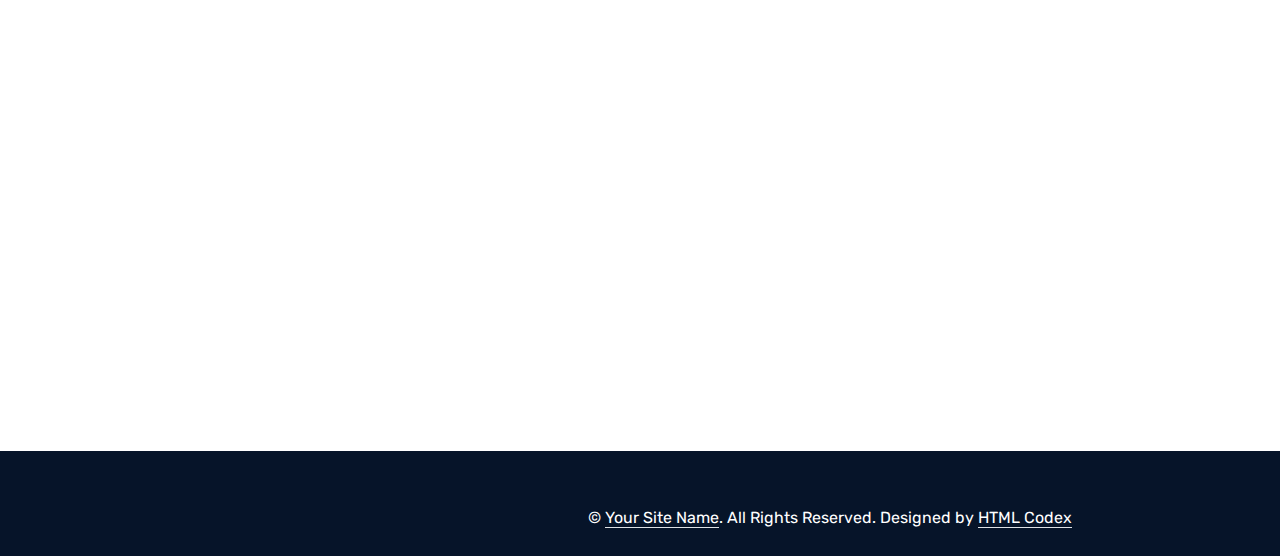
<file: quote.html>
<!DOCTYPE html>
<html lang="en">

<head>
    <meta charset="utf-8">
    <title>Startup - Startup Website Template</title>
    <meta content="width=device-width, initial-scale=1.0" name="viewport">
    <meta content="Free HTML Templates" name="keywords">
    <meta content="Free HTML Templates" name="description">

    <!-- Favicon -->
    <link href="img/favicon.ico" rel="icon">

    <!-- Google Web Fonts -->
    <link rel="preconnect" href="https://fonts.googleapis.com">
    <link rel="preconnect" href="https://fonts.gstatic.com" crossorigin>
    <link href="https://fonts.googleapis.com/css2?family=Nunito:wght@400;600;700;800&family=Rubik:wght@400;500;600;700&display=swap" rel="stylesheet">

    <!-- Icon Font Stylesheet -->
    <link href="https://cdnjs.cloudflare.com/ajax/libs/font-awesome/5.10.0/css/all.min.css" rel="stylesheet">
    <link href="https://cdn.jsdelivr.net/npm/bootstrap-icons@1.4.1/font/bootstrap-icons.css" rel="stylesheet">

    <!-- Libraries Stylesheet -->
    <link href="lib/owlcarousel/assets/owl.carousel.min.css" rel="stylesheet">
    <link href="lib/animate/animate.min.css" rel="stylesheet">

    <!-- Customized Bootstrap Stylesheet -->
    <link href="css/bootstrap.min.css" rel="stylesheet">

    <!-- Template Stylesheet -->
    <link href="css/style.css" rel="stylesheet">
</head>

<body>
    <!-- Spinner Start -->
    <div id="spinner" class="show bg-white position-fixed translate-middle w-100 vh-100 top-50 start-50 d-flex align-items-center justify-content-center">
        <div class="spinner"></div>
    </div>
    <!-- Spinner End -->


    <!-- Topbar Start -->
    <div class="container-fluid bg-dark px-5 d-none d-lg-block">
        <div class="row gx-0">
            <div class="col-lg-8 text-center text-lg-start mb-2 mb-lg-0">
                <div class="d-inline-flex align-items-center" style="height: 45px;">
                    <small class="me-3 text-light"><i class="fa fa-map-marker-alt me-2"></i>123 Street, New York, USA</small>
                    <small class="me-3 text-light"><i class="fa fa-phone-alt me-2"></i>+012 345 6789</small>
                    <small class="text-light"><i class="fa fa-envelope-open me-2"></i>info@example.com</small>
                </div>
            </div>
            <div class="col-lg-4 text-center text-lg-end">
                <div class="d-inline-flex align-items-center" style="height: 45px;">
                    <a class="btn btn-sm btn-outline-light btn-sm-square rounded-circle me-2" href=""><i class="fab fa-twitter fw-normal"></i></a>
                    <a class="btn btn-sm btn-outline-light btn-sm-square rounded-circle me-2" href=""><i class="fab fa-facebook-f fw-normal"></i></a>
                    <a class="btn btn-sm btn-outline-light btn-sm-square rounded-circle me-2" href=""><i class="fab fa-linkedin-in fw-normal"></i></a>
                    <a class="btn btn-sm btn-outline-light btn-sm-square rounded-circle me-2" href=""><i class="fab fa-instagram fw-normal"></i></a>
                    <a class="btn btn-sm btn-outline-light btn-sm-square rounded-circle" href=""><i class="fab fa-youtube fw-normal"></i></a>
                </div>
            </div>
        </div>
    </div>
    <!-- Topbar End -->


    <!-- Navbar Start -->
    <div class="container-fluid position-relative p-0">
        <nav class="navbar navbar-expand-lg navbar-dark px-5 py-3 py-lg-0">
            <a href="index.html" class="navbar-brand p-0">
                <h1 class="m-0"><i class="fa fa-user-tie me-2"></i>Startup</h1>
            </a>
            <button class="navbar-toggler" type="button" data-bs-toggle="collapse" data-bs-target="#navbarCollapse">
                <span class="fa fa-bars"></span>
            </button>
            <div class="collapse navbar-collapse" id="navbarCollapse">
                <div class="navbar-nav ms-auto py-0">
                    <a href="index.html" class="nav-item nav-link">Home</a>
                    <a href="about.html" class="nav-item nav-link">About</a>
                    <a href="service.html" class="nav-item nav-link">Services</a>
                    <div class="nav-item dropdown">
                        <a href="#" class="nav-link dropdown-toggle" data-bs-toggle="dropdown">Blog</a>
                        <div class="dropdown-menu m-0">
                            <a href="blog.html" class="dropdown-item">Blog Grid</a>
                            <a href="detail.html" class="dropdown-item">Blog Detail</a>
                        </div>
                    </div>
                    <div class="nav-item dropdown">
                        <a href="#" class="nav-link dropdown-toggle active" data-bs-toggle="dropdown">Pages</a>
                        <div class="dropdown-menu m-0">
                            <a href="price.html" class="dropdown-item">Pricing Plan</a>
                            <a href="feature.html" class="dropdown-item">Our features</a>
                            <a href="team.html" class="dropdown-item">Team Members</a>
                            <a href="testimonial.html" class="dropdown-item">Testimonial</a>
                            <a href="quote.html" class="dropdown-item active">Free Quote</a>
                        </div>
                    </div>
                    <a href="contact.html" class="nav-item nav-link">Contact</a>
                </div>
                <butaton type="button" class="btn text-primary ms-3" data-bs-toggle="modal" data-bs-target="#searchModal"><i class="fa fa-search"></i></butaton>
                <a href="https://htmlcodex.com/startup-company-website-template" class="btn btn-primary py-2 px-4 ms-3">Download Pro Version</a>
            </div>
        </nav>

        <div class="container-fluid bg-primary py-5 bg-header" style="margin-bottom: 90px;">
            <div class="row py-5">
                <div class="col-12 pt-lg-5 mt-lg-5 text-center">
                    <h1 class="display-4 text-white animated zoomIn">Free Quote</h1>
                    <a href="" class="h5 text-white">Home</a>
                    <i class="far fa-circle text-white px-2"></i>
                    <a href="" class="h5 text-white">Free Quote</a>
                </div>
            </div>
        </div>
    </div>
    <!-- Navbar End -->


    <!-- Full Screen Search Start -->
    <div class="modal fade" id="searchModal" tabindex="-1">
        <div class="modal-dialog modal-fullscreen">
            <div class="modal-content" style="background: rgba(9, 30, 62, .7);">
                <div class="modal-header border-0">
                    <button type="button" class="btn bg-white btn-close" data-bs-dismiss="modal" aria-label="Close"></button>
                </div>
                <div class="modal-body d-flex align-items-center justify-content-center">
                    <div class="input-group" style="max-width: 600px;">
                        <input type="text" class="form-control bg-transparent border-primary p-3" placeholder="Type search keyword">
                        <button class="btn btn-primary px-4"><i class="bi bi-search"></i></button>
                    </div>
                </div>
            </div>
        </div>
    </div>
    <!-- Full Screen Search End -->


    <!-- Quote Start -->
    <div class="container-fluid py-5 wow fadeInUp" data-wow-delay="0.1s">
        <div class="container py-5">
            <div class="row g-5">
                <div class="col-lg-7">
                    <div class="section-title position-relative pb-3 mb-5">
                        <h5 class="fw-bold text-primary text-uppercase">Request A Quote</h5>
                        <h1 class="mb-0">Need A Free Quote? Please Feel Free to Contact Us</h1>
                    </div>
                    <div class="row gx-3">
                        <div class="col-sm-6 wow zoomIn" data-wow-delay="0.2s">
                            <h5 class="mb-4"><i class="fa fa-reply text-primary me-3"></i>Reply within 24 hours</h5>
                        </div>
                        <div class="col-sm-6 wow zoomIn" data-wow-delay="0.4s">
                            <h5 class="mb-4"><i class="fa fa-phone-alt text-primary me-3"></i>24 hrs telephone support</h5>
                        </div>
                    </div>
                    <p class="mb-4">Eirmod sed tempor lorem ut dolores. Aliquyam sit sadipscing kasd ipsum. Dolor ea et dolore et at sea ea at dolor, justo ipsum duo rebum sea invidunt voluptua. Eos vero eos vero ea et dolore eirmod et. Dolores diam duo invidunt lorem. Elitr ut dolores magna sit. Sea dolore sanctus sed et. Takimata takimata sanctus sed.</p>
                    <div class="d-flex align-items-center mt-2 wow zoomIn" data-wow-delay="0.6s">
                        <div class="bg-primary d-flex align-items-center justify-content-center rounded" style="width: 60px; height: 60px;">
                            <i class="fa fa-phone-alt text-white"></i>
                        </div>
                        <div class="ps-4">
                            <h5 class="mb-2">Call to ask any question</h5>
                            <h4 class="text-primary mb-0">+012 345 6789</h4>
                        </div>
                    </div>
                </div>
                <div class="col-lg-5">
                    <div class="bg-primary rounded h-100 d-flex align-items-center p-5 wow zoomIn" data-wow-delay="0.9s">
                        <form>
                            <div class="row g-3">
                                <div class="col-xl-12">
                                    <input type="text" class="form-control bg-light border-0" placeholder="Your Name" style="height: 55px;">
                                </div>
                                <div class="col-12">
                                    <input type="email" class="form-control bg-light border-0" placeholder="Your Email" style="height: 55px;">
                                </div>
                                <div class="col-12">
                                    <select class="form-select bg-light border-0" style="height: 55px;">
                                        <option selected>Select A Service</option>
                                        <option value="1">Service 1</option>
                                        <option value="2">Service 2</option>
                                        <option value="3">Service 3</option>
                                    </select>
                                </div>
                                <div class="col-12">
                                    <textarea class="form-control bg-light border-0" rows="3" placeholder="Message"></textarea>
                                </div>
                                <div class="col-12">
                                    <button class="btn btn-dark w-100 py-3" type="submit">Request A Quote</button>
                                </div>
                            </div>
                        </form>
                    </div>
                </div>
            </div>
        </div>
    </div>
    <!-- Quote End -->


    <!-- Vendor Start -->
    <div class="container-fluid py-5 wow fadeInUp" data-wow-delay="0.1s">
        <div class="container py-5 mb-5">
            <div class="bg-white">
                <div class="owl-carousel vendor-carousel">
                    <img src="img/vendor-1.jpg" alt="">
                    <img src="img/vendor-2.jpg" alt="">
                    <img src="img/vendor-3.jpg" alt="">
                    <img src="img/vendor-4.jpg" alt="">
                    <img src="img/vendor-5.jpg" alt="">
                    <img src="img/vendor-6.jpg" alt="">
                    <img src="img/vendor-7.jpg" alt="">
                    <img src="img/vendor-8.jpg" alt="">
                    <img src="img/vendor-9.jpg" alt="">
                </div>
            </div>
        </div>
    </div>
    <!-- Vendor End -->
    

    <!-- Footer Start -->
    <div class="container-fluid bg-dark text-light mt-5 wow fadeInUp" data-wow-delay="0.1s">
        <div class="container">
            <div class="row gx-5">
                <div class="col-lg-4 col-md-6 footer-about">
                    <div class="d-flex flex-column align-items-center justify-content-center text-center h-100 bg-primary p-4">
                        <a href="index.html" class="navbar-brand">
                            <h1 class="m-0 text-white"><i class="fa fa-user-tie me-2"></i>Startup</h1>
                        </a>
                        <p class="mt-3 mb-4">Lorem diam sit erat dolor elitr et, diam lorem justo amet clita stet eos sit. Elitr dolor duo lorem, elitr clita ipsum sea. Diam amet erat lorem stet eos. Diam amet et kasd eos duo.</p>
                        <form action="">
                            <div class="input-group">
                                <input type="text" class="form-control border-white p-3" placeholder="Your Email">
                                <button class="btn btn-dark">Sign Up</button>
                            </div>
                        </form>
                    </div>
                </div>
                <div class="col-lg-8 col-md-6">
                    <div class="row gx-5">
                        <div class="col-lg-4 col-md-12 pt-5 mb-5">
                            <div class="section-title section-title-sm position-relative pb-3 mb-4">
                                <h3 class="text-light mb-0">Get In Touch</h3>
                            </div>
                            <div class="d-flex mb-2">
                                <i class="bi bi-geo-alt text-primary me-2"></i>
                                <p class="mb-0">123 Street, New York, USA</p>
                            </div>
                            <div class="d-flex mb-2">
                                <i class="bi bi-envelope-open text-primary me-2"></i>
                                <p class="mb-0">info@example.com</p>
                            </div>
                            <div class="d-flex mb-2">
                                <i class="bi bi-telephone text-primary me-2"></i>
                                <p class="mb-0">+012 345 67890</p>
                            </div>
                            <div class="d-flex mt-4">
                                <a class="btn btn-primary btn-square me-2" href="#"><i class="fab fa-twitter fw-normal"></i></a>
                                <a class="btn btn-primary btn-square me-2" href="#"><i class="fab fa-facebook-f fw-normal"></i></a>
                                <a class="btn btn-primary btn-square me-2" href="#"><i class="fab fa-linkedin-in fw-normal"></i></a>
                                <a class="btn btn-primary btn-square" href="#"><i class="fab fa-instagram fw-normal"></i></a>
                            </div>
                        </div>
                        <div class="col-lg-4 col-md-12 pt-0 pt-lg-5 mb-5">
                            <div class="section-title section-title-sm position-relative pb-3 mb-4">
                                <h3 class="text-light mb-0">Quick Links</h3>
                            </div>
                            <div class="link-animated d-flex flex-column justify-content-start">
                                <a class="text-light mb-2" href="#"><i class="bi bi-arrow-right text-primary me-2"></i>Home</a>
                                <a class="text-light mb-2" href="#"><i class="bi bi-arrow-right text-primary me-2"></i>About Us</a>
                                <a class="text-light mb-2" href="#"><i class="bi bi-arrow-right text-primary me-2"></i>Our Services</a>
                                <a class="text-light mb-2" href="#"><i class="bi bi-arrow-right text-primary me-2"></i>Meet The Team</a>
                                <a class="text-light mb-2" href="#"><i class="bi bi-arrow-right text-primary me-2"></i>Latest Blog</a>
                                <a class="text-light" href="#"><i class="bi bi-arrow-right text-primary me-2"></i>Contact Us</a>
                            </div>
                        </div>
                        <div class="col-lg-4 col-md-12 pt-0 pt-lg-5 mb-5">
                            <div class="section-title section-title-sm position-relative pb-3 mb-4">
                                <h3 class="text-light mb-0">Popular Links</h3>
                            </div>
                            <div class="link-animated d-flex flex-column justify-content-start">
                                <a class="text-light mb-2" href="#"><i class="bi bi-arrow-right text-primary me-2"></i>Home</a>
                                <a class="text-light mb-2" href="#"><i class="bi bi-arrow-right text-primary me-2"></i>About Us</a>
                                <a class="text-light mb-2" href="#"><i class="bi bi-arrow-right text-primary me-2"></i>Our Services</a>
                                <a class="text-light mb-2" href="#"><i class="bi bi-arrow-right text-primary me-2"></i>Meet The Team</a>
                                <a class="text-light mb-2" href="#"><i class="bi bi-arrow-right text-primary me-2"></i>Latest Blog</a>
                                <a class="text-light" href="#"><i class="bi bi-arrow-right text-primary me-2"></i>Contact Us</a>
                            </div>
                        </div>
                    </div>
                </div>
            </div>
        </div>
    </div>
    <div class="container-fluid text-white" style="background: #061429;">
        <div class="container text-center">
            <div class="row justify-content-end">
                <div class="col-lg-8 col-md-6">
                    <div class="d-flex align-items-center justify-content-center" style="height: 75px;">
                        <p class="mb-0">&copy; <a class="text-white border-bottom" href="#">Your Site Name</a>. All Rights Reserved. 
						
						<!--/*** This template is free as long as you keep the footer author’s credit link/attribution link/backlink. If you'd like to use the template without the footer author’s credit link/attribution link/backlink, you can purchase the Credit Removal License from "https://htmlcodex.com/credit-removal". Thank you for your support. ***/-->
						Designed by <a class="text-white border-bottom" href="https://htmlcodex.com">HTML Codex</a></p>
                    </div>
                </div>
            </div>
        </div>
    </div>
    <!-- Footer End -->


    <!-- Back to Top -->
    <a href="#" class="btn btn-lg btn-primary btn-lg-square rounded back-to-top"><i class="bi bi-arrow-up"></i></a>


    <!-- JavaScript Libraries -->
    <script src="https://code.jquery.com/jquery-3.4.1.min.js"></script>
    <script src="https://cdn.jsdelivr.net/npm/bootstrap@5.0.0/dist/js/bootstrap.bundle.min.js"></script>
    <script src="lib/wow/wow.min.js"></script>
    <script src="lib/easing/easing.min.js"></script>
    <script src="lib/waypoints/waypoints.min.js"></script>
    <script src="lib/counterup/counterup.min.js"></script>
    <script src="lib/owlcarousel/owl.carousel.min.js"></script>

    <!-- Template Javascript -->
    <script src="js/main.js"></script>
</body>

</html>
</file>
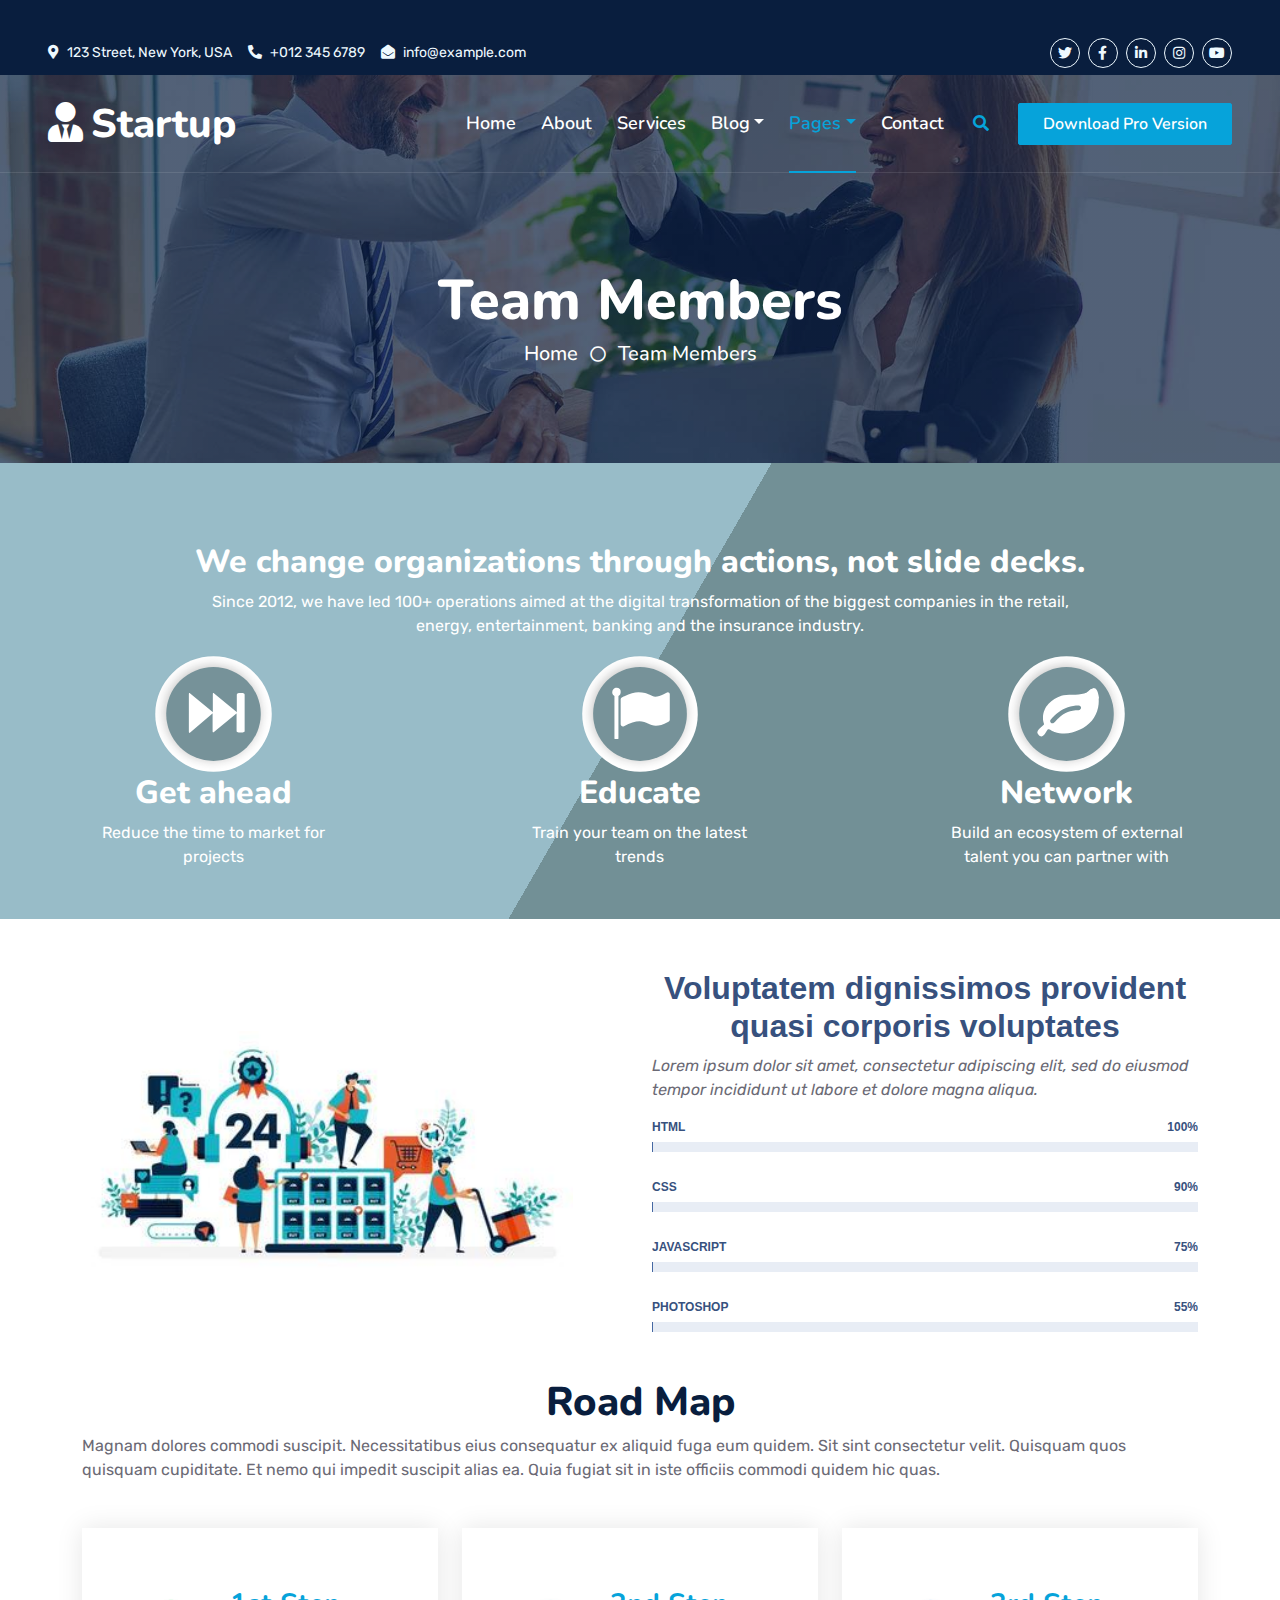
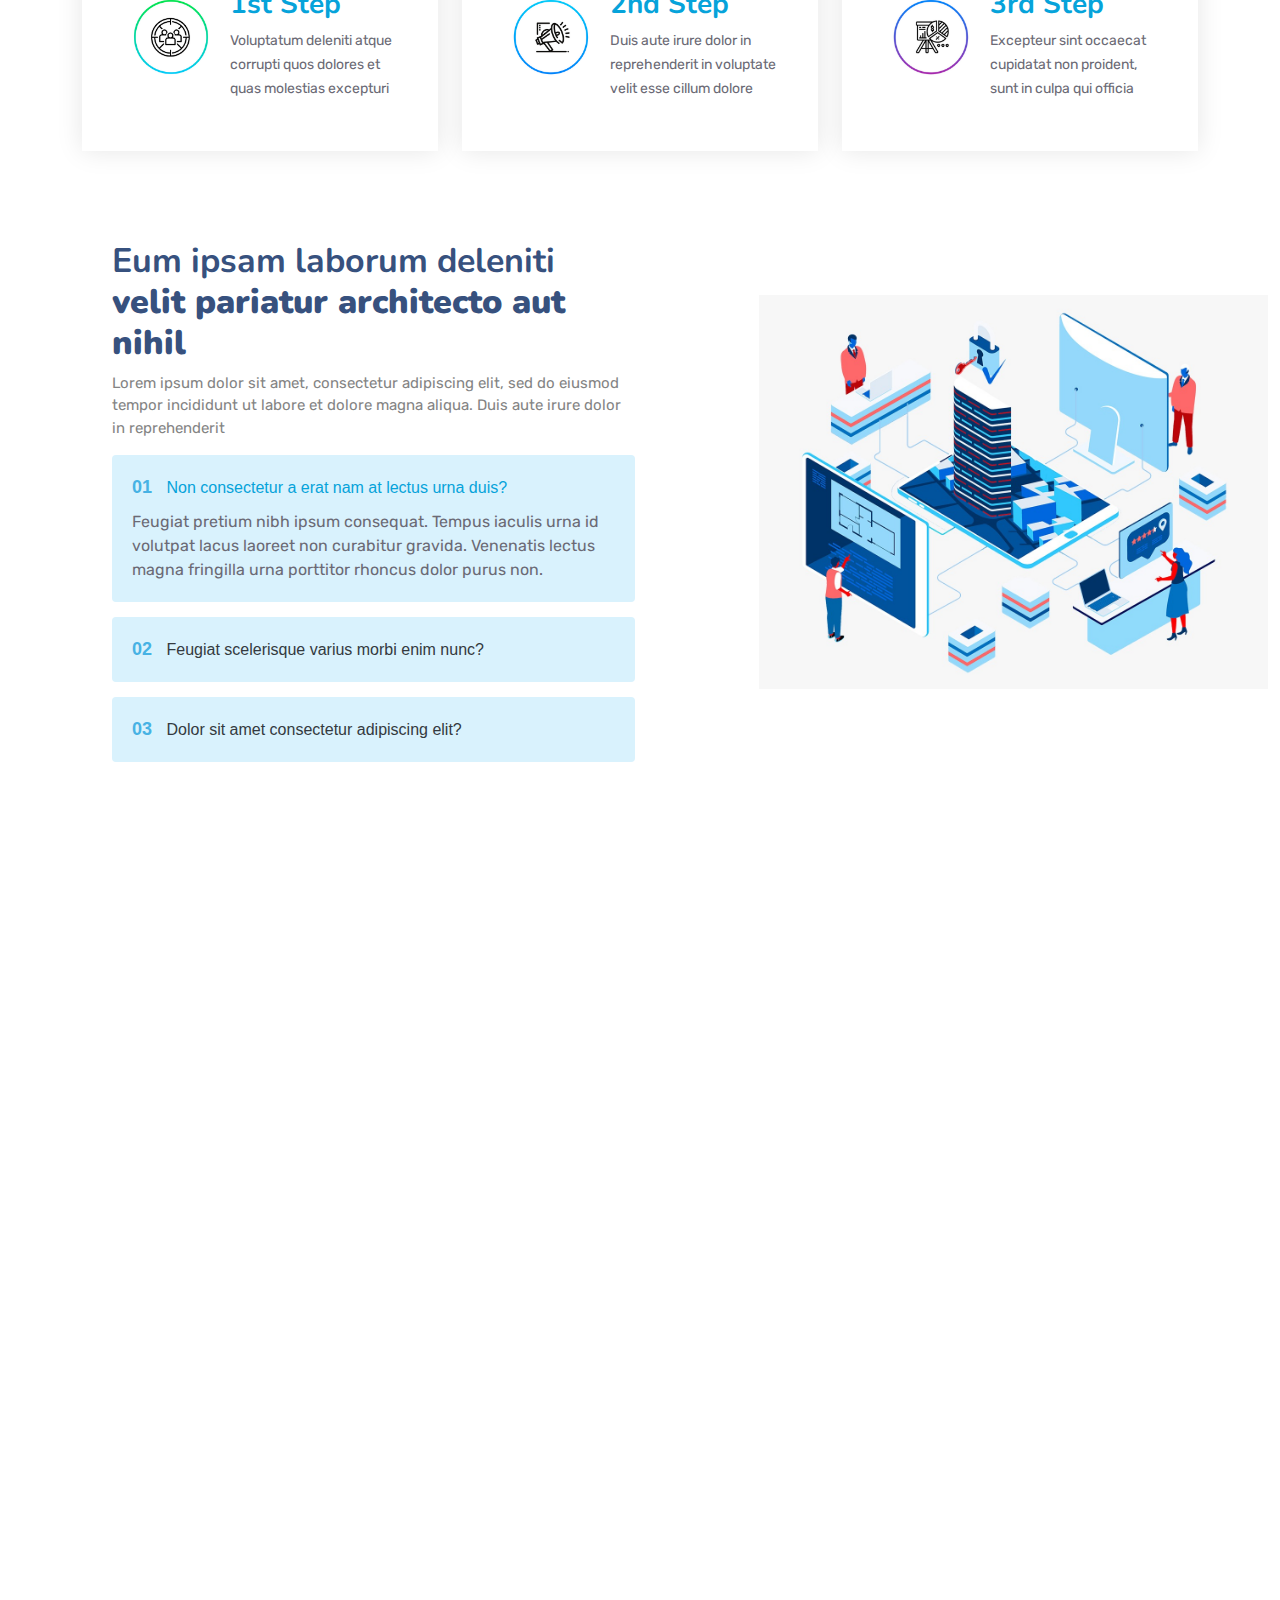
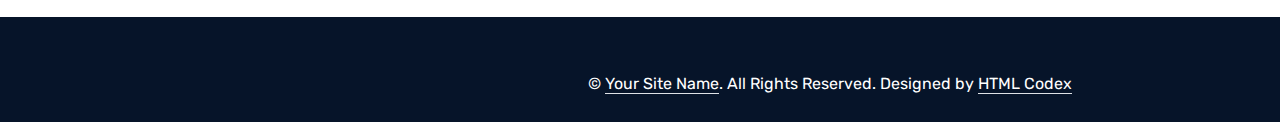
<file: seervices.html>
<!DOCTYPE html>
<html lang="en">

<head>
    <meta charset="utf-8">
    <title>Startup - Startup Website Template</title>
    <meta content="width=device-width, initial-scale=1.0" name="viewport">
    <meta content="Free HTML Templates" name="keywords">
    <meta content="Free HTML Templates" name="description">

    <!-- Favicon -->
    <link href="img/favicon.ico" rel="icon">

    <!-- Google Web Fonts -->
    <link rel="preconnect" href="https://fonts.googleapis.com">
    <link rel="preconnect" href="https://fonts.gstatic.com" crossorigin>
    <link href="https://fonts.googleapis.com/css2?family=Nunito:wght@400;600;700;800&family=Rubik:wght@400;500;600;700&display=swap" rel="stylesheet">

    <!-- Icon Font Stylesheet -->
    <link href="https://cdnjs.cloudflare.com/ajax/libs/font-awesome/5.10.0/css/all.min.css" rel="stylesheet">
    <link href="https://cdn.jsdelivr.net/npm/bootstrap-icons@1.4.1/font/bootstrap-icons.css" rel="stylesheet">

    <!-- Libraries Stylesheet -->
    <link href="lib/owlcarousel/assets/owl.carousel.min.css" rel="stylesheet">
    <link href="lib/animate/animate.min.css" rel="stylesheet">

    <!-- Customized Bootstrap Stylesheet -->
    <link href="css/bootstrap.min.css" rel="stylesheet">

    <!-- Template Stylesheet -->
    <link href="css/style.css" rel="stylesheet">
</head>

<body>
    <!-- Spinner Start -->
    <div id="spinner" class="show bg-white position-fixed translate-middle w-100 vh-100 top-50 start-50 d-flex align-items-center justify-content-center">
        <div class="spinner"></div>
    </div>
    <!-- Spinner End -->


    <!-- Topbar Start -->
    <div class="container-fluid bg-dark px-5 d-none d-lg-block">
        <div class="row gx-0">
            <div class="col-lg-8 text-center text-lg-start mb-2 mb-lg-0">
                <div class="d-inline-flex align-items-center" style="height: 45px;">
                    <small class="me-3 text-light"><i class="fa fa-map-marker-alt me-2"></i>123 Street, New York, USA</small>
                    <small class="me-3 text-light"><i class="fa fa-phone-alt me-2"></i>+012 345 6789</small>
                    <small class="text-light"><i class="fa fa-envelope-open me-2"></i>info@example.com</small>
                </div>
            </div>
            <div class="col-lg-4 text-center text-lg-end">
                <div class="d-inline-flex align-items-center" style="height: 45px;">
                    <a class="btn btn-sm btn-outline-light btn-sm-square rounded-circle me-2" href=""><i class="fab fa-twitter fw-normal"></i></a>
                    <a class="btn btn-sm btn-outline-light btn-sm-square rounded-circle me-2" href=""><i class="fab fa-facebook-f fw-normal"></i></a>
                    <a class="btn btn-sm btn-outline-light btn-sm-square rounded-circle me-2" href=""><i class="fab fa-linkedin-in fw-normal"></i></a>
                    <a class="btn btn-sm btn-outline-light btn-sm-square rounded-circle me-2" href=""><i class="fab fa-instagram fw-normal"></i></a>
                    <a class="btn btn-sm btn-outline-light btn-sm-square rounded-circle" href=""><i class="fab fa-youtube fw-normal"></i></a>
                </div>
            </div>
        </div>
    </div>
    <!-- Topbar End -->


    <!-- Navbar Start -->
    <div class="container-fluid position-relative p-0">
        <nav class="navbar navbar-expand-lg navbar-dark px-5 py-3 py-lg-0">
            <a href="index.html" class="navbar-brand p-0">
                <h1 class="m-0"><i class="fa fa-user-tie me-2"></i>Startup</h1>
            </a>
            <button class="navbar-toggler" type="button" data-bs-toggle="collapse" data-bs-target="#navbarCollapse">
                <span class="fa fa-bars"></span>
            </button>
            <div class="collapse navbar-collapse" id="navbarCollapse">
                <div class="navbar-nav ms-auto py-0">
                    <a href="index.html" class="nav-item nav-link">Home</a>
                    <a href="about.html" class="nav-item nav-link">About</a>
                    <a href="service.html" class="nav-item nav-link">Services</a>
                    <div class="nav-item dropdown">
                        <a href="#" class="nav-link dropdown-toggle" data-bs-toggle="dropdown">Blog</a>
                        <div class="dropdown-menu m-0">
                            <a href="blog.html" class="dropdown-item">Blog Grid</a>
                            <a href="detail.html" class="dropdown-item">Blog Detail</a>
                        </div>
                    </div>
                    <div class="nav-item dropdown">
                        <a href="#" class="nav-link dropdown-toggle active" data-bs-toggle="dropdown">Pages</a>
                        <div class="dropdown-menu m-0">
                            <a href="price.html" class="dropdown-item">Pricing Plan</a>
                            <a href="feature.html" class="dropdown-item">Our features</a>
                            <a href="team.html" class="dropdown-item active">Team Members</a>
                            <a href="testimonial.html" class="dropdown-item">Testimonial</a>
                            <a href="quote.html" class="dropdown-item">Free Quote</a>
                        </div>
                    </div>
                    <a href="contact.html" class="nav-item nav-link">Contact</a>
                </div>
                <butaton type="button" class="btn text-primary ms-3" data-bs-toggle="modal" data-bs-target="#searchModal"><i class="fa fa-search"></i></butaton>
                <a href="https://htmlcodex.com/startup-company-website-template" class="btn btn-primary py-2 px-4 ms-3">Download Pro Version</a>
            </div>
        </nav>

        <div class="container-fluid bg-primary py-5 bg-header" >
            <div class="row py-5">
                <div class="col-12 pt-lg-5 mt-lg-5 text-center">
                    <h1 class="display-4 text-white animated zoomIn">Team Members</h1>
                    <a href="" class="h5 text-white">Home</a>
                    <i class="far fa-circle text-white px-2"></i>
                    <a href="" class="h5 text-white">Team Members</a>
                </div>
            </div>
        </div>
    </div>
    <!-- Navbar End -->


    <!-- Full Screen Search Start -->
    <div class="modal fade" id="searchModal" tabindex="-1">
        <div class="modal-dialog modal-fullscreen">
            <div class="modal-content" style="background: rgba(9, 30, 62, .7);">
                <div class="modal-header border-0">
                    <button type="button" class="btn bg-white btn-close" data-bs-dismiss="modal" aria-label="Close"></button>
                </div>
                <div class="modal-body d-flex align-items-center justify-content-center">
                    <div class="input-group" style="max-width: 600px;">
                        <input type="text" class="form-control bg-transparent border-primary p-3" placeholder="Type search keyword">
                        <button class="btn btn-primary px-4"><i class="bi bi-search"></i></button>
                    </div>
                </div>
            </div>
        </div>
    </div>
    <!-- Full Screen Search End -->


    <!-- Team Start -->
    <section class="section section-primary text-center">
        <div class="container-fluid">
      
        <div class="row">
          <div class="small-12 columns">
            <h2 class="section-primary__title tittle">We change organizations through actions, not slide decks.</h2>
            <div class="section-primary__subtitle">
              <p>Since 2012, we have led 100+ operations aimed at the digital transformation of the biggest companies in the retail,<br >energy, entertainment, banking and the insurance industry.</p>
            </div>
          </div>
          <div class="col-md-4 small-12 medium-4 block columns section-primary__step">
            <div class="section-primary__step__icon">
              <img class="svg" src="img/icon-ahead.svg" alt="Get ahead icon">
            </div>
            <div class="section-primary__step__title">
              <h2 class="tittle">Get ahead</h2>
            </div>
            <div class="section-primary__step__text">
              Reduce the time to market for <br> projects
            </div>
          </div>
          <div class="col-md-4 small-12 medium-4 block columns section-primary__step">
            <div class="section-primary__step__icon">
              <img class="svg" src="img/icon-educate.svg" alt="Educate icon">
            </div>
            <div class="section-primary__step__title">
              <h2 class="tittle">Educate</h2>
            </div>
            <div class="section-primary__step__text">
              Train your team on the latest <br>trends
            </div>
          </div>
          <div class="col-md-4 small-12 medium-4 block columns section-primary__step">
            <div class="section-primary__step__icon">
              <img class="svg " src="img/icon-network2.svg" alt="Network icon">
            </div>
            <div class="section-primary__step__title">
              <h2 class="tittle">Network</h2>
            </div>
            <div class="section-primary__step__text">
              Build an ecosystem of external <br>talent you can partner with
            </div>
          </div>
        </div>
    </div>
      </section>
      <section id="skills" class="skills">
        <div class="container" data-aos="fade-up">
  
          <div class="row">
            <div class="col-lg-6 d-flex align-items-center" data-aos="fade-right" data-aos-delay="100">
              <img src="img/service.jpg" class="img-fluid" alt="">
            </div>
            <div class="col-lg-6 pt-4 pt-lg-0 content" data-aos="fade-left" data-aos-delay="100">
              <h3 class="serv">Voluptatem dignissimos provident quasi corporis voluptates</h3>
              <p class="fst-italic">
                Lorem ipsum dolor sit amet, consectetur adipiscing elit, sed do eiusmod tempor incididunt ut labore et dolore
                magna aliqua.
              </p>
  
              <div class="skills-content">
  
                <div class="progress">
                  <span class="skill">HTML <i class="val">100%</i></span>
                  <div class="progress-bar-wrap">
                    <div class="progress-bar" role="progressbar" aria-valuenow="100" aria-valuemin="0" aria-valuemax="100"></div>
                  </div>
                </div>
  
                <div class="progress">
                  <span class="skill">CSS <i class="val">90%</i></span>
                  <div class="progress-bar-wrap">
                    <div class="progress-bar" role="progressbar" aria-valuenow="90" aria-valuemin="0" aria-valuemax="100"></div>
                  </div>
                </div>
  
                <div class="progress">
                  <span class="skill">JavaScript <i class="val">75%</i></span>
                  <div class="progress-bar-wrap">
                    <div class="progress-bar" role="progressbar" aria-valuenow="75" aria-valuemin="0" aria-valuemax="100"></div>
                  </div>
                </div>
  
                <div class="progress">
                  <span class="skill">Photoshop <i class="val">55%</i></span>
                  <div class="progress-bar-wrap">
                    <div class="progress-bar" role="progressbar" aria-valuenow="55" aria-valuemin="0" aria-valuemax="100"></div>
                  </div>
                </div>
  
              </div>
  
            </div>
          </div>
  
        </div>
      </section><!-- End Skills Section -->
  
      <!-- ======= Services Section ======= -->
      <section id="services" class="services section-bg">
        <div class="container" data-aos="fade-up">
  
            <h1 class="serv">Road Map</h1>
            <p>Magnam dolores commodi suscipit. Necessitatibus eius consequatur ex aliquid fuga eum quidem. Sit sint consectetur velit. Quisquam quos quisquam cupiditate. Et nemo qui impedit suscipit alias ea. Quia fugiat sit in iste officiis commodi quidem hic quas.</p>
  
          <div class="row">
            <div class="col-xl-4 col-md-6 d-flex align-items-stretch" data-aos="zoom-in" data-aos-delay="100">
              <div class="icon-box">
                <div class="icon"><img class="img-fluid steps" src="/img/1st-step.png" alt=""></div>
                <h3><a href="">1st Step</a></h3>
                <p>Voluptatum deleniti atque corrupti quos dolores et quas molestias excepturi</p>
              </div>
            </div>
  
            <div class="col-xl-4 col-md-6 d-flex align-items-stretch mt-4 mt-md-0" data-aos="zoom-in" data-aos-delay="200">
              <div class="icon-box">
                <div class="icon"><img class="img-fluid steps" src="/img/2ndstep.png" alt=""></div>
                <h3><a href="">2nd Step</a></h3>
                <p>Duis aute irure dolor in reprehenderit in voluptate velit esse cillum dolore</p>
              </div>
            </div>
  
            <div class="col-xl-4 col-md-6 d-flex align-items-stretch mt-4 mt-xl-0" data-aos="zoom-in" data-aos-delay="300">
              <div class="icon-box">
                <div class="icon"><img class="img-fluid steps" src="/img/3rdstep.png" alt=""></div>
                <h3><a href="">3rd Step</a></h3>
                <p>Excepteur sint occaecat cupidatat non proident, sunt in culpa qui officia</p>
              </div>
            </div>
  
          </div>
  
        </div>
      </section>
      <section id="why-us" class="why-us section-bg">
        <div class="container-fluid" data-aos="fade-up">
  
          <div class="row">
  
            <div class="col-lg-7 d-flex flex-column justify-content-center align-items-stretch  order-2 order-lg-1">
  
              <div class="content">
                <h3>Eum ipsam laborum deleniti <strong>velit pariatur architecto aut nihil</strong></h3>
                <p>
                  Lorem ipsum dolor sit amet, consectetur adipiscing elit, sed do eiusmod tempor incididunt ut labore et dolore magna aliqua. Duis aute irure dolor in reprehenderit
                </p>
              </div>
  
              <div class="accordion-list">
                <ul>
                  <li>
                    <a data-bs-toggle="collapse" class="collapse" data-bs-target="#accordion-list-1"><span>01</span> Non consectetur a erat nam at lectus urna duis? <i class="bx bx-chevron-down icon-show"></i><i class="bx bx-chevron-up icon-close"></i></a>
                    <div id="accordion-list-1" class="collapse show" data-bs-parent=".accordion-list">
                      <p>
                        Feugiat pretium nibh ipsum consequat. Tempus iaculis urna id volutpat lacus laoreet non curabitur gravida. Venenatis lectus magna fringilla urna porttitor rhoncus dolor purus non.
                      </p>
                    </div>
                  </li>
  
                  <li>
                    <a data-bs-toggle="collapse" data-bs-target="#accordion-list-2" class="collapsed"><span>02</span> Feugiat scelerisque varius morbi enim nunc? <i class="bx bx-chevron-down icon-show"></i><i class="bx bx-chevron-up icon-close"></i></a>
                    <div id="accordion-list-2" class="collapse" data-bs-parent=".accordion-list">
                      <p>
                        Dolor sit amet consectetur adipiscing elit pellentesque habitant morbi. Id interdum velit laoreet id donec ultrices. Fringilla phasellus faucibus scelerisque eleifend donec pretium. Est pellentesque elit ullamcorper dignissim. Mauris ultrices eros in cursus turpis massa tincidunt dui.
                      </p>
                    </div>
                  </li>
  
                  <li>
                    <a data-bs-toggle="collapse" data-bs-target="#accordion-list-3" class="collapsed"><span>03</span> Dolor sit amet consectetur adipiscing elit? <i class="bx bx-chevron-down icon-show"></i><i class="bx bx-chevron-up icon-close"></i></a>
                    <div id="accordion-list-3" class="collapse" data-bs-parent=".accordion-list">
                      <p>
                        Eleifend mi in nulla posuere sollicitudin aliquam ultrices sagittis orci. Faucibus pulvinar elementum integer enim. Sem nulla pharetra diam sit amet nisl suscipit. Rutrum tellus pellentesque eu tincidunt. Lectus urna duis convallis convallis tellus. Urna molestie at elementum eu facilisis sed odio morbi quis
                      </p>
                    </div>
                  </li>
  
                </ul>
              </div>
  
            </div>
  
            <div class="col-lg-5 align-items-stretch order-1 order-lg-2 img"  data-aos="zoom-in" data-aos-delay="150">&nbsp;<img class="img-fluid order" src="/img/faq.png" alt=""></div>
          </div>
  
        </div>
      </section>

    <!-- Vendor Start -->
    <div class="container-fluid py-5 wow fadeInUp" data-wow-delay="0.1s">
        <div class="container py-5 mb-5">
            <div class="bg-white">
                <div class="owl-carousel vendor-carousel">
                    <img src="img/vendor-1.jpg" alt="">
                    <img src="img/vendor-2.jpg" alt="">
                    <img src="img/vendor-3.jpg" alt="">
                    <img src="img/vendor-4.jpg" alt="">
                    <img src="img/vendor-5.jpg" alt="">
                    <img src="img/vendor-6.jpg" alt="">
                    <img src="img/vendor-7.jpg" alt="">
                    <img src="img/vendor-8.jpg" alt="">
                    <img src="img/vendor-9.jpg" alt="">
                </div>
            </div>
        </div>
    </div>
    <!-- Vendor End -->
    

    <!-- Footer Start -->
    <div class="container-fluid bg-dark text-light mt-5 wow fadeInUp" data-wow-delay="0.1s">
        <div class="container">
            <div class="row gx-5">
                <div class="col-lg-4 col-md-6 footer-about">
                    <div class="d-flex flex-column align-items-center justify-content-center text-center h-100 bg-primary p-4">
                        <a href="index.html" class="navbar-brand">
                            <h1 class="m-0 text-white"><i class="fa fa-user-tie me-2"></i>Startup</h1>
                        </a>
                        <p class="mt-3 mb-4">Lorem diam sit erat dolor elitr et, diam lorem justo amet clita stet eos sit. Elitr dolor duo lorem, elitr clita ipsum sea. Diam amet erat lorem stet eos. Diam amet et kasd eos duo.</p>
                        <form action="">
                            <div class="input-group">
                                <input type="text" class="form-control border-white p-3" placeholder="Your Email">
                                <button class="btn btn-dark">Sign Up</button>
                            </div>
                        </form>
                    </div>
                </div>
                <div class="col-lg-8 col-md-6">
                    <div class="row gx-5">
                        <div class="col-lg-4 col-md-12 pt-5 mb-5">
                            <div class="section-title section-title-sm position-relative pb-3 mb-4">
                                <h3 class="text-light mb-0">Get In Touch</h3>
                            </div>
                            <div class="d-flex mb-2">
                                <i class="bi bi-geo-alt text-primary me-2"></i>
                                <p class="mb-0">123 Street, New York, USA</p>
                            </div>
                            <div class="d-flex mb-2">
                                <i class="bi bi-envelope-open text-primary me-2"></i>
                                <p class="mb-0">info@example.com</p>
                            </div>
                            <div class="d-flex mb-2">
                                <i class="bi bi-telephone text-primary me-2"></i>
                                <p class="mb-0">+012 345 67890</p>
                            </div>
                            <div class="d-flex mt-4">
                                <a class="btn btn-primary btn-square me-2" href="#"><i class="fab fa-twitter fw-normal"></i></a>
                                <a class="btn btn-primary btn-square me-2" href="#"><i class="fab fa-facebook-f fw-normal"></i></a>
                                <a class="btn btn-primary btn-square me-2" href="#"><i class="fab fa-linkedin-in fw-normal"></i></a>
                                <a class="btn btn-primary btn-square" href="#"><i class="fab fa-instagram fw-normal"></i></a>
                            </div>
                        </div>
                        <div class="col-lg-4 col-md-12 pt-0 pt-lg-5 mb-5">
                            <div class="section-title section-title-sm position-relative pb-3 mb-4">
                                <h3 class="text-light mb-0">Quick Links</h3>
                            </div>
                            <div class="link-animated d-flex flex-column justify-content-start">
                                <a class="text-light mb-2" href="#"><i class="bi bi-arrow-right text-primary me-2"></i>Home</a>
                                <a class="text-light mb-2" href="#"><i class="bi bi-arrow-right text-primary me-2"></i>About Us</a>
                                <a class="text-light mb-2" href="#"><i class="bi bi-arrow-right text-primary me-2"></i>Our Services</a>
                                <a class="text-light mb-2" href="#"><i class="bi bi-arrow-right text-primary me-2"></i>Meet The Team</a>
                                <a class="text-light mb-2" href="#"><i class="bi bi-arrow-right text-primary me-2"></i>Latest Blog</a>
                                <a class="text-light" href="#"><i class="bi bi-arrow-right text-primary me-2"></i>Contact Us</a>
                            </div>
                        </div>
                        <div class="col-lg-4 col-md-12 pt-0 pt-lg-5 mb-5">
                            <div class="section-title section-title-sm position-relative pb-3 mb-4">
                                <h3 class="text-light mb-0">Popular Links</h3>
                            </div>
                            <div class="link-animated d-flex flex-column justify-content-start">
                                <a class="text-light mb-2" href="#"><i class="bi bi-arrow-right text-primary me-2"></i>Home</a>
                                <a class="text-light mb-2" href="#"><i class="bi bi-arrow-right text-primary me-2"></i>About Us</a>
                                <a class="text-light mb-2" href="#"><i class="bi bi-arrow-right text-primary me-2"></i>Our Services</a>
                                <a class="text-light mb-2" href="#"><i class="bi bi-arrow-right text-primary me-2"></i>Meet The Team</a>
                                <a class="text-light mb-2" href="#"><i class="bi bi-arrow-right text-primary me-2"></i>Latest Blog</a>
                                <a class="text-light" href="#"><i class="bi bi-arrow-right text-primary me-2"></i>Contact Us</a>
                            </div>
                        </div>
                    </div>
                </div>
            </div>
        </div>
    </div>
    <div class="container-fluid text-white" style="background: #061429;">
        <div class="container text-center">
            <div class="row justify-content-end">
                <div class="col-lg-8 col-md-6">
                    <div class="d-flex align-items-center justify-content-center" style="height: 75px;">
                        <p class="mb-0">&copy; <a class="text-white border-bottom" href="#">Your Site Name</a>. All Rights Reserved. 
						
						<!--/*** This template is free as long as you keep the footer author’s credit link/attribution link/backlink. If you'd like to use the template without the footer author’s credit link/attribution link/backlink, you can purchase the Credit Removal License from "https://htmlcodex.com/credit-removal". Thank you for your support. ***/-->
						Designed by <a class="text-white border-bottom" href="https://htmlcodex.com">HTML Codex</a></p>
                    </div>
                </div>
            </div>
        </div>
    </div>
    <!-- Footer End -->


    <!-- Back to Top -->
    <a href="#" class="btn btn-lg btn-primary btn-lg-square rounded back-to-top"><i class="bi bi-arrow-up"></i></a>


    <!-- JavaScript Libraries -->
    <script src="https://code.jquery.com/jquery-3.4.1.min.js"></script>
    <script src="https://cdn.jsdelivr.net/npm/bootstrap@5.0.0/dist/js/bootstrap.bundle.min.js"></script>
    <script src="lib/wow/wow.min.js"></script>
    <script src="lib/easing/easing.min.js"></script>
    <script src="lib/waypoints/waypoints.min.js"></script>
    <script src="lib/counterup/counterup.min.js"></script>
    <script src="lib/owlcarousel/owl.carousel.min.js"></script>

    <!-- Template Javascript -->
    <script src="js/main.js"></script>
</body>

</html>
</file>
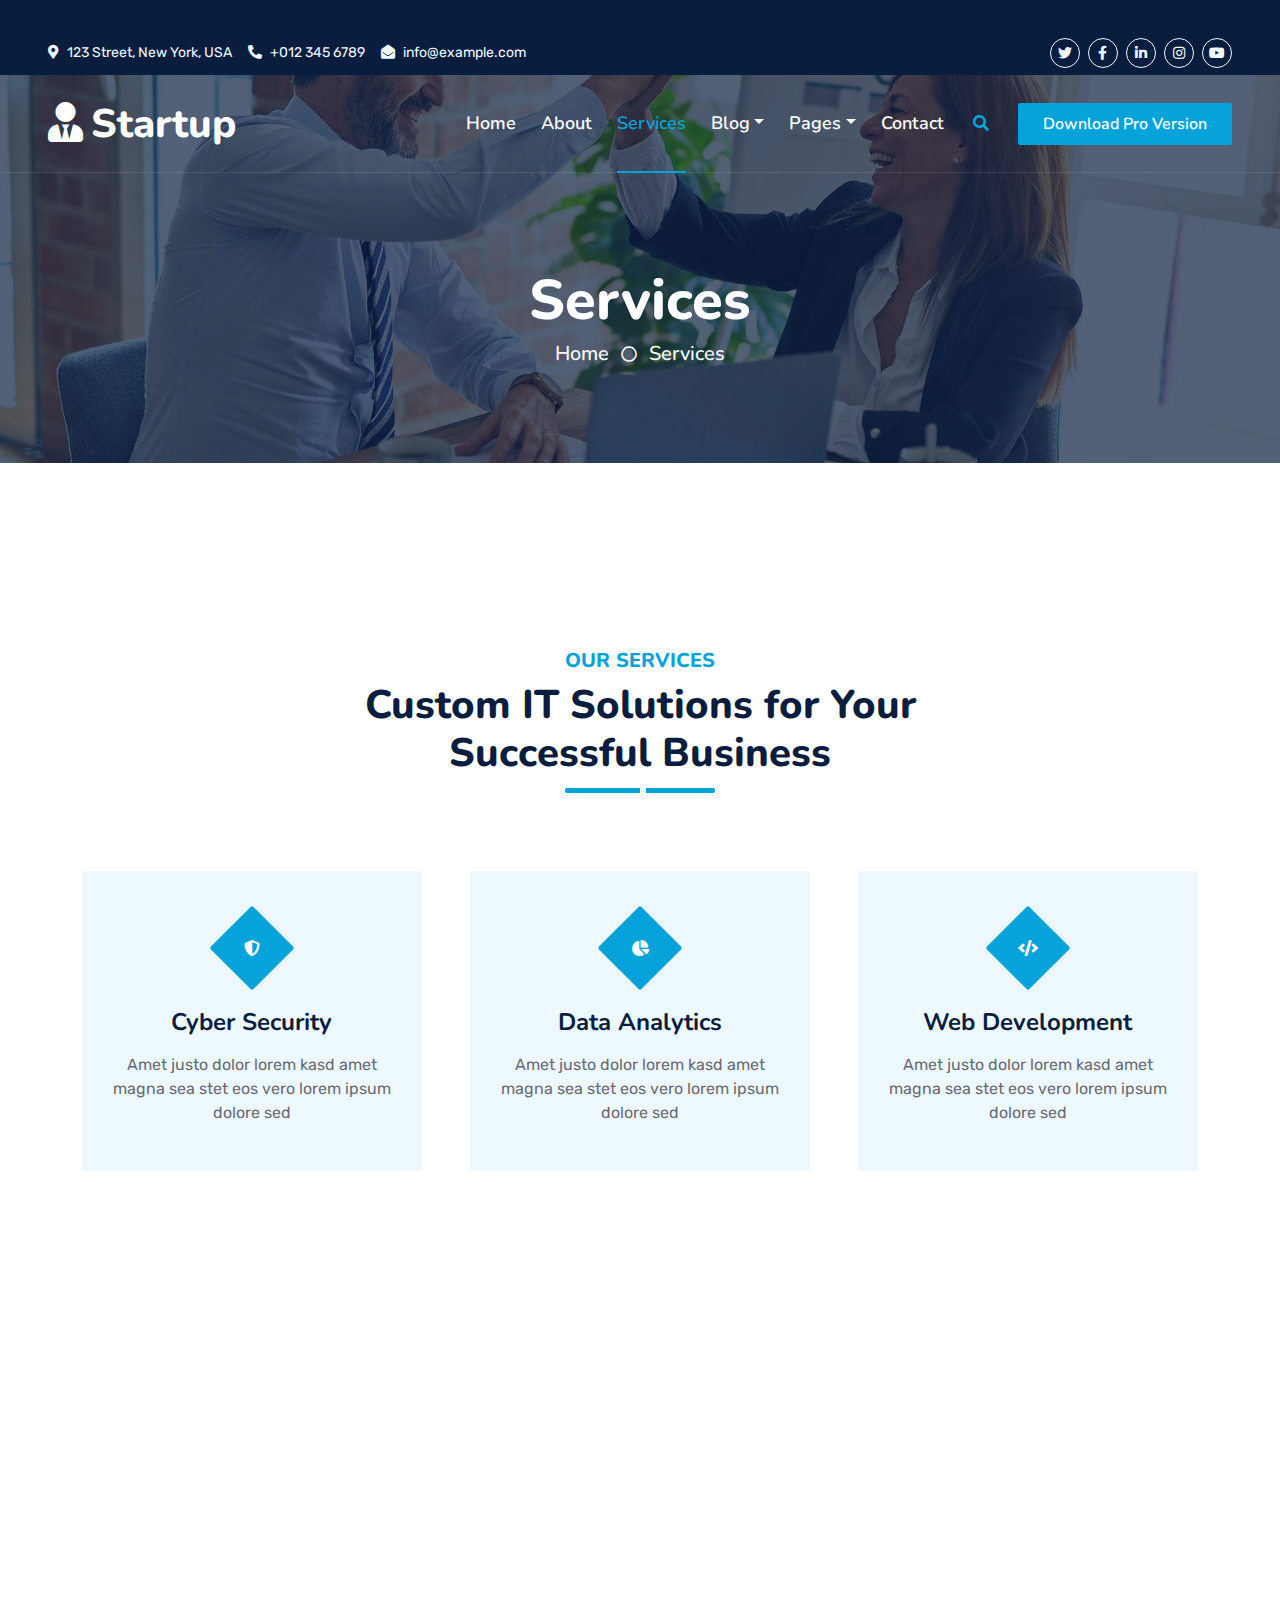
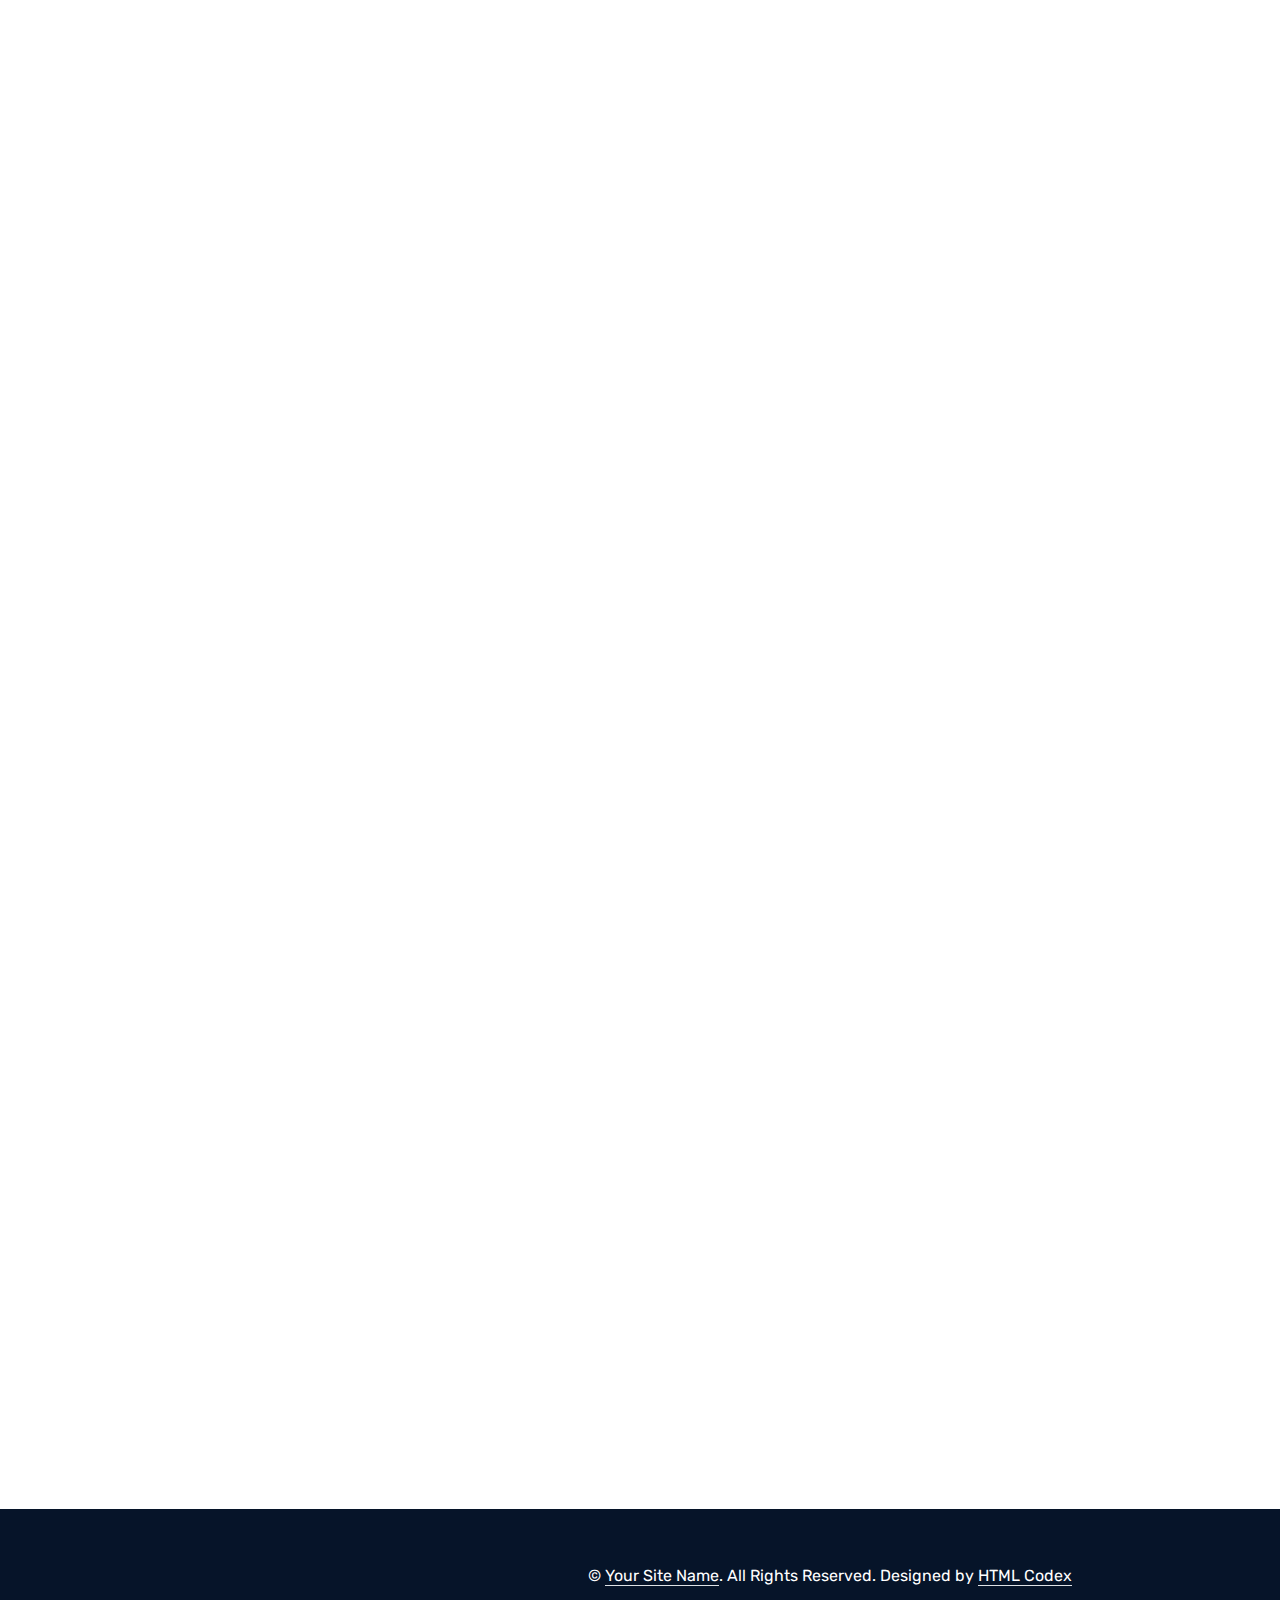
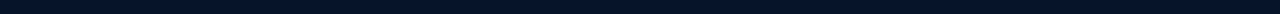
<file: service.html>
<!DOCTYPE html>
<html lang="en">

<head>
    <meta charset="utf-8">
    <title>Startup - Startup Website Template</title>
    <meta content="width=device-width, initial-scale=1.0" name="viewport">
    <meta content="Free HTML Templates" name="keywords">
    <meta content="Free HTML Templates" name="description">

    <!-- Favicon -->
    <link href="img/favicon.ico" rel="icon">

    <!-- Google Web Fonts -->
    <link rel="preconnect" href="https://fonts.googleapis.com">
    <link rel="preconnect" href="https://fonts.gstatic.com" crossorigin>
    <link href="https://fonts.googleapis.com/css2?family=Nunito:wght@400;600;700;800&family=Rubik:wght@400;500;600;700&display=swap" rel="stylesheet">

    <!-- Icon Font Stylesheet -->
    <link href="https://cdnjs.cloudflare.com/ajax/libs/font-awesome/5.10.0/css/all.min.css" rel="stylesheet">
    <link href="https://cdn.jsdelivr.net/npm/bootstrap-icons@1.4.1/font/bootstrap-icons.css" rel="stylesheet">

    <!-- Libraries Stylesheet -->
    <link href="lib/owlcarousel/assets/owl.carousel.min.css" rel="stylesheet">
    <link href="lib/animate/animate.min.css" rel="stylesheet">

    <!-- Customized Bootstrap Stylesheet -->
    <link href="css/bootstrap.min.css" rel="stylesheet">

    <!-- Template Stylesheet -->
    <link href="css/style.css" rel="stylesheet">
</head>

<body>
    <!-- Spinner Start -->
    <div id="spinner" class="show bg-white position-fixed translate-middle w-100 vh-100 top-50 start-50 d-flex align-items-center justify-content-center">
        <div class="spinner"></div>
    </div>
    <!-- Spinner End -->


    <!-- Topbar Start -->
    <div class="container-fluid bg-dark px-5 d-none d-lg-block">
        <div class="row gx-0">
            <div class="col-lg-8 text-center text-lg-start mb-2 mb-lg-0">
                <div class="d-inline-flex align-items-center" style="height: 45px;">
                    <small class="me-3 text-light"><i class="fa fa-map-marker-alt me-2"></i>123 Street, New York, USA</small>
                    <small class="me-3 text-light"><i class="fa fa-phone-alt me-2"></i>+012 345 6789</small>
                    <small class="text-light"><i class="fa fa-envelope-open me-2"></i>info@example.com</small>
                </div>
            </div>
            <div class="col-lg-4 text-center text-lg-end">
                <div class="d-inline-flex align-items-center" style="height: 45px;">
                    <a class="btn btn-sm btn-outline-light btn-sm-square rounded-circle me-2" href=""><i class="fab fa-twitter fw-normal"></i></a>
                    <a class="btn btn-sm btn-outline-light btn-sm-square rounded-circle me-2" href=""><i class="fab fa-facebook-f fw-normal"></i></a>
                    <a class="btn btn-sm btn-outline-light btn-sm-square rounded-circle me-2" href=""><i class="fab fa-linkedin-in fw-normal"></i></a>
                    <a class="btn btn-sm btn-outline-light btn-sm-square rounded-circle me-2" href=""><i class="fab fa-instagram fw-normal"></i></a>
                    <a class="btn btn-sm btn-outline-light btn-sm-square rounded-circle" href=""><i class="fab fa-youtube fw-normal"></i></a>
                </div>
            </div>
        </div>
    </div>
    <!-- Topbar End -->


    <!-- Navbar Start -->
    <div class="container-fluid position-relative p-0">
        <nav class="navbar navbar-expand-lg navbar-dark px-5 py-3 py-lg-0">
            <a href="index.html" class="navbar-brand p-0">
                <h1 class="m-0"><i class="fa fa-user-tie me-2"></i>Startup</h1>
            </a>
            <button class="navbar-toggler" type="button" data-bs-toggle="collapse" data-bs-target="#navbarCollapse">
                <span class="fa fa-bars"></span>
            </button>
            <div class="collapse navbar-collapse" id="navbarCollapse">
                <div class="navbar-nav ms-auto py-0">
                    <a href="index.html" class="nav-item nav-link">Home</a>
                    <a href="about.html" class="nav-item nav-link">About</a>
                    <a href="service.html" class="nav-item nav-link active">Services</a>
                    <div class="nav-item dropdown">
                        <a href="#" class="nav-link dropdown-toggle" data-bs-toggle="dropdown">Blog</a>
                        <div class="dropdown-menu m-0">
                            <a href="blog.html" class="dropdown-item">Blog Grid</a>
                            <a href="detail.html" class="dropdown-item">Blog Detail</a>
                        </div>
                    </div>
                    <div class="nav-item dropdown">
                        <a href="#" class="nav-link dropdown-toggle" data-bs-toggle="dropdown">Pages</a>
                        <div class="dropdown-menu m-0">
                            <a href="price.html" class="dropdown-item">Pricing Plan</a>
                            <a href="feature.html" class="dropdown-item">Our features</a>
                            <a href="team.html" class="dropdown-item">Team Members</a>
                            <a href="testimonial.html" class="dropdown-item">Testimonial</a>
                            <a href="quote.html" class="dropdown-item">Free Quote</a>
                        </div>
                    </div>
                    <a href="contact.html" class="nav-item nav-link">Contact</a>
                </div>
                <butaton type="button" class="btn text-primary ms-3" data-bs-toggle="modal" data-bs-target="#searchModal"><i class="fa fa-search"></i></butaton>
                <a href="https://htmlcodex.com/startup-company-website-template" class="btn btn-primary py-2 px-4 ms-3">Download Pro Version</a>
            </div>
        </nav>

        <div class="container-fluid bg-primary py-5 bg-header" style="margin-bottom: 90px;">
            <div class="row py-5">
                <div class="col-12 pt-lg-5 mt-lg-5 text-center">
                    <h1 class="display-4 text-white animated zoomIn">Services</h1>
                    <a href="" class="h5 text-white">Home</a>
                    <i class="far fa-circle text-white px-2"></i>
                    <a href="" class="h5 text-white">Services</a>
                </div>
            </div>
        </div>
    </div>
    <!-- Navbar End -->


    <!-- Full Screen Search Start -->
    <div class="modal fade" id="searchModal" tabindex="-1">
        <div class="modal-dialog modal-fullscreen">
            <div class="modal-content" style="background: rgba(9, 30, 62, .7);">
                <div class="modal-header border-0">
                    <button type="button" class="btn bg-white btn-close" data-bs-dismiss="modal" aria-label="Close"></button>
                </div>
                <div class="modal-body d-flex align-items-center justify-content-center">
                    <div class="input-group" style="max-width: 600px;">
                        <input type="text" class="form-control bg-transparent border-primary p-3" placeholder="Type search keyword">
                        <button class="btn btn-primary px-4"><i class="bi bi-search"></i></button>
                    </div>
                </div>
            </div>
        </div>
    </div>
    <!-- Full Screen Search End -->


    <!-- Service Start -->
    <div class="container-fluid py-5 wow fadeInUp" data-wow-delay="0.1s">
        <div class="container py-5">
            <div class="section-title text-center position-relative pb-3 mb-5 mx-auto" style="max-width: 600px;">
                <h5 class="fw-bold text-primary text-uppercase">Our Services</h5>
                <h1 class="mb-0">Custom IT Solutions for Your Successful Business</h1>
            </div>
            <div class="row g-5">
                <div class="col-lg-4 col-md-6 wow zoomIn" data-wow-delay="0.3s">
                    <div class="service-item bg-light rounded d-flex flex-column align-items-center justify-content-center text-center">
                        <div class="service-icon">
                            <i class="fa fa-shield-alt text-white"></i>
                        </div>
                        <h4 class="mb-3">Cyber Security</h4>
                        <p class="m-0">Amet justo dolor lorem kasd amet magna sea stet eos vero lorem ipsum dolore sed</p>
                        <a class="btn btn-lg btn-primary rounded" href="">
                            <i class="bi bi-arrow-right"></i>
                        </a>
                    </div>
                </div>
                <div class="col-lg-4 col-md-6 wow zoomIn" data-wow-delay="0.6s">
                    <div class="service-item bg-light rounded d-flex flex-column align-items-center justify-content-center text-center">
                        <div class="service-icon">
                            <i class="fa fa-chart-pie text-white"></i>
                        </div>
                        <h4 class="mb-3">Data Analytics</h4>
                        <p class="m-0">Amet justo dolor lorem kasd amet magna sea stet eos vero lorem ipsum dolore sed</p>
                        <a class="btn btn-lg btn-primary rounded" href="">
                            <i class="bi bi-arrow-right"></i>
                        </a>
                    </div>
                </div>
                <div class="col-lg-4 col-md-6 wow zoomIn" data-wow-delay="0.9s">
                    <div class="service-item bg-light rounded d-flex flex-column align-items-center justify-content-center text-center">
                        <div class="service-icon">
                            <i class="fa fa-code text-white"></i>
                        </div>
                        <h4 class="mb-3">Web Development</h4>
                        <p class="m-0">Amet justo dolor lorem kasd amet magna sea stet eos vero lorem ipsum dolore sed</p>
                        <a class="btn btn-lg btn-primary rounded" href="">
                            <i class="bi bi-arrow-right"></i>
                        </a>
                    </div>
                </div>
                <div class="col-lg-4 col-md-6 wow zoomIn" data-wow-delay="0.3s">
                    <div class="service-item bg-light rounded d-flex flex-column align-items-center justify-content-center text-center">
                        <div class="service-icon">
                            <i class="fab fa-android text-white"></i>
                        </div>
                        <h4 class="mb-3">Apps Development</h4>
                        <p class="m-0">Amet justo dolor lorem kasd amet magna sea stet eos vero lorem ipsum dolore sed</p>
                        <a class="btn btn-lg btn-primary rounded" href="">
                            <i class="bi bi-arrow-right"></i>
                        </a>
                    </div>
                </div>
                <div class="col-lg-4 col-md-6 wow zoomIn" data-wow-delay="0.6s">
                    <div class="service-item bg-light rounded d-flex flex-column align-items-center justify-content-center text-center">
                        <div class="service-icon">
                            <i class="fa fa-search text-white"></i>
                        </div>
                        <h4 class="mb-3">SEO Optimization</h4>
                        <p class="m-0">Amet justo dolor lorem kasd amet magna sea stet eos vero lorem ipsum dolore sed</p>
                        <a class="btn btn-lg btn-primary rounded" href="">
                            <i class="bi bi-arrow-right"></i>
                        </a>
                    </div>
                </div>
                <div class="col-lg-4 col-md-6 wow zoomIn" data-wow-delay="0.9s">
                    <div class="position-relative bg-primary rounded h-100 d-flex flex-column align-items-center justify-content-center text-center p-5">
                        <h3 class="text-white mb-3">Call Us For Quote</h3>
                        <p class="text-white mb-3">Clita ipsum magna kasd rebum at ipsum amet dolor justo dolor est magna stet eirmod</p>
                        <h2 class="text-white mb-0">+012 345 6789</h2>
                    </div>
                </div>
            </div>
        </div>
    </div>
    <!-- Service End -->


    <!-- Testimonial Start -->
    <div class="container-fluid py-5 wow fadeInUp" data-wow-delay="0.1s">
        <div class="container py-5">
            <div class="section-title text-center position-relative pb-3 mb-4 mx-auto" style="max-width: 600px;">
                <h5 class="fw-bold text-primary text-uppercase">Testimonial</h5>
                <h1 class="mb-0">What Our Clients Say About Our Digital Services</h1>
            </div>
            <div class="owl-carousel testimonial-carousel wow fadeInUp" data-wow-delay="0.6s">
                <div class="testimonial-item bg-light my-4">
                    <div class="d-flex align-items-center border-bottom pt-5 pb-4 px-5">
                        <img class="img-fluid rounded" src="img/testimonial-1.jpg" style="width: 60px; height: 60px;" >
                        <div class="ps-4">
                            <h4 class="text-primary mb-1">Client Name</h4>
                            <small class="text-uppercase">Profession</small>
                        </div>
                    </div>
                    <div class="pt-4 pb-5 px-5">
                        Dolor et eos labore, stet justo sed est sed. Diam sed sed dolor stet amet eirmod eos labore diam
                    </div>
                </div>
                <div class="testimonial-item bg-light my-4">
                    <div class="d-flex align-items-center border-bottom pt-5 pb-4 px-5">
                        <img class="img-fluid rounded" src="img/testimonial-2.jpg" style="width: 60px; height: 60px;" >
                        <div class="ps-4">
                            <h4 class="text-primary mb-1">Client Name</h4>
                            <small class="text-uppercase">Profession</small>
                        </div>
                    </div>
                    <div class="pt-4 pb-5 px-5">
                        Dolor et eos labore, stet justo sed est sed. Diam sed sed dolor stet amet eirmod eos labore diam
                    </div>
                </div>
                <div class="testimonial-item bg-light my-4">
                    <div class="d-flex align-items-center border-bottom pt-5 pb-4 px-5">
                        <img class="img-fluid rounded" src="img/testimonial-3.jpg" style="width: 60px; height: 60px;" >
                        <div class="ps-4">
                            <h4 class="text-primary mb-1">Client Name</h4>
                            <small class="text-uppercase">Profession</small>
                        </div>
                    </div>
                    <div class="pt-4 pb-5 px-5">
                        Dolor et eos labore, stet justo sed est sed. Diam sed sed dolor stet amet eirmod eos labore diam
                    </div>
                </div>
                <div class="testimonial-item bg-light my-4">
                    <div class="d-flex align-items-center border-bottom pt-5 pb-4 px-5">
                        <img class="img-fluid rounded" src="img/testimonial-4.jpg" style="width: 60px; height: 60px;" >
                        <div class="ps-4">
                            <h4 class="text-primary mb-1">Client Name</h4>
                            <small class="text-uppercase">Profession</small>
                        </div>
                    </div>
                    <div class="pt-4 pb-5 px-5">
                        Dolor et eos labore, stet justo sed est sed. Diam sed sed dolor stet amet eirmod eos labore diam
                    </div>
                </div>
            </div>
        </div>
    </div>
    <!-- Testimonial End -->


    <!-- Vendor Start -->
    <div class="container-fluid py-5 wow fadeInUp" data-wow-delay="0.1s">
        <div class="container py-5 mb-5">
            <div class="bg-white">
                <div class="owl-carousel vendor-carousel">
                    <img src="img/vendor-1.jpg" alt="">
                    <img src="img/vendor-2.jpg" alt="">
                    <img src="img/vendor-3.jpg" alt="">
                    <img src="img/vendor-4.jpg" alt="">
                    <img src="img/vendor-5.jpg" alt="">
                    <img src="img/vendor-6.jpg" alt="">
                    <img src="img/vendor-7.jpg" alt="">
                    <img src="img/vendor-8.jpg" alt="">
                    <img src="img/vendor-9.jpg" alt="">
                </div>
            </div>
        </div>
    </div>
    <!-- Vendor End -->
    

    <!-- Footer Start -->
    <div class="container-fluid bg-dark text-light mt-5 wow fadeInUp" data-wow-delay="0.1s">
        <div class="container">
            <div class="row gx-5">
                <div class="col-lg-4 col-md-6 footer-about">
                    <div class="d-flex flex-column align-items-center justify-content-center text-center h-100 bg-primary p-4">
                        <a href="index.html" class="navbar-brand">
                            <h1 class="m-0 text-white"><i class="fa fa-user-tie me-2"></i>Startup</h1>
                        </a>
                        <p class="mt-3 mb-4">Lorem diam sit erat dolor elitr et, diam lorem justo amet clita stet eos sit. Elitr dolor duo lorem, elitr clita ipsum sea. Diam amet erat lorem stet eos. Diam amet et kasd eos duo.</p>
                        <form action="">
                            <div class="input-group">
                                <input type="text" class="form-control border-white p-3" placeholder="Your Email">
                                <button class="btn btn-dark">Sign Up</button>
                            </div>
                        </form>
                    </div>
                </div>
                <div class="col-lg-8 col-md-6">
                    <div class="row gx-5">
                        <div class="col-lg-4 col-md-12 pt-5 mb-5">
                            <div class="section-title section-title-sm position-relative pb-3 mb-4">
                                <h3 class="text-light mb-0">Get In Touch</h3>
                            </div>
                            <div class="d-flex mb-2">
                                <i class="bi bi-geo-alt text-primary me-2"></i>
                                <p class="mb-0">123 Street, New York, USA</p>
                            </div>
                            <div class="d-flex mb-2">
                                <i class="bi bi-envelope-open text-primary me-2"></i>
                                <p class="mb-0">info@example.com</p>
                            </div>
                            <div class="d-flex mb-2">
                                <i class="bi bi-telephone text-primary me-2"></i>
                                <p class="mb-0">+012 345 67890</p>
                            </div>
                            <div class="d-flex mt-4">
                                <a class="btn btn-primary btn-square me-2" href="#"><i class="fab fa-twitter fw-normal"></i></a>
                                <a class="btn btn-primary btn-square me-2" href="#"><i class="fab fa-facebook-f fw-normal"></i></a>
                                <a class="btn btn-primary btn-square me-2" href="#"><i class="fab fa-linkedin-in fw-normal"></i></a>
                                <a class="btn btn-primary btn-square" href="#"><i class="fab fa-instagram fw-normal"></i></a>
                            </div>
                        </div>
                        <div class="col-lg-4 col-md-12 pt-0 pt-lg-5 mb-5">
                            <div class="section-title section-title-sm position-relative pb-3 mb-4">
                                <h3 class="text-light mb-0">Quick Links</h3>
                            </div>
                            <div class="link-animated d-flex flex-column justify-content-start">
                                <a class="text-light mb-2" href="#"><i class="bi bi-arrow-right text-primary me-2"></i>Home</a>
                                <a class="text-light mb-2" href="#"><i class="bi bi-arrow-right text-primary me-2"></i>About Us</a>
                                <a class="text-light mb-2" href="#"><i class="bi bi-arrow-right text-primary me-2"></i>Our Services</a>
                                <a class="text-light mb-2" href="#"><i class="bi bi-arrow-right text-primary me-2"></i>Meet The Team</a>
                                <a class="text-light mb-2" href="#"><i class="bi bi-arrow-right text-primary me-2"></i>Latest Blog</a>
                                <a class="text-light" href="#"><i class="bi bi-arrow-right text-primary me-2"></i>Contact Us</a>
                            </div>
                        </div>
                        <div class="col-lg-4 col-md-12 pt-0 pt-lg-5 mb-5">
                            <div class="section-title section-title-sm position-relative pb-3 mb-4">
                                <h3 class="text-light mb-0">Popular Links</h3>
                            </div>
                            <div class="link-animated d-flex flex-column justify-content-start">
                                <a class="text-light mb-2" href="#"><i class="bi bi-arrow-right text-primary me-2"></i>Home</a>
                                <a class="text-light mb-2" href="#"><i class="bi bi-arrow-right text-primary me-2"></i>About Us</a>
                                <a class="text-light mb-2" href="#"><i class="bi bi-arrow-right text-primary me-2"></i>Our Services</a>
                                <a class="text-light mb-2" href="#"><i class="bi bi-arrow-right text-primary me-2"></i>Meet The Team</a>
                                <a class="text-light mb-2" href="#"><i class="bi bi-arrow-right text-primary me-2"></i>Latest Blog</a>
                                <a class="text-light" href="#"><i class="bi bi-arrow-right text-primary me-2"></i>Contact Us</a>
                            </div>
                        </div>
                    </div>
                </div>
            </div>
        </div>
    </div>
    <div class="container-fluid text-white" style="background: #061429;">
        <div class="container text-center">
            <div class="row justify-content-end">
                <div class="col-lg-8 col-md-6">
                    <div class="d-flex align-items-center justify-content-center" style="height: 75px;">
                        <p class="mb-0">&copy; <a class="text-white border-bottom" href="#">Your Site Name</a>. All Rights Reserved. 
						
						<!--/*** This template is free as long as you keep the footer author’s credit link/attribution link/backlink. If you'd like to use the template without the footer author’s credit link/attribution link/backlink, you can purchase the Credit Removal License from "https://htmlcodex.com/credit-removal". Thank you for your support. ***/-->
						Designed by <a class="text-white border-bottom" href="https://htmlcodex.com">HTML Codex</a></p>
                    </div>
                </div>
            </div>
        </div>
    </div>
    <!-- Footer End -->


    <!-- Back to Top -->
    <a href="#" class="btn btn-lg btn-primary btn-lg-square rounded back-to-top"><i class="bi bi-arrow-up"></i></a>


    <!-- JavaScript Libraries -->
    <script src="https://code.jquery.com/jquery-3.4.1.min.js"></script>
    <script src="https://cdn.jsdelivr.net/npm/bootstrap@5.0.0/dist/js/bootstrap.bundle.min.js"></script>
    <script src="lib/wow/wow.min.js"></script>
    <script src="lib/easing/easing.min.js"></script>
    <script src="lib/waypoints/waypoints.min.js"></script>
    <script src="lib/counterup/counterup.min.js"></script>
    <script src="lib/owlcarousel/owl.carousel.min.js"></script>

    <!-- Template Javascript -->
    <script src="js/main.js"></script>
</body>

</html>
</file>
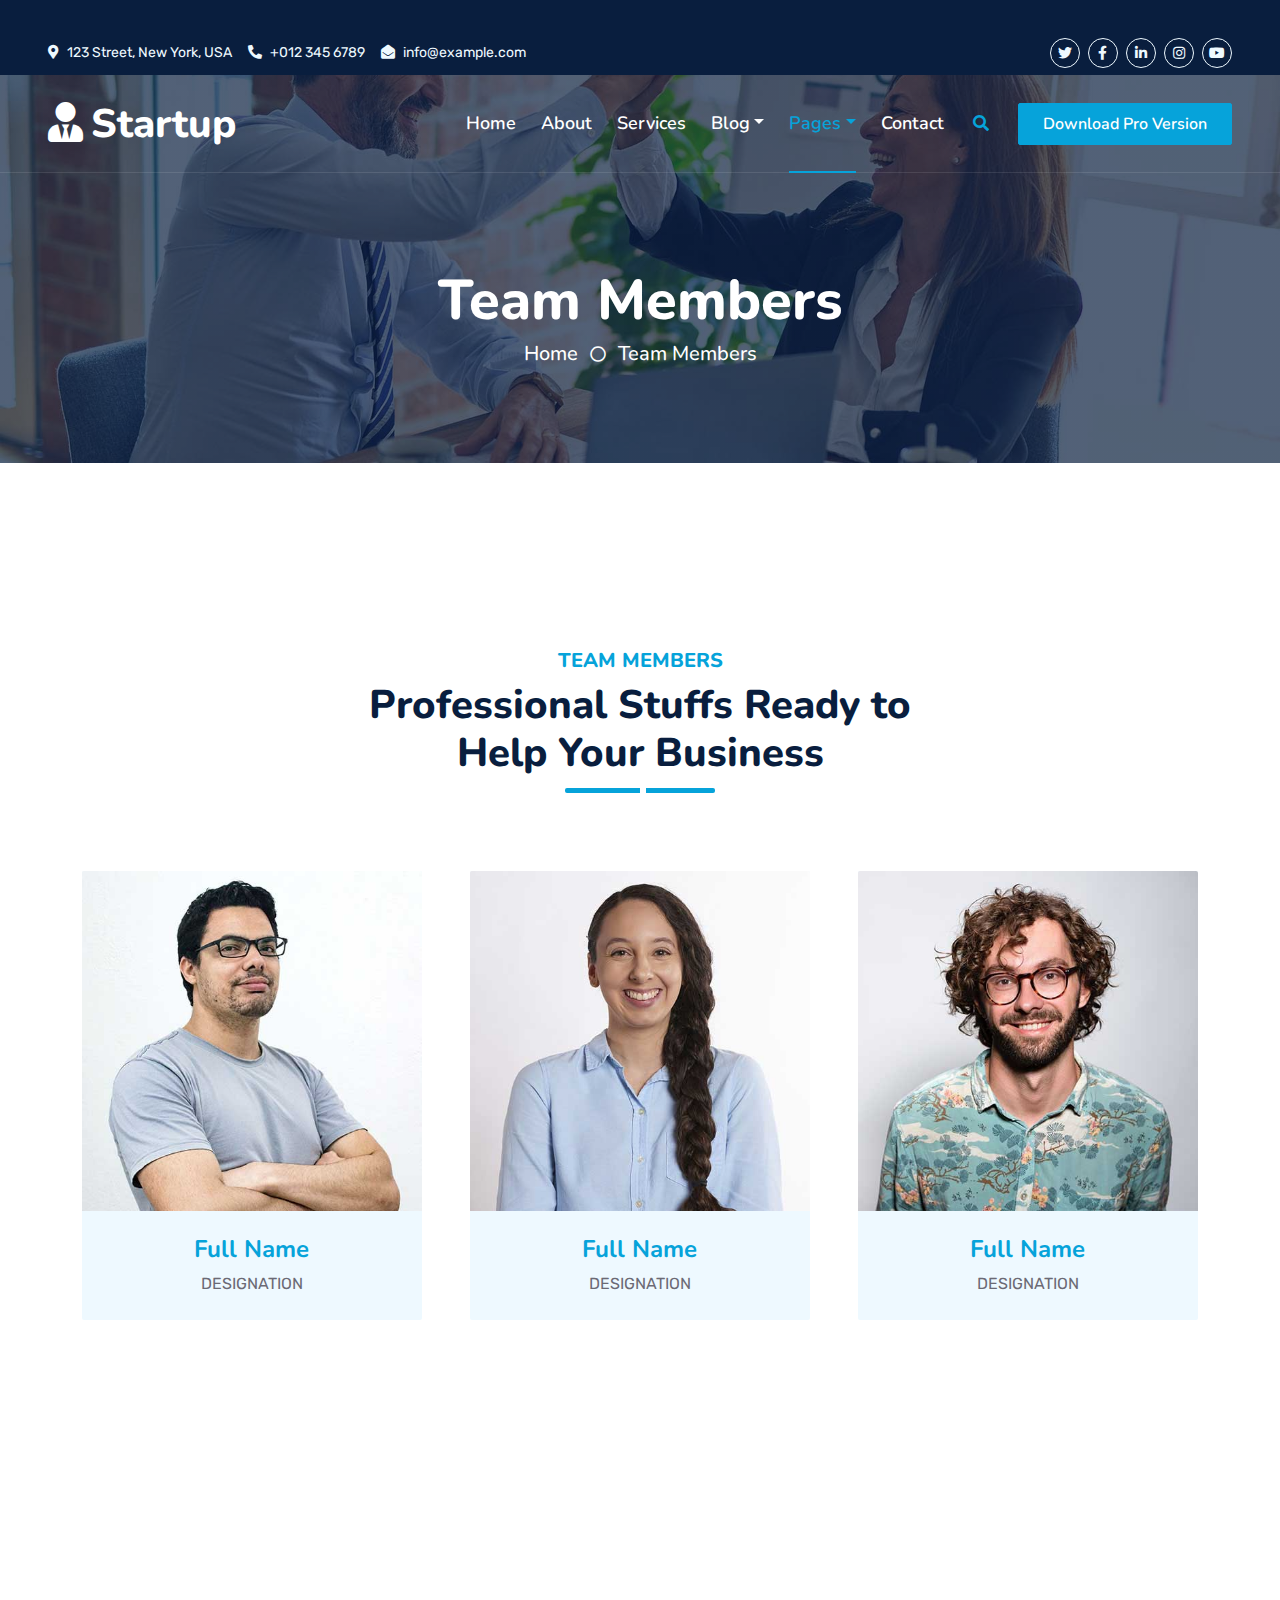
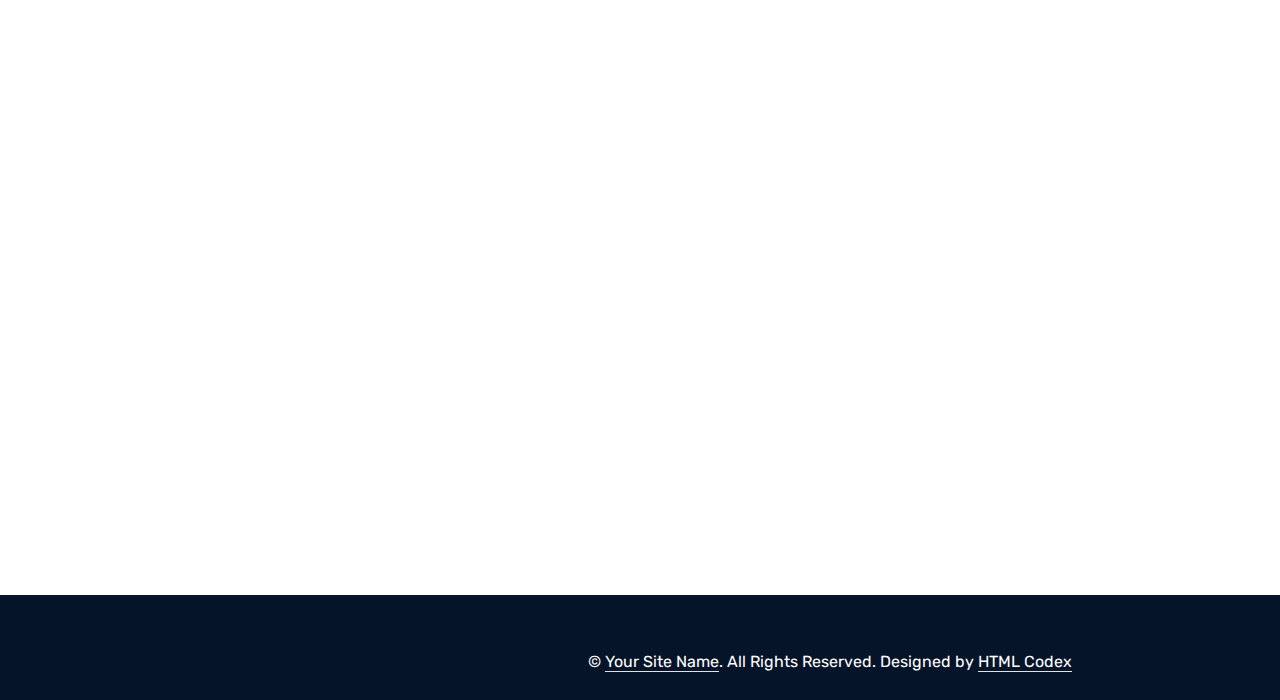
<file: team.html>
<!DOCTYPE html>
<html lang="en">

<head>
    <meta charset="utf-8">
    <title>Startup - Startup Website Template</title>
    <meta content="width=device-width, initial-scale=1.0" name="viewport">
    <meta content="Free HTML Templates" name="keywords">
    <meta content="Free HTML Templates" name="description">

    <!-- Favicon -->
    <link href="img/favicon.ico" rel="icon">

    <!-- Google Web Fonts -->
    <link rel="preconnect" href="https://fonts.googleapis.com">
    <link rel="preconnect" href="https://fonts.gstatic.com" crossorigin>
    <link href="https://fonts.googleapis.com/css2?family=Nunito:wght@400;600;700;800&family=Rubik:wght@400;500;600;700&display=swap" rel="stylesheet">

    <!-- Icon Font Stylesheet -->
    <link href="https://cdnjs.cloudflare.com/ajax/libs/font-awesome/5.10.0/css/all.min.css" rel="stylesheet">
    <link href="https://cdn.jsdelivr.net/npm/bootstrap-icons@1.4.1/font/bootstrap-icons.css" rel="stylesheet">

    <!-- Libraries Stylesheet -->
    <link href="lib/owlcarousel/assets/owl.carousel.min.css" rel="stylesheet">
    <link href="lib/animate/animate.min.css" rel="stylesheet">

    <!-- Customized Bootstrap Stylesheet -->
    <link href="css/bootstrap.min.css" rel="stylesheet">

    <!-- Template Stylesheet -->
    <link href="css/style.css" rel="stylesheet">
</head>

<body>
    <!-- Spinner Start -->
    <div id="spinner" class="show bg-white position-fixed translate-middle w-100 vh-100 top-50 start-50 d-flex align-items-center justify-content-center">
        <div class="spinner"></div>
    </div>
    <!-- Spinner End -->


    <!-- Topbar Start -->
    <div class="container-fluid bg-dark px-5 d-none d-lg-block">
        <div class="row gx-0">
            <div class="col-lg-8 text-center text-lg-start mb-2 mb-lg-0">
                <div class="d-inline-flex align-items-center" style="height: 45px;">
                    <small class="me-3 text-light"><i class="fa fa-map-marker-alt me-2"></i>123 Street, New York, USA</small>
                    <small class="me-3 text-light"><i class="fa fa-phone-alt me-2"></i>+012 345 6789</small>
                    <small class="text-light"><i class="fa fa-envelope-open me-2"></i>info@example.com</small>
                </div>
            </div>
            <div class="col-lg-4 text-center text-lg-end">
                <div class="d-inline-flex align-items-center" style="height: 45px;">
                    <a class="btn btn-sm btn-outline-light btn-sm-square rounded-circle me-2" href=""><i class="fab fa-twitter fw-normal"></i></a>
                    <a class="btn btn-sm btn-outline-light btn-sm-square rounded-circle me-2" href=""><i class="fab fa-facebook-f fw-normal"></i></a>
                    <a class="btn btn-sm btn-outline-light btn-sm-square rounded-circle me-2" href=""><i class="fab fa-linkedin-in fw-normal"></i></a>
                    <a class="btn btn-sm btn-outline-light btn-sm-square rounded-circle me-2" href=""><i class="fab fa-instagram fw-normal"></i></a>
                    <a class="btn btn-sm btn-outline-light btn-sm-square rounded-circle" href=""><i class="fab fa-youtube fw-normal"></i></a>
                </div>
            </div>
        </div>
    </div>
    <!-- Topbar End -->


    <!-- Navbar Start -->
    <div class="container-fluid position-relative p-0">
        <nav class="navbar navbar-expand-lg navbar-dark px-5 py-3 py-lg-0">
            <a href="index.html" class="navbar-brand p-0">
                <h1 class="m-0"><i class="fa fa-user-tie me-2"></i>Startup</h1>
            </a>
            <button class="navbar-toggler" type="button" data-bs-toggle="collapse" data-bs-target="#navbarCollapse">
                <span class="fa fa-bars"></span>
            </button>
            <div class="collapse navbar-collapse" id="navbarCollapse">
                <div class="navbar-nav ms-auto py-0">
                    <a href="index.html" class="nav-item nav-link">Home</a>
                    <a href="about.html" class="nav-item nav-link">About</a>
                    <a href="service.html" class="nav-item nav-link">Services</a>
                    <div class="nav-item dropdown">
                        <a href="#" class="nav-link dropdown-toggle" data-bs-toggle="dropdown">Blog</a>
                        <div class="dropdown-menu m-0">
                            <a href="blog.html" class="dropdown-item">Blog Grid</a>
                            <a href="detail.html" class="dropdown-item">Blog Detail</a>
                        </div>
                    </div>
                    <div class="nav-item dropdown">
                        <a href="#" class="nav-link dropdown-toggle active" data-bs-toggle="dropdown">Pages</a>
                        <div class="dropdown-menu m-0">
                            <a href="price.html" class="dropdown-item">Pricing Plan</a>
                            <a href="feature.html" class="dropdown-item">Our features</a>
                            <a href="team.html" class="dropdown-item active">Team Members</a>
                            <a href="testimonial.html" class="dropdown-item">Testimonial</a>
                            <a href="quote.html" class="dropdown-item">Free Quote</a>
                        </div>
                    </div>
                    <a href="contact.html" class="nav-item nav-link">Contact</a>
                </div>
                <butaton type="button" class="btn text-primary ms-3" data-bs-toggle="modal" data-bs-target="#searchModal"><i class="fa fa-search"></i></butaton>
                <a href="https://htmlcodex.com/startup-company-website-template" class="btn btn-primary py-2 px-4 ms-3">Download Pro Version</a>
            </div>
        </nav>

        <div class="container-fluid bg-primary py-5 bg-header" style="margin-bottom: 90px;">
            <div class="row py-5">
                <div class="col-12 pt-lg-5 mt-lg-5 text-center">
                    <h1 class="display-4 text-white animated zoomIn">Team Members</h1>
                    <a href="" class="h5 text-white">Home</a>
                    <i class="far fa-circle text-white px-2"></i>
                    <a href="" class="h5 text-white">Team Members</a>
                </div>
            </div>
        </div>
    </div>
    <!-- Navbar End -->


    <!-- Full Screen Search Start -->
    <div class="modal fade" id="searchModal" tabindex="-1">
        <div class="modal-dialog modal-fullscreen">
            <div class="modal-content" style="background: rgba(9, 30, 62, .7);">
                <div class="modal-header border-0">
                    <button type="button" class="btn bg-white btn-close" data-bs-dismiss="modal" aria-label="Close"></button>
                </div>
                <div class="modal-body d-flex align-items-center justify-content-center">
                    <div class="input-group" style="max-width: 600px;">
                        <input type="text" class="form-control bg-transparent border-primary p-3" placeholder="Type search keyword">
                        <button class="btn btn-primary px-4"><i class="bi bi-search"></i></button>
                    </div>
                </div>
            </div>
        </div>
    </div>
    <!-- Full Screen Search End -->


    <!-- Team Start -->
    <div class="container-fluid py-5 wow fadeInUp" data-wow-delay="0.1s">
        <div class="container py-5">
            <div class="section-title text-center position-relative pb-3 mb-5 mx-auto" style="max-width: 600px;">
                <h5 class="fw-bold text-primary text-uppercase">Team Members</h5>
                <h1 class="mb-0">Professional Stuffs Ready to Help Your Business</h1>
            </div>
            <div class="row g-5">
                <div class="col-lg-4 wow slideInUp" data-wow-delay="0.3s">
                    <div class="team-item bg-light rounded overflow-hidden">
                        <div class="team-img position-relative overflow-hidden">
                            <img class="img-fluid w-100" src="img/team-1.jpg" alt="">
                            <div class="team-social">
                                <a class="btn btn-lg btn-primary btn-lg-square rounded" href=""><i class="fab fa-twitter fw-normal"></i></a>
                                <a class="btn btn-lg btn-primary btn-lg-square rounded" href=""><i class="fab fa-facebook-f fw-normal"></i></a>
                                <a class="btn btn-lg btn-primary btn-lg-square rounded" href=""><i class="fab fa-instagram fw-normal"></i></a>
                                <a class="btn btn-lg btn-primary btn-lg-square rounded" href=""><i class="fab fa-linkedin-in fw-normal"></i></a>
                            </div>
                        </div>
                        <div class="text-center py-4">
                            <h4 class="text-primary">Full Name</h4>
                            <p class="text-uppercase m-0">Designation</p>
                        </div>
                    </div>
                </div>
                <div class="col-lg-4 wow slideInUp" data-wow-delay="0.6s">
                    <div class="team-item bg-light rounded overflow-hidden">
                        <div class="team-img position-relative overflow-hidden">
                            <img class="img-fluid w-100" src="img/team-2.jpg" alt="">
                            <div class="team-social">
                                <a class="btn btn-lg btn-primary btn-lg-square rounded" href=""><i class="fab fa-twitter fw-normal"></i></a>
                                <a class="btn btn-lg btn-primary btn-lg-square rounded" href=""><i class="fab fa-facebook-f fw-normal"></i></a>
                                <a class="btn btn-lg btn-primary btn-lg-square rounded" href=""><i class="fab fa-instagram fw-normal"></i></a>
                                <a class="btn btn-lg btn-primary btn-lg-square rounded" href=""><i class="fab fa-linkedin-in fw-normal"></i></a>
                            </div>
                        </div>
                        <div class="text-center py-4">
                            <h4 class="text-primary">Full Name</h4>
                            <p class="text-uppercase m-0">Designation</p>
                        </div>
                    </div>
                </div>
                <div class="col-lg-4 wow slideInUp" data-wow-delay="0.9s">
                    <div class="team-item bg-light rounded overflow-hidden">
                        <div class="team-img position-relative overflow-hidden">
                            <img class="img-fluid w-100" src="img/team-3.jpg" alt="">
                            <div class="team-social">
                                <a class="btn btn-lg btn-primary btn-lg-square rounded" href=""><i class="fab fa-twitter fw-normal"></i></a>
                                <a class="btn btn-lg btn-primary btn-lg-square rounded" href=""><i class="fab fa-facebook-f fw-normal"></i></a>
                                <a class="btn btn-lg btn-primary btn-lg-square rounded" href=""><i class="fab fa-instagram fw-normal"></i></a>
                                <a class="btn btn-lg btn-primary btn-lg-square rounded" href=""><i class="fab fa-linkedin-in fw-normal"></i></a>
                            </div>
                        </div>
                        <div class="text-center py-4">
                            <h4 class="text-primary">Full Name</h4>
                            <p class="text-uppercase m-0">Designation</p>
                        </div>
                    </div>
                </div>
            </div>
        </div>
    </div>
    <!-- Team End -->


    <!-- Vendor Start -->
    <div class="container-fluid py-5 wow fadeInUp" data-wow-delay="0.1s">
        <div class="container py-5 mb-5">
            <div class="bg-white">
                <div class="owl-carousel vendor-carousel">
                    <img src="img/vendor-1.jpg" alt="">
                    <img src="img/vendor-2.jpg" alt="">
                    <img src="img/vendor-3.jpg" alt="">
                    <img src="img/vendor-4.jpg" alt="">
                    <img src="img/vendor-5.jpg" alt="">
                    <img src="img/vendor-6.jpg" alt="">
                    <img src="img/vendor-7.jpg" alt="">
                    <img src="img/vendor-8.jpg" alt="">
                    <img src="img/vendor-9.jpg" alt="">
                </div>
            </div>
        </div>
    </div>
    <!-- Vendor End -->
    

    <!-- Footer Start -->
    <div class="container-fluid bg-dark text-light mt-5 wow fadeInUp" data-wow-delay="0.1s">
        <div class="container">
            <div class="row gx-5">
                <div class="col-lg-4 col-md-6 footer-about">
                    <div class="d-flex flex-column align-items-center justify-content-center text-center h-100 bg-primary p-4">
                        <a href="index.html" class="navbar-brand">
                            <h1 class="m-0 text-white"><i class="fa fa-user-tie me-2"></i>Startup</h1>
                        </a>
                        <p class="mt-3 mb-4">Lorem diam sit erat dolor elitr et, diam lorem justo amet clita stet eos sit. Elitr dolor duo lorem, elitr clita ipsum sea. Diam amet erat lorem stet eos. Diam amet et kasd eos duo.</p>
                        <form action="">
                            <div class="input-group">
                                <input type="text" class="form-control border-white p-3" placeholder="Your Email">
                                <button class="btn btn-dark">Sign Up</button>
                            </div>
                        </form>
                    </div>
                </div>
                <div class="col-lg-8 col-md-6">
                    <div class="row gx-5">
                        <div class="col-lg-4 col-md-12 pt-5 mb-5">
                            <div class="section-title section-title-sm position-relative pb-3 mb-4">
                                <h3 class="text-light mb-0">Get In Touch</h3>
                            </div>
                            <div class="d-flex mb-2">
                                <i class="bi bi-geo-alt text-primary me-2"></i>
                                <p class="mb-0">123 Street, New York, USA</p>
                            </div>
                            <div class="d-flex mb-2">
                                <i class="bi bi-envelope-open text-primary me-2"></i>
                                <p class="mb-0">info@example.com</p>
                            </div>
                            <div class="d-flex mb-2">
                                <i class="bi bi-telephone text-primary me-2"></i>
                                <p class="mb-0">+012 345 67890</p>
                            </div>
                            <div class="d-flex mt-4">
                                <a class="btn btn-primary btn-square me-2" href="#"><i class="fab fa-twitter fw-normal"></i></a>
                                <a class="btn btn-primary btn-square me-2" href="#"><i class="fab fa-facebook-f fw-normal"></i></a>
                                <a class="btn btn-primary btn-square me-2" href="#"><i class="fab fa-linkedin-in fw-normal"></i></a>
                                <a class="btn btn-primary btn-square" href="#"><i class="fab fa-instagram fw-normal"></i></a>
                            </div>
                        </div>
                        <div class="col-lg-4 col-md-12 pt-0 pt-lg-5 mb-5">
                            <div class="section-title section-title-sm position-relative pb-3 mb-4">
                                <h3 class="text-light mb-0">Quick Links</h3>
                            </div>
                            <div class="link-animated d-flex flex-column justify-content-start">
                                <a class="text-light mb-2" href="#"><i class="bi bi-arrow-right text-primary me-2"></i>Home</a>
                                <a class="text-light mb-2" href="#"><i class="bi bi-arrow-right text-primary me-2"></i>About Us</a>
                                <a class="text-light mb-2" href="#"><i class="bi bi-arrow-right text-primary me-2"></i>Our Services</a>
                                <a class="text-light mb-2" href="#"><i class="bi bi-arrow-right text-primary me-2"></i>Meet The Team</a>
                                <a class="text-light mb-2" href="#"><i class="bi bi-arrow-right text-primary me-2"></i>Latest Blog</a>
                                <a class="text-light" href="#"><i class="bi bi-arrow-right text-primary me-2"></i>Contact Us</a>
                            </div>
                        </div>
                        <div class="col-lg-4 col-md-12 pt-0 pt-lg-5 mb-5">
                            <div class="section-title section-title-sm position-relative pb-3 mb-4">
                                <h3 class="text-light mb-0">Popular Links</h3>
                            </div>
                            <div class="link-animated d-flex flex-column justify-content-start">
                                <a class="text-light mb-2" href="#"><i class="bi bi-arrow-right text-primary me-2"></i>Home</a>
                                <a class="text-light mb-2" href="#"><i class="bi bi-arrow-right text-primary me-2"></i>About Us</a>
                                <a class="text-light mb-2" href="#"><i class="bi bi-arrow-right text-primary me-2"></i>Our Services</a>
                                <a class="text-light mb-2" href="#"><i class="bi bi-arrow-right text-primary me-2"></i>Meet The Team</a>
                                <a class="text-light mb-2" href="#"><i class="bi bi-arrow-right text-primary me-2"></i>Latest Blog</a>
                                <a class="text-light" href="#"><i class="bi bi-arrow-right text-primary me-2"></i>Contact Us</a>
                            </div>
                        </div>
                    </div>
                </div>
            </div>
        </div>
    </div>
    <div class="container-fluid text-white" style="background: #061429;">
        <div class="container text-center">
            <div class="row justify-content-end">
                <div class="col-lg-8 col-md-6">
                    <div class="d-flex align-items-center justify-content-center" style="height: 75px;">
                        <p class="mb-0">&copy; <a class="text-white border-bottom" href="#">Your Site Name</a>. All Rights Reserved. 
						
						<!--/*** This template is free as long as you keep the footer author’s credit link/attribution link/backlink. If you'd like to use the template without the footer author’s credit link/attribution link/backlink, you can purchase the Credit Removal License from "https://htmlcodex.com/credit-removal". Thank you for your support. ***/-->
						Designed by <a class="text-white border-bottom" href="https://htmlcodex.com">HTML Codex</a></p>
                    </div>
                </div>
            </div>
        </div>
    </div>
    <!-- Footer End -->


    <!-- Back to Top -->
    <a href="#" class="btn btn-lg btn-primary btn-lg-square rounded back-to-top"><i class="bi bi-arrow-up"></i></a>


    <!-- JavaScript Libraries -->
    <script src="https://code.jquery.com/jquery-3.4.1.min.js"></script>
    <script src="https://cdn.jsdelivr.net/npm/bootstrap@5.0.0/dist/js/bootstrap.bundle.min.js"></script>
    <script src="lib/wow/wow.min.js"></script>
    <script src="lib/easing/easing.min.js"></script>
    <script src="lib/waypoints/waypoints.min.js"></script>
    <script src="lib/counterup/counterup.min.js"></script>
    <script src="lib/owlcarousel/owl.carousel.min.js"></script>

    <!-- Template Javascript -->
    <script src="js/main.js"></script>
</body>

</html>
</file>
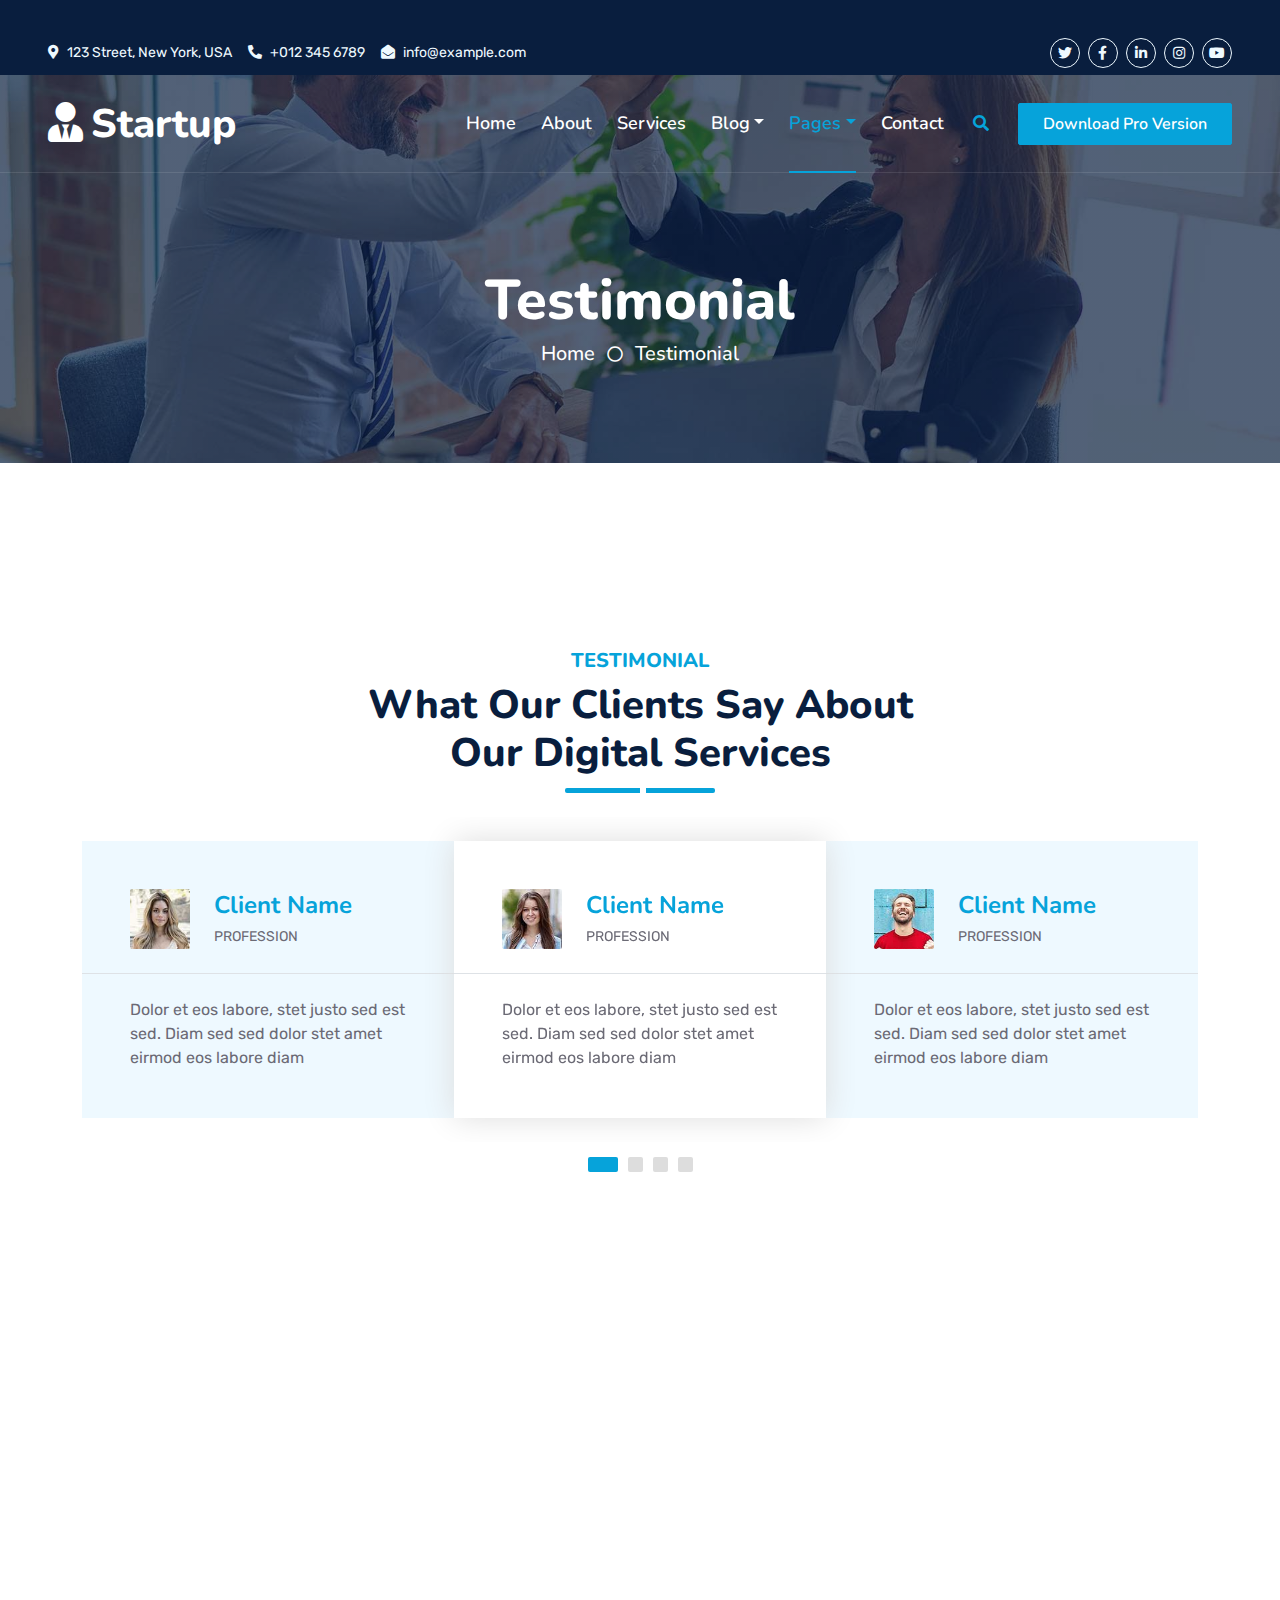
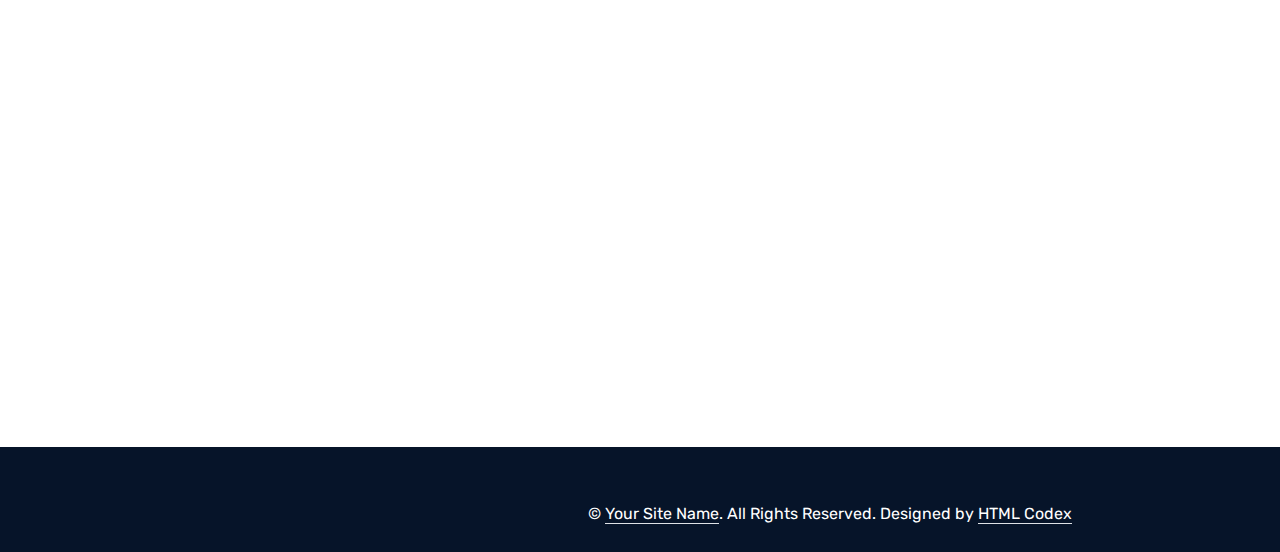
<file: testimonial.html>
<!DOCTYPE html>
<html lang="en">

<head>
    <meta charset="utf-8">
    <title>Startup - Startup Website Template</title>
    <meta content="width=device-width, initial-scale=1.0" name="viewport">
    <meta content="Free HTML Templates" name="keywords">
    <meta content="Free HTML Templates" name="description">

    <!-- Favicon -->
    <link href="img/favicon.ico" rel="icon">

    <!-- Google Web Fonts -->
    <link rel="preconnect" href="https://fonts.googleapis.com">
    <link rel="preconnect" href="https://fonts.gstatic.com" crossorigin>
    <link href="https://fonts.googleapis.com/css2?family=Nunito:wght@400;600;700;800&family=Rubik:wght@400;500;600;700&display=swap" rel="stylesheet">

    <!-- Icon Font Stylesheet -->
    <link href="https://cdnjs.cloudflare.com/ajax/libs/font-awesome/5.10.0/css/all.min.css" rel="stylesheet">
    <link href="https://cdn.jsdelivr.net/npm/bootstrap-icons@1.4.1/font/bootstrap-icons.css" rel="stylesheet">

    <!-- Libraries Stylesheet -->
    <link href="lib/owlcarousel/assets/owl.carousel.min.css" rel="stylesheet">
    <link href="lib/animate/animate.min.css" rel="stylesheet">

    <!-- Customized Bootstrap Stylesheet -->
    <link href="css/bootstrap.min.css" rel="stylesheet">

    <!-- Template Stylesheet -->
    <link href="css/style.css" rel="stylesheet">
</head>

<body>
    <!-- Spinner Start -->
    <div id="spinner" class="show bg-white position-fixed translate-middle w-100 vh-100 top-50 start-50 d-flex align-items-center justify-content-center">
        <div class="spinner"></div>
    </div>
    <!-- Spinner End -->


    <!-- Topbar Start -->
    <div class="container-fluid bg-dark px-5 d-none d-lg-block">
        <div class="row gx-0">
            <div class="col-lg-8 text-center text-lg-start mb-2 mb-lg-0">
                <div class="d-inline-flex align-items-center" style="height: 45px;">
                    <small class="me-3 text-light"><i class="fa fa-map-marker-alt me-2"></i>123 Street, New York, USA</small>
                    <small class="me-3 text-light"><i class="fa fa-phone-alt me-2"></i>+012 345 6789</small>
                    <small class="text-light"><i class="fa fa-envelope-open me-2"></i>info@example.com</small>
                </div>
            </div>
            <div class="col-lg-4 text-center text-lg-end">
                <div class="d-inline-flex align-items-center" style="height: 45px;">
                    <a class="btn btn-sm btn-outline-light btn-sm-square rounded-circle me-2" href=""><i class="fab fa-twitter fw-normal"></i></a>
                    <a class="btn btn-sm btn-outline-light btn-sm-square rounded-circle me-2" href=""><i class="fab fa-facebook-f fw-normal"></i></a>
                    <a class="btn btn-sm btn-outline-light btn-sm-square rounded-circle me-2" href=""><i class="fab fa-linkedin-in fw-normal"></i></a>
                    <a class="btn btn-sm btn-outline-light btn-sm-square rounded-circle me-2" href=""><i class="fab fa-instagram fw-normal"></i></a>
                    <a class="btn btn-sm btn-outline-light btn-sm-square rounded-circle" href=""><i class="fab fa-youtube fw-normal"></i></a>
                </div>
            </div>
        </div>
    </div>
    <!-- Topbar End -->


    <!-- Navbar Start -->
    <div class="container-fluid position-relative p-0">
        <nav class="navbar navbar-expand-lg navbar-dark px-5 py-3 py-lg-0">
            <a href="index.html" class="navbar-brand p-0">
                <h1 class="m-0"><i class="fa fa-user-tie me-2"></i>Startup</h1>
            </a>
            <button class="navbar-toggler" type="button" data-bs-toggle="collapse" data-bs-target="#navbarCollapse">
                <span class="fa fa-bars"></span>
            </button>
            <div class="collapse navbar-collapse" id="navbarCollapse">
                <div class="navbar-nav ms-auto py-0">
                    <a href="index.html" class="nav-item nav-link">Home</a>
                    <a href="about.html" class="nav-item nav-link">About</a>
                    <a href="service.html" class="nav-item nav-link">Services</a>
                    <div class="nav-item dropdown">
                        <a href="#" class="nav-link dropdown-toggle" data-bs-toggle="dropdown">Blog</a>
                        <div class="dropdown-menu m-0">
                            <a href="blog.html" class="dropdown-item">Blog Grid</a>
                            <a href="detail.html" class="dropdown-item">Blog Detail</a>
                        </div>
                    </div>
                    <div class="nav-item dropdown">
                        <a href="#" class="nav-link dropdown-toggle active" data-bs-toggle="dropdown">Pages</a>
                        <div class="dropdown-menu m-0">
                            <a href="price.html" class="dropdown-item">Pricing Plan</a>
                            <a href="feature.html" class="dropdown-item">Our features</a>
                            <a href="team.html" class="dropdown-item">Team Members</a>
                            <a href="testimonial.html" class="dropdown-item active">Testimonial</a>
                            <a href="quote.html" class="dropdown-item">Free Quote</a>
                        </div>
                    </div>
                    <a href="contact.html" class="nav-item nav-link">Contact</a>
                </div>
                <butaton type="button" class="btn text-primary ms-3" data-bs-toggle="modal" data-bs-target="#searchModal"><i class="fa fa-search"></i></butaton>
                <a href="https://htmlcodex.com/startup-company-website-template" class="btn btn-primary py-2 px-4 ms-3">Download Pro Version</a>
            </div>
        </nav>

        <div class="container-fluid bg-primary py-5 bg-header" style="margin-bottom: 90px;">
            <div class="row py-5">
                <div class="col-12 pt-lg-5 mt-lg-5 text-center">
                    <h1 class="display-4 text-white animated zoomIn">Testimonial</h1>
                    <a href="" class="h5 text-white">Home</a>
                    <i class="far fa-circle text-white px-2"></i>
                    <a href="" class="h5 text-white">Testimonial</a>
                </div>
            </div>
        </div>
    </div>
    <!-- Navbar End -->


    <!-- Full Screen Search Start -->
    <div class="modal fade" id="searchModal" tabindex="-1">
        <div class="modal-dialog modal-fullscreen">
            <div class="modal-content" style="background: rgba(9, 30, 62, .7);">
                <div class="modal-header border-0">
                    <button type="button" class="btn bg-white btn-close" data-bs-dismiss="modal" aria-label="Close"></button>
                </div>
                <div class="modal-body d-flex align-items-center justify-content-center">
                    <div class="input-group" style="max-width: 600px;">
                        <input type="text" class="form-control bg-transparent border-primary p-3" placeholder="Type search keyword">
                        <button class="btn btn-primary px-4"><i class="bi bi-search"></i></button>
                    </div>
                </div>
            </div>
        </div>
    </div>
    <!-- Full Screen Search End -->


    <!-- Testimonial Start -->
    <div class="container-fluid py-5 wow fadeInUp" data-wow-delay="0.1s">
        <div class="container py-5">
            <div class="section-title text-center position-relative pb-3 mb-4 mx-auto" style="max-width: 600px;">
                <h5 class="fw-bold text-primary text-uppercase">Testimonial</h5>
                <h1 class="mb-0">What Our Clients Say About Our Digital Services</h1>
            </div>
            <div class="owl-carousel testimonial-carousel wow fadeInUp" data-wow-delay="0.6s">
                <div class="testimonial-item bg-light my-4">
                    <div class="d-flex align-items-center border-bottom pt-5 pb-4 px-5">
                        <img class="img-fluid rounded" src="img/testimonial-1.jpg" style="width: 60px; height: 60px;" >
                        <div class="ps-4">
                            <h4 class="text-primary mb-1">Client Name</h4>
                            <small class="text-uppercase">Profession</small>
                        </div>
                    </div>
                    <div class="pt-4 pb-5 px-5">
                        Dolor et eos labore, stet justo sed est sed. Diam sed sed dolor stet amet eirmod eos labore diam
                    </div>
                </div>
                <div class="testimonial-item bg-light my-4">
                    <div class="d-flex align-items-center border-bottom pt-5 pb-4 px-5">
                        <img class="img-fluid rounded" src="img/testimonial-2.jpg" style="width: 60px; height: 60px;" >
                        <div class="ps-4">
                            <h4 class="text-primary mb-1">Client Name</h4>
                            <small class="text-uppercase">Profession</small>
                        </div>
                    </div>
                    <div class="pt-4 pb-5 px-5">
                        Dolor et eos labore, stet justo sed est sed. Diam sed sed dolor stet amet eirmod eos labore diam
                    </div>
                </div>
                <div class="testimonial-item bg-light my-4">
                    <div class="d-flex align-items-center border-bottom pt-5 pb-4 px-5">
                        <img class="img-fluid rounded" src="img/testimonial-3.jpg" style="width: 60px; height: 60px;" >
                        <div class="ps-4">
                            <h4 class="text-primary mb-1">Client Name</h4>
                            <small class="text-uppercase">Profession</small>
                        </div>
                    </div>
                    <div class="pt-4 pb-5 px-5">
                        Dolor et eos labore, stet justo sed est sed. Diam sed sed dolor stet amet eirmod eos labore diam
                    </div>
                </div>
                <div class="testimonial-item bg-light my-4">
                    <div class="d-flex align-items-center border-bottom pt-5 pb-4 px-5">
                        <img class="img-fluid rounded" src="img/testimonial-4.jpg" style="width: 60px; height: 60px;" >
                        <div class="ps-4">
                            <h4 class="text-primary mb-1">Client Name</h4>
                            <small class="text-uppercase">Profession</small>
                        </div>
                    </div>
                    <div class="pt-4 pb-5 px-5">
                        Dolor et eos labore, stet justo sed est sed. Diam sed sed dolor stet amet eirmod eos labore diam
                    </div>
                </div>
            </div>
        </div>
    </div>
    <!-- Testimonial End -->


    <!-- Vendor Start -->
    <div class="container-fluid py-5 wow fadeInUp" data-wow-delay="0.1s">
        <div class="container py-5 mb-5">
            <div class="bg-white">
                <div class="owl-carousel vendor-carousel">
                    <img src="img/vendor-1.jpg" alt="">
                    <img src="img/vendor-2.jpg" alt="">
                    <img src="img/vendor-3.jpg" alt="">
                    <img src="img/vendor-4.jpg" alt="">
                    <img src="img/vendor-5.jpg" alt="">
                    <img src="img/vendor-6.jpg" alt="">
                    <img src="img/vendor-7.jpg" alt="">
                    <img src="img/vendor-8.jpg" alt="">
                    <img src="img/vendor-9.jpg" alt="">
                </div>
            </div>
        </div>
    </div>
    <!-- Vendor End -->
    

    <!-- Footer Start -->
    <div class="container-fluid bg-dark text-light mt-5 wow fadeInUp" data-wow-delay="0.1s">
        <div class="container">
            <div class="row gx-5">
                <div class="col-lg-4 col-md-6 footer-about">
                    <div class="d-flex flex-column align-items-center justify-content-center text-center h-100 bg-primary p-4">
                        <a href="index.html" class="navbar-brand">
                            <h1 class="m-0 text-white"><i class="fa fa-user-tie me-2"></i>Startup</h1>
                        </a>
                        <p class="mt-3 mb-4">Lorem diam sit erat dolor elitr et, diam lorem justo amet clita stet eos sit. Elitr dolor duo lorem, elitr clita ipsum sea. Diam amet erat lorem stet eos. Diam amet et kasd eos duo.</p>
                        <form action="">
                            <div class="input-group">
                                <input type="text" class="form-control border-white p-3" placeholder="Your Email">
                                <button class="btn btn-dark">Sign Up</button>
                            </div>
                        </form>
                    </div>
                </div>
                <div class="col-lg-8 col-md-6">
                    <div class="row gx-5">
                        <div class="col-lg-4 col-md-12 pt-5 mb-5">
                            <div class="section-title section-title-sm position-relative pb-3 mb-4">
                                <h3 class="text-light mb-0">Get In Touch</h3>
                            </div>
                            <div class="d-flex mb-2">
                                <i class="bi bi-geo-alt text-primary me-2"></i>
                                <p class="mb-0">123 Street, New York, USA</p>
                            </div>
                            <div class="d-flex mb-2">
                                <i class="bi bi-envelope-open text-primary me-2"></i>
                                <p class="mb-0">info@example.com</p>
                            </div>
                            <div class="d-flex mb-2">
                                <i class="bi bi-telephone text-primary me-2"></i>
                                <p class="mb-0">+012 345 67890</p>
                            </div>
                            <div class="d-flex mt-4">
                                <a class="btn btn-primary btn-square me-2" href="#"><i class="fab fa-twitter fw-normal"></i></a>
                                <a class="btn btn-primary btn-square me-2" href="#"><i class="fab fa-facebook-f fw-normal"></i></a>
                                <a class="btn btn-primary btn-square me-2" href="#"><i class="fab fa-linkedin-in fw-normal"></i></a>
                                <a class="btn btn-primary btn-square" href="#"><i class="fab fa-instagram fw-normal"></i></a>
                            </div>
                        </div>
                        <div class="col-lg-4 col-md-12 pt-0 pt-lg-5 mb-5">
                            <div class="section-title section-title-sm position-relative pb-3 mb-4">
                                <h3 class="text-light mb-0">Quick Links</h3>
                            </div>
                            <div class="link-animated d-flex flex-column justify-content-start">
                                <a class="text-light mb-2" href="#"><i class="bi bi-arrow-right text-primary me-2"></i>Home</a>
                                <a class="text-light mb-2" href="#"><i class="bi bi-arrow-right text-primary me-2"></i>About Us</a>
                                <a class="text-light mb-2" href="#"><i class="bi bi-arrow-right text-primary me-2"></i>Our Services</a>
                                <a class="text-light mb-2" href="#"><i class="bi bi-arrow-right text-primary me-2"></i>Meet The Team</a>
                                <a class="text-light mb-2" href="#"><i class="bi bi-arrow-right text-primary me-2"></i>Latest Blog</a>
                                <a class="text-light" href="#"><i class="bi bi-arrow-right text-primary me-2"></i>Contact Us</a>
                            </div>
                        </div>
                        <div class="col-lg-4 col-md-12 pt-0 pt-lg-5 mb-5">
                            <div class="section-title section-title-sm position-relative pb-3 mb-4">
                                <h3 class="text-light mb-0">Popular Links</h3>
                            </div>
                            <div class="link-animated d-flex flex-column justify-content-start">
                                <a class="text-light mb-2" href="#"><i class="bi bi-arrow-right text-primary me-2"></i>Home</a>
                                <a class="text-light mb-2" href="#"><i class="bi bi-arrow-right text-primary me-2"></i>About Us</a>
                                <a class="text-light mb-2" href="#"><i class="bi bi-arrow-right text-primary me-2"></i>Our Services</a>
                                <a class="text-light mb-2" href="#"><i class="bi bi-arrow-right text-primary me-2"></i>Meet The Team</a>
                                <a class="text-light mb-2" href="#"><i class="bi bi-arrow-right text-primary me-2"></i>Latest Blog</a>
                                <a class="text-light" href="#"><i class="bi bi-arrow-right text-primary me-2"></i>Contact Us</a>
                            </div>
                        </div>
                    </div>
                </div>
            </div>
        </div>
    </div>
    <div class="container-fluid text-white" style="background: #061429;">
        <div class="container text-center">
            <div class="row justify-content-end">
                <div class="col-lg-8 col-md-6">
                    <div class="d-flex align-items-center justify-content-center" style="height: 75px;">
                        <p class="mb-0">&copy; <a class="text-white border-bottom" href="#">Your Site Name</a>. All Rights Reserved. 
						
						<!--/*** This template is free as long as you keep the footer author’s credit link/attribution link/backlink. If you'd like to use the template without the footer author’s credit link/attribution link/backlink, you can purchase the Credit Removal License from "https://htmlcodex.com/credit-removal". Thank you for your support. ***/-->
						Designed by <a class="text-white border-bottom" href="https://htmlcodex.com">HTML Codex</a></p>
                    </div>
                </div>
            </div>
        </div>
    </div>
    <!-- Footer End -->


    <!-- Back to Top -->
    <a href="#" class="btn btn-lg btn-primary btn-lg-square rounded back-to-top"><i class="bi bi-arrow-up"></i></a>


    <!-- JavaScript Libraries -->
    <script src="https://code.jquery.com/jquery-3.4.1.min.js"></script>
    <script src="https://cdn.jsdelivr.net/npm/bootstrap@5.0.0/dist/js/bootstrap.bundle.min.js"></script>
    <script src="lib/wow/wow.min.js"></script>
    <script src="lib/easing/easing.min.js"></script>
    <script src="lib/waypoints/waypoints.min.js"></script>
    <script src="lib/counterup/counterup.min.js"></script>
    <script src="lib/owlcarousel/owl.carousel.min.js"></script>

    <!-- Template Javascript -->
    <script src="js/main.js"></script>
</body>

</html>
</file>
<file: css/style.css>
/********** Template CSS **********/
:root {
    --primary: #06A3DA;
    --secondary: #34AD54;
    --light: #EEF9FF;
    --dark: #091E3E;
}


/*** Spinner ***/
.spinner {
    width: 40px;
    height: 40px;
    background: var(--primary);
    margin: 100px auto;
    -webkit-animation: sk-rotateplane 1.2s infinite ease-in-out;
    animation: sk-rotateplane 1.2s infinite ease-in-out;
}

@-webkit-keyframes sk-rotateplane {
    0% {
        -webkit-transform: perspective(120px)
    }
    50% {
        -webkit-transform: perspective(120px) rotateY(180deg)
    }
    100% {
        -webkit-transform: perspective(120px) rotateY(180deg) rotateX(180deg)
    }
}

@keyframes sk-rotateplane {
    0% {
        transform: perspective(120px) rotateX(0deg) rotateY(0deg);
        -webkit-transform: perspective(120px) rotateX(0deg) rotateY(0deg)
    }
    50% {
        transform: perspective(120px) rotateX(-180.1deg) rotateY(0deg);
        -webkit-transform: perspective(120px) rotateX(-180.1deg) rotateY(0deg)
    }
    100% {
        transform: perspective(120px) rotateX(-180deg) rotateY(-179.9deg);
        -webkit-transform: perspective(120px) rotateX(-180deg) rotateY(-179.9deg);
    }
}

#spinner {
    opacity: 0;
    visibility: hidden;
    transition: opacity .5s ease-out, visibility 0s linear .5s;
    z-index: 99999;
}

#spinner.show {
    transition: opacity .5s ease-out, visibility 0s linear 0s;
    visibility: visible;
    opacity: 1;
}


/*** Heading ***/
h1,
h2,
.fw-bold {
    font-weight: 800 !important;
}

h3,
h4,
.fw-semi-bold {
    font-weight: 700 !important;
}

h5,
h6,
.fw-medium {
    font-weight: 600 !important;
}


/*** Button ***/
.btn {
    font-family: 'Nunito', sans-serif;
    font-weight: 600;
    transition: .5s;
}

.btn-primary,
.btn-secondary {
    color: #FFFFFF;
    box-shadow: inset 0 0 0 50px transparent;
}

.btn-primary:hover {
    box-shadow: inset 0 0 0 0 var(--primary);
}

.btn-secondary:hover {
    box-shadow: inset 0 0 0 0 var(--secondary);
}

.btn-square {
    width: 36px;
    height: 36px;
}

.btn-sm-square {
    width: 30px;
    height: 30px;
}

.btn-lg-square {
    width: 48px;
    height: 48px;
}

.btn-square,
.btn-sm-square,
.btn-lg-square {
    padding-left: 0;
    padding-right: 0;
    text-align: center;
}


/*** Navbar ***/
.navbar-dark .navbar-nav .nav-link {
    font-family: 'Nunito', sans-serif;
    position: relative;
    margin-left: 25px;
    padding: 35px 0;
    color: #FFFFFF;
    font-size: 18px;
    font-weight: 600;
    outline: none;
    transition: .5s;
}

.sticky-top.navbar-dark .navbar-nav .nav-link {
    padding: 20px 0;
    color: var(--dark);
}

.navbar-dark .navbar-nav .nav-link:hover,
.navbar-dark .navbar-nav .nav-link.active {
    color: var(--primary);
}

.navbar-dark .navbar-brand h1 {
    color: #FFFFFF;
}

.navbar-dark .navbar-toggler {
    color: var(--primary) !important;
    border-color: var(--primary) !important;
}

@media (max-width: 991.98px) {
    .sticky-top.navbar-dark {
        position: relative;
        background: #FFFFFF;
    }

    .navbar-dark .navbar-nav .nav-link,
    .navbar-dark .navbar-nav .nav-link.show,
    .sticky-top.navbar-dark .navbar-nav .nav-link {
        padding: 10px 0;
        color: var(--dark);
    }

    .navbar-dark .navbar-brand h1 {
        color: var(--primary);
    }
}

@media (min-width: 992px) {
    .navbar-dark {
        position: absolute;
        width: 100%;
        top: 0;
        left: 0;
        border-bottom: 1px solid rgba(256, 256, 256, .1);
        z-index: 999;
    }
    
    .sticky-top.navbar-dark {
        position: fixed;
        background: #FFFFFF;
    }

    .navbar-dark .navbar-nav .nav-link::before {
        position: absolute;
        content: "";
        width: 0;
        height: 2px;
        bottom: -1px;
        left: 50%;
        background: var(--primary);
        transition: .5s;
    }

    .navbar-dark .navbar-nav .nav-link:hover::before,
    .navbar-dark .navbar-nav .nav-link.active::before {
        width: 100%;
        left: 0;
    }

    .navbar-dark .navbar-nav .nav-link.nav-contact::before {
        display: none;
    }

    .sticky-top.navbar-dark .navbar-brand h1 {
        color: var(--primary);
    }
}


/*** Carousel ***/
.carousel-caption {
    top: 0;
    left: 0;
    right: 0;
    bottom: 0;
    background: rgba(9, 30, 62, .7);
    z-index: 1;
}

@media (max-width: 576px) {
    .carousel-caption h5 {
        font-size: 14px;
        font-weight: 500 !important;
    }

    .carousel-caption h1 {
        font-size: 30px;
        font-weight: 600 !important;
    }
}

.carousel-control-prev,
.carousel-control-next {
    width: 10%;
}

.carousel-control-prev-icon,
.carousel-control-next-icon {
    width: 3rem;
    height: 3rem;
}


/*** Section Title ***/
.section-title::before {
    position: absolute;
    content: "";
    width: 150px;
    height: 5px;
    left: 0;
    bottom: 0;
    background: var(--primary);
    border-radius: 2px;
}

.section-title.text-center::before {
    left: 50%;
    margin-left: -75px;
}

.section-title.section-title-sm::before {
    width: 90px;
    height: 3px;
}

.section-title::after {
    position: absolute;
    content: "";
    width: 6px;
    height: 5px;
    bottom: 0px;
    background: #FFFFFF;
    -webkit-animation: section-title-run 5s infinite linear;
    animation: section-title-run 5s infinite linear;
}

.section-title.section-title-sm::after {
    width: 4px;
    height: 3px;
}

.section-title.text-center::after {
    -webkit-animation: section-title-run-center 5s infinite linear;
    animation: section-title-run-center 5s infinite linear;
}

.section-title.section-title-sm::after {
    -webkit-animation: section-title-run-sm 5s infinite linear;
    animation: section-title-run-sm 5s infinite linear;
}

@-webkit-keyframes section-title-run {
    0% {left: 0; } 50% { left : 145px; } 100% { left: 0; }
}

@-webkit-keyframes section-title-run-center {
    0% { left: 50%; margin-left: -75px; } 50% { left : 50%; margin-left: 45px; } 100% { left: 50%; margin-left: -75px; }
}

@-webkit-keyframes section-title-run-sm {
    0% {left: 0; } 50% { left : 85px; } 100% { left: 0; }
}


/*** Service ***/
.service-item {
    position: relative;
    height: 300px;
    padding: 0 30px;
    transition: .5s;
}

.service-item .service-icon {
    margin-bottom: 30px;
    width: 60px;
    height: 60px;
    display: flex;
    align-items: center;
    justify-content: center;
    background: var(--primary);
    border-radius: 2px;
    transform: rotate(-45deg);
}

.service-item .service-icon i {
    transform: rotate(45deg);
}

.service-item a.btn {
    position: absolute;
    width: 60px;
    bottom: -48px;
    left: 50%;
    margin-left: -30px;
    opacity: 0;
}

.service-item:hover a.btn {
    bottom: -24px;
    opacity: 1;
}


/*** Testimonial ***/
.testimonial-carousel .owl-dots {
    margin-top: 15px;
    display: flex;
    align-items: flex-end;
    justify-content: center;
}

.testimonial-carousel .owl-dot {
    position: relative;
    display: inline-block;
    margin: 0 5px;
    width: 15px;
    height: 15px;
    background: #DDDDDD;
    border-radius: 2px;
    transition: .5s;
}

.testimonial-carousel .owl-dot.active {
    width: 30px;
    background: var(--primary);
}

.testimonial-carousel .owl-item.center {
    position: relative;
    z-index: 1;
}

.testimonial-carousel .owl-item .testimonial-item {
    transition: .5s;
}

.testimonial-carousel .owl-item.center .testimonial-item {
    background: #FFFFFF !important;
    box-shadow: 0 0 30px #DDDDDD;
}


/*** Team ***/
.team-item {
    transition: .5s;
}

.team-social {
    position: absolute;
    width: 100%;
    height: 100%;
    top: 0;
    left: 0;
    display: flex;
    align-items: center;
    justify-content: center;
    transition: .5s;
}

.team-social a.btn {
    position: relative;
    margin: 0 3px;
    margin-top: 100px;
    opacity: 0;
}

.team-item:hover {
    box-shadow: 0 0 30px #DDDDDD;
}

.team-item:hover .team-social {
    background: rgba(9, 30, 62, .7);
}

.team-item:hover .team-social a.btn:first-child {
    opacity: 1;
    margin-top: 0;
    transition: .3s 0s;
}

.team-item:hover .team-social a.btn:nth-child(2) {
    opacity: 1;
    margin-top: 0;
    transition: .3s .05s;
}

.team-item:hover .team-social a.btn:nth-child(3) {
    opacity: 1;
    margin-top: 0;
    transition: .3s .1s;
}

.team-item:hover .team-social a.btn:nth-child(4) {
    opacity: 1;
    margin-top: 0;
    transition: .3s .15s;
}

.team-item .team-img img,
.blog-item .blog-img img  {
    transition: .5s;
}

.team-item:hover .team-img img,
.blog-item:hover .blog-img img {
    transform: scale(1.15);
}


/*** Miscellaneous ***/
@media (min-width: 991.98px) {
    .facts {
        position: relative;
        margin-top: -75px;
        z-index: 1;
    }
}

.back-to-top {
    position: fixed;
    display: none;
    right: 45px;
    bottom: 45px;
    z-index: 99;
}

.bg-header {
    background: linear-gradient(rgba(9, 30, 62, .7), rgba(9, 30, 62, .7)), url(../img/carousel-1.jpg) center center no-repeat;
    background-size: cover;
}

.link-animated a {
    transition: .5s;
}

.link-animated a:hover {
    padding-left: 10px;
}

.navbar-nav{
    align-items: center;
}
.navbar .navbar-nav .navbar-brand{
    font-size: 1.1cm;
    padding: .5cm 1cm;
}
@media (min-width: 992px) {
    .navbar-brand img{
        width: 150px;
    }
} 
@media (max-width:629px) {
  img#optionalstuff {
    display: none;
  }
}@media (max-width: 988px) {
    .nav-logo{
        display:none;
    }
}
.nav-togg:focus {
    box-shadow: none;
}
*{
    box-sizing: border-box;
    margin: 0;
    padding: 0;
}


.herocontent{
    text-align: center;
}
.herocontent h2{
    font-size: 36px;
    color: #000;
    font-weight: 600;
}
.herop{
    color: #000;
    font-size: 30px;
    font-weight: 600;
    margin-top: 200px;
}
.herobutton{
    text-decoration: none;
    display: inline-block;
    background-color: #0a1016;
    color: white;
    /* color: #000; */
    font-size: 24px;
    padding: 14px 50px;
    border-radius: 50px;
    margin-top: 20px;
}

.backvideo{
    position: absolute;
    top: 5%;
    left: 0;
    width: 100%;
    height: 70%;
    object-fit: cover;
    /* bottom: -100%;    */
    z-index: -1;
}

/* service page styling start */
.img-fluid{
    max-width: 100%;
    height: 60%;
}
.section{
    background: linear-gradient(120deg, #98bcc8 0%, #98bcc8 50%, #729096 50%, #729096 50%, #729096 100%);
    padding-top: 50px;
    color: #FFFFFF;
    padding-bottom: 50px;
}
.tittle{
    color: #FFFFFF;
    font-weight: 900;
    font-weight: bolder;
     
}
.section-primary__step__icon{
    width: 100%;
}
.svg{
    vertical-align: middle;
    max-width: 30%;
    height: 30%;
    display: inline-block;
}
.block{
    display: inline-block;
}
.r1{
    display: inline-block;
    overflow: auto;
}
*{
    box-sizing: border-box;
}
.skills .content h3 {
    font-weight: 700;
    font-size: 32px;
    color: #37517e;
    font-family: "Poppins", sans-serif;
  }
  
  .skills .content ul {
    list-style: none;
    padding: 0;
  }
  
  .skills .content ul li {
    padding-bottom: 10px;
  }
  
  .skills .content ul i {
    font-size: 20px;
    padding-right: 4px;
    color: #47b2e4;
  }
  
  .skills .content p:last-child {
    margin-bottom: 0;
  }
  
  .skills .progress {
    height: 60px;
    display: block;
    background: none;
    border-radius: 0;
  }
  
  .skills .progress .skill {
    padding: 0;
    margin: 0 0 6px 0;
    text-transform: uppercase;
    display: block;
    font-weight: 600;
    font-family: "Poppins", sans-serif;
    color: #37517e;
  }
  
  .skills .progress .skill .val {
    float: right;
    font-style: normal;
  }
  
  .skills .progress-bar-wrap {
    background: #e8edf5;
    height: 10px;
  }
  
  .skills .progress-bar {
    width: 1px;
    height: 10px;
    transition: .9s;
    background-color: #4668a2;
  }
  

  .services .icon-box {
    box-shadow: 0px 0 25px 0 rgba(0, 0, 0, 0.1);
    padding: 50px 30px;
    transition: all ease-in-out 0.4s;
    background: #fff;
  }
  
  .services .icon-box .icon {
    margin-bottom: 10px;
  }
  
  .services .icon-box .icon i {
    color: #47b2e4;
    font-size: 36px;
    transition: 0.3s;
  }
  
  .services .icon-box h4 {
    font-weight: 500;
    margin-bottom: 15px;
    font-size: 24px;
  }
  
  .services .icon-box h4 a {
    color: #37517e;
    transition: ease-in-out 0.3s;
  }
  
  .services .icon-box p {
    line-height: 24px;
    font-size: 14px;
    margin-bottom: 0;
  }
  
  .services .icon-box:hover {
    transform: translateY(-10px);
  }
  
  .services .icon-box:hover h4 a {
    color: #47b2e4;
  } 
  .serv{
      padding-top: 30px;
      text-align: center;
      padding-top: 20px;

  }
  .row{
      padding-top: 30px;
  }
  .why-us .content {
    padding: 60px 100px 0 100px;
  }
  
  .why-us .content h3 {
    font-weight: 400;
    font-size: 34px;
    color: #37517e;
  }
  
  .why-us .content h4 {
    font-size: 20px;
    font-weight: 700;
    margin-top: 5px;
  }
  
  .why-us .content p {
    font-size: 15px;
    color: #848484;
  }
  
  .why-us .img {
    background-size: contain;
    background-repeat: no-repeat;
    background-position: center center;
  }
  
  .why-us .accordion-list {
    padding: 0 100px 60px 100px;
  }
  
  .why-us .accordion-list ul {
    padding: 0;
    list-style: none;
  }
  
  .why-us .accordion-list li + li {
    margin-top: 15px;
  }
  
  .why-us .accordion-list li {
    padding: 20px;
    background: #d9f2fd;
    border-radius: 4px;
  }
  
  .why-us .accordion-list a {
    display: block;
    position: relative;
    font-family: "Poppins", sans-serif;
    font-size: 16px;
    line-height: 24px;
    font-weight: 500;
    padding-right: 30px;
    outline: none;
    cursor: pointer;
  }
  
  .why-us .accordion-list span {
    color: #47b2e4;
    font-weight: 600;
    font-size: 18px;
    padding-right: 10px;
  }
  
  .why-us .accordion-list i {
    font-size: 24px;
    position: absolute;
    right: 0;
    top: 0;
  }
  
  .why-us .accordion-list p {
    margin-bottom: 0;
    padding: 10px 0 0 0;
  }
  
  .why-us .accordion-list .icon-show {
    display: none;
  }
  
  .why-us .accordion-list a.collapsed {
    color: #343a40;
  }
  
  .why-us .accordion-list a.collapsed:hover {
    color: #47b2e4;
  }
  
  .why-us .accordion-list a.collapsed .icon-show {
    display: inline-block;
  }
  
  .why-us .accordion-list a.collapsed .icon-close {
    display: none;
  }
  
  @media (max-width: 1024px) {
    .why-us .content, .why-us .accordion-list {
      padding-left: 0;
      padding-right: 0;
    }
  }
  
  @media (max-width: 992px) {
    .why-us .img {
      min-height: 400px;
    }
    .why-us .content {
      padding-top: 30px;
    }
    .why-us .accordion-list {
      padding-bottom: 30px;
    }
  }
  
  @media (max-width: 575px) {
    .why-us .img {
      min-height: 200px;
    }
  }
  .order{ 
      margin-top: 90px;
  }
.steps{
    height: 50%;
    max-width: 40%;
    float: left;
}
@media screen and ( max-height: 1080px ) and (max-width:1080px) { 

    .backvideo{
        position: absolute;
        top: -15%;
        left: 0;
        width: 100%;
        height: 100%;
        object-fit: cover;
        /* bottom: -100%;    */
        z-index: -1;
    }
 }
 .footer-about{
     margin-top: 80px !important;
     position: relative;
     max-width: 380px ;
 }
 .logo-footer{
    margin: auto;
    max-width: 250px;
    height: auto;
    padding-left: 12px;
 }
 .ftr-p{
     text-align: justify;
 }
 .border-bottom{
     margin-right:px;
 }
 .ftr-bottom{
     padding-right: 70px;
     margin-right: 80px;
 }
 @media (min-width: 990px) {
    .footer-about {
        display:block;
        padding:0px;
        margin: 0px;
        float: none;
		width: 98%;
		padding: 1%;
    }}
</file>
